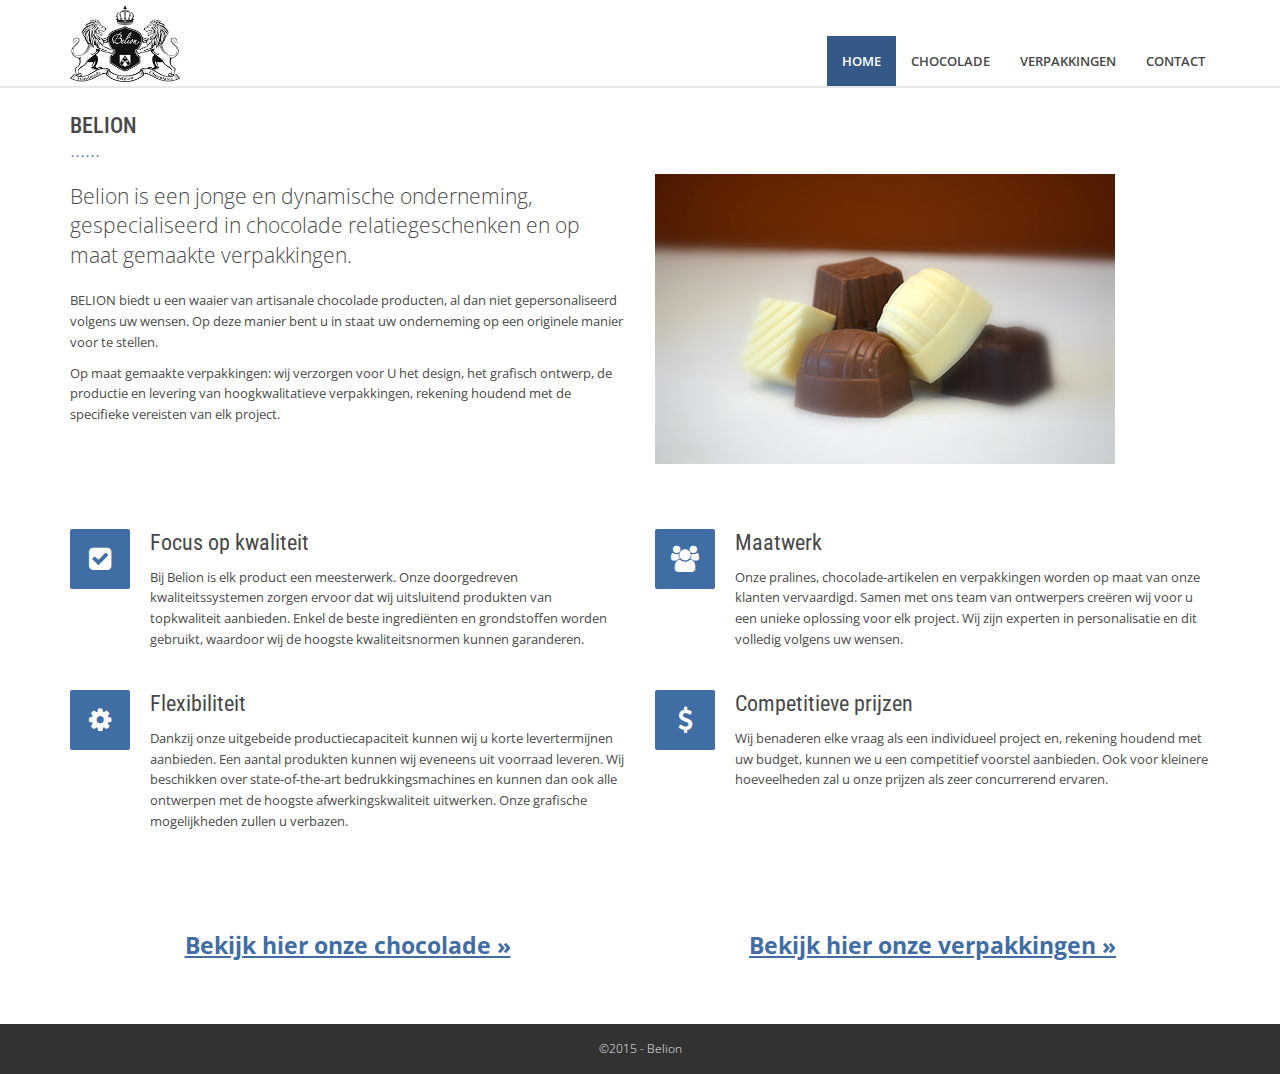
<file: index.html>
<!DOCTYPE html>

<head>
	<title>Belion | Gepersonaliseerde chocolade en op maat gemaakte verpakkingen</title>
	<meta charset="utf-8">
	<meta name="viewport" content="width=device-width, initial-scale=1.0">
	<meta name="description" content="Belion is een jonge en dynamische onderneming, gespecialiseerd in chocolade relatiegeschenken en op maat gemaakte verpakkingen.">
	<meta name="author" content="Belion">
	
	<!-- CSS -->
	<link href="assets/css/bootstrap.css" rel="stylesheet" type="text/css">
	<link href="assets/css/font-awesome.min.css" rel="stylesheet" type="text/css">
	<link href="assets/css/main.css" rel="stylesheet" type="text/css">
	<!-- <link href="assets/css/skins/slategray.css" rel="stylesheet" type="text/css"> -->
	<link href="assets/css/custom.css" rel="stylesheet" type="text/css">
	
	<!-- IE 9 Fallback-->
	<!--[if IE 9]>
		<link href="assets/css/ie.css" rel="stylesheet">
	<![endif]-->
	
	<!-- GOOGLE FONTS -->
	<link href='//fonts.googleapis.com/css?family=Open+Sans:300,400italic,400,600,700' rel='stylesheet' type='text/css'>
	<link href='//fonts.googleapis.com/css?family=Roboto+Condensed:300,300italic,400italic,700,400,300' rel='stylesheet' type='text/css'>
	
	<!-- FAVICONS -->
	<link rel="apple-touch-icon-precomposed" sizes="144x144" href="assets/ico/belion144x144.png">
	<link rel="apple-touch-icon-precomposed" sizes="114x114" href="assets/ico/belion114x114.png">
	<link rel="apple-touch-icon-precomposed" sizes="72x72" href="assets/ico/belion72x72.png">
	<link rel="apple-touch-icon-precomposed" href="assets/ico/belion57x57.png">
	<link rel="shortcut icon" href="assets/ico/favicon.png">


	<script type="text/javascript" src="assets/js/home.js"></script>
</head>

<body class="belion">
	<!-- WRAPPER -->
	<div class="wrapper"><div class="my-container">
		<!-- NAVBAR -->
		<nav class="navbar navbar-default " role="navigation">
			<div class="container">
				<!-- TOPBAR -->
				<div class="topbar">
					<ul class="list-inline top-nav">
					</ul>
					<div class="searchbox">
						<div class="input-group input-group-sm">
						</div>
					</div>
				</div>
				<!-- END TOPBAR -->
				<div class="navbar-header">
					<button type="button" class="navbar-toggle collapsed" data-toggle="collapse" data-target="#main-nav">
						<span class="sr-only">Toggle Navigation</span>
						<i class="fa fa-bars"></i>
					</button>
					<a href="#" class="navbar-brand navbar-logo navbar-logo-bigger">
						<img src="assets/img/logo/belion-logo.png" alt="Belion Chocolates">
					</a>
				</div>
				<!-- MAIN NAVIGATION -->
				<div id="main-nav" class="navbar-collapse collapse navbar-mega-menu">
					<ul class="nav navbar-nav navbar-right">
						<li class="active">
							<a href="/">HOME</a>
						</li>
						<li>
							<a href="/chocolates.html">CHOCOLADE</a>
						</li>
						<li>
							<a href="/packaging.html">VERPAKKINGEN</a>
						</li>
						<li><a href="contact.html">CONTACT</a></li>
					</ul>
				</div>
				<!-- END MAIN NAVIGATION -->
			</div>
		</nav>
		<!-- END NAVBAR -->
		<!-- INTRO -->
		<section>
			<div class="container">
				<br>
				<div class="row">
					<div class="col-md-6">
						<h2 class="section-heading">BELION</h2>
						<p class="lead">Belion is een jonge en dynamische onderneming, gespecialiseerd in chocolade relatiegeschenken en op maat gemaakte verpakkingen.</p>
						<p>BELION biedt u een waaier van artisanale chocolade producten, al dan niet gepersonaliseerd volgens uw wensen. Op deze manier bent u in staat uw onderneming op een originele manier voor te stellen.</p>
						<p>Op maat gemaakte verpakkingen: wij verzorgen voor U het design, het grafisch ontwerp,  de productie en levering van hoogkwalitatieve verpakkingen, rekening houdend met de specifieke vereisten van elk project.</p>
					</div>
					<div class="col-md-6">
						<img src="assets/img/products/pralines_460px.png" alt-src="assets/img/products/white_packaging_460px.png" class="img-responsive" alt="Belion chocolates and packaging" id="top_image">
					</div>
				</div>
			</div>
		</section>
		<!-- END INTRO -->
		<!-- BOXED CONTENT -->
		<section>
			<div class="container">
				<div class="row">
					<div class="col-md-6">
						<div class="boxed-content left-aligned left-boxed-icon">
							<i class="fa fa-check-square"></i>
							<h2 class="boxed-content-title">Focus op kwaliteit</h2>
							<p>Bij Belion is elk product een meesterwerk. Onze doorgedreven kwaliteitssystemen zorgen ervoor dat wij uitsluitend produkten van topkwaliteit aanbieden. Enkel de beste ingrediënten en grondstoffen worden gebruikt, waardoor wij de hoogste kwaliteitsnormen kunnen garanderen.</p>
						</div>
					</div>
					<div class="col-md-6">
						<div class="boxed-content left-aligned left-boxed-icon">
							<i class="fa fa-users"></i>
							<h2 class="boxed-content-title">Maatwerk</h2>
							<p>Onze pralines, chocolade-artikelen en verpakkingen worden op maat van onze klanten vervaardigd. Samen met ons team van ontwerpers creëren wij voor u een unieke oplossing voor elk project. Wij zijn experten in personalisatie en dit volledig volgens uw wensen.</p>
						</div>
					</div>
					<div class="col-md-6">
						<div class="boxed-content left-aligned left-boxed-icon">
							<i class="fa fa-cog"></i>
							<h2 class="boxed-content-title">Flexibiliteit</h2>
							<p>Dankzij onze uitgebeide productiecapaciteit kunnen wij u korte levertermijnen aanbieden. Een aantal produkten kunnen wij eveneens uit voorraad leveren. Wij beschikken over state-of-the-art bedrukkingsmachines en kunnen dan ook alle ontwerpen met de hoogste afwerkingskwaliteit uitwerken. Onze grafische mogelijkheden zullen u verbazen.</p>
						</div>
					</div>
					<div class="col-md-6">
						<div class="boxed-content left-aligned left-boxed-icon">
							<i class="fa fa-dollar"></i>
							<h2 class="boxed-content-title">Competitieve prijzen</h2>
							<p>Wij benaderen elke vraag als een individueel project en, rekening houdend met uw budget, kunnen we u een competitief voorstel aanbieden. Ook voor kleinere hoeveelheden zal u onze prijzen als zeer concurrerend ervaren.</p>
						</div>
					</div>
				</div>
			</div>
		</section>

		<section>
			<div class="container">
				<div class="row">
					<div class="col-md-6">
						<div class="text-center"><a href="/chocolates.html" class="underline big-link">Bekijk hier onze chocolade &raquo;</a></div>
					</div>
					<div class="col-md-6">
						<div class="text-center"><a href="/chocolates.html" class="underline big-link">Bekijk hier onze verpakkingen &raquo;</a></div>
					</div>
				</div>
			</div>
			
		</section>
		<!-- END BOXED CONTENT -->

		<!-- FOOTER -->
		</div><footer>
			
			<!-- COPYRIGHT -->
			<div class="text-center copyright">
				&copy;2015 - Belion
			</div>
			<!-- END COPYRIGHT -->
		</footer>
		<!-- END FOOTER -->
	</div>
	<!-- END WRAPPER -->
	
	<!-- JAVASCRIPTS -->
	<script src="assets/js/jquery-2.1.1.min.js"></script>
	<script src="assets/js/bootstrap.min.js"></script>
	
	
</body>

</html>
</file>
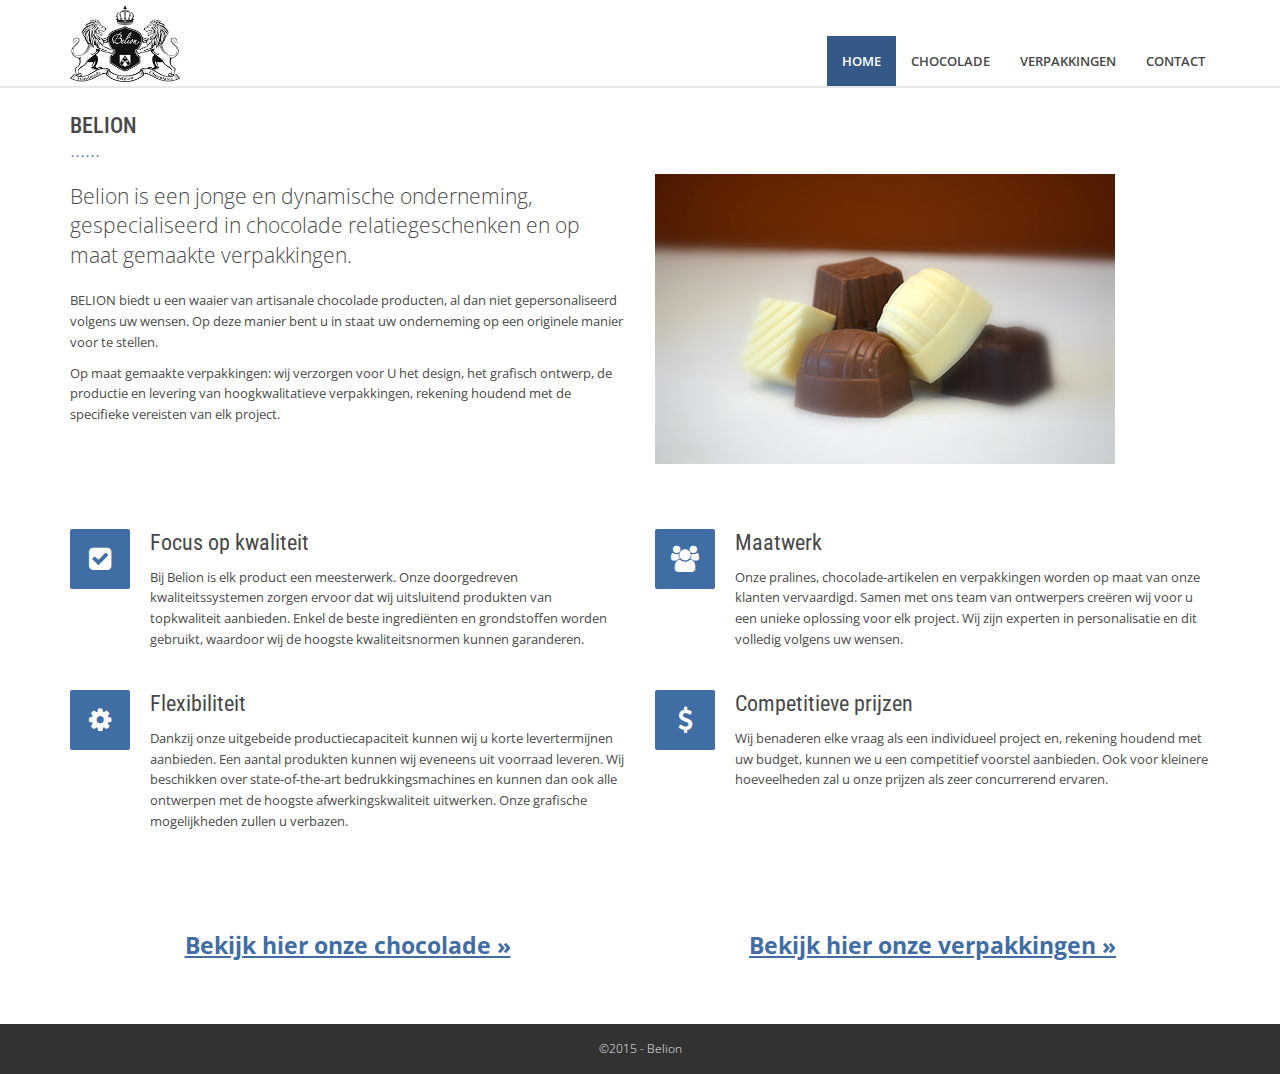
<file: fr/index.html>
<!DOCTYPE html>

<head>
	<title>Belion | Gepersonaliseerde chocolade en op maat gemaakte verpakkingen</title>
	<meta charset="utf-8">
	<meta name="viewport" content="width=device-width, initial-scale=1.0">
	<meta name="description" content="Belion is een jonge en dynamische onderneming, gespecialiseerd in chocolade relatiegeschenken en op maat gemaakte verpakkingen.">
	<meta name="author" content="Belion">
	
	<!-- CSS -->
	<link href="/assets/css/bootstrap.css" rel="stylesheet" type="text/css">
	<link href="/assets/css/font-awesome.min.css" rel="stylesheet" type="text/css">
	<link href="/assets/css/main.css" rel="stylesheet" type="text/css">
	<!-- <link href="/assets/css/skins/slategray.css" rel="stylesheet" type="text/css"> -->
	<link href="/assets/css/custom.css" rel="stylesheet" type="text/css">
	
	<!-- IE 9 Fallback-->
	<!--[if IE 9]>
		<link href="/assets/css/ie.css" rel="stylesheet">
	<![endif]-->
	
	<!-- GOOGLE FONTS -->
	<link href='//fonts.googleapis.com/css?family=Open+Sans:300,400italic,400,600,700' rel='stylesheet' type='text/css'>
	<link href='//fonts.googleapis.com/css?family=Roboto+Condensed:300,300italic,400italic,700,400,300' rel='stylesheet' type='text/css'>
	
	<!-- FAVICONS -->
	<link rel="apple-touch-icon-precomposed" sizes="144x144" href="/assets/ico/belion144x144.png">
	<link rel="apple-touch-icon-precomposed" sizes="114x114" href="/assets/ico/belion114x114.png">
	<link rel="apple-touch-icon-precomposed" sizes="72x72" href="/assets/ico/belion72x72.png">
	<link rel="apple-touch-icon-precomposed" href="/assets/ico/belion57x57.png">
	<link rel="shortcut icon" href="/assets/ico/favicon.png">


	<script type="text/javascript" src="/assets/js/home.js"></script>
</head>

<body class="belion">
	<!-- WRAPPER -->
	<div class="wrapper"><div class="my-container">
		<!-- NAVBAR -->
		<nav class="navbar navbar-default " role="navigation">
			<div class="container">
				<!-- TOPBAR -->
				<div class="topbar">
					<div class="flow-right">
						<a href="/">NL</a> | <span class="bold">FR</span>
					</div>
				</div>
				<!-- END TOPBAR -->
				<div class="navbar-header">
					<button type="button" class="navbar-toggle collapsed" data-toggle="collapse" data-target="#main-nav">
						<span class="sr-only">Toggle Navigation</span>
						<i class="fa fa-bars"></i>
					</button>
					<a href="#" class="navbar-brand navbar-logo navbar-logo-bigger">
						<img src="/assets/img/logo/belion-logo.png" alt="Belion Chocolates">
					</a>
				</div>
				<!-- MAIN NAVIGATION -->
				<div id="main-nav" class="navbar-collapse collapse navbar-mega-menu">
					<ul class="nav navbar-nav navbar-right">
						<li class="active">
							<a href="/fr/">ACCUEIL</a>
						</li>
						<li>
							<a href="/fr/chocolates.html">CHOCOLAT</a>
						</li>
						<li>
							<a href="/fr/packaging.html">EMBALLAGE</a>
						</li>
						<li><a href="/fr/contact.html">CONTACT</a></li>
					</ul>
				</div>
				<!-- END MAIN NAVIGATION -->
			</div>
		</nav>
		<!-- END NAVBAR -->
		<!-- INTRO -->
		<section>
			<div class="container">
				<br>
				<div class="row">
					<div class="col-md-6">
						<h2 class="section-heading">BELION</h2>
						<p class="lead">Nous sommes une jeune et dynamique entreprise spécialisée dans les cadeaux d’entreprise (au chocolat) et dans la conception d’emballage sur mesure.</p>
						<p>Nos points de force:</p>
						<ol>
							<li>Assortiment luxe de produits en chocolat artisanale et cadeaux d‘entreprise</li>
							<li>Conception et réalisation de boîtes sur mesure avec possibilités d’impression de haute qualité</li>
							<li>Méthodes de production flexibles</li>
							<li>Solutions personnalisées</li>
							<li>Prix très concurrentiels (aussi pour des petites quantités)</li>
							<li>Approche personnel en portant l’attention requise aux besoins des clients</li>
						</ol>
					</div>
					<div class="col-md-6">
						<img src="/assets/img/products/pralines_460px.png" alt-src="/assets/img/products/white_packaging_460px.png" class="img-responsive" alt="Belion chocolates and packaging" id="top_image">
					</div>
				</div>
			</div>
		</section>
		<!-- END INTRO -->
		<!-- BOXED CONTENT -->
		<section>
			<div class="container">
				<div class="row">
					<div class="col-md-6">
						<div class="boxed-content left-aligned left-boxed-icon">
							<i class="fa fa-check-square"></i>
							<h2 class="boxed-content-title">L'accent sur la qualité</h2>
							<p>Chez Belion, chaque produit est un chef-d'œuvre. Seulement les ingrédients et matières premières de la plus haute qualité sont utilisés dans la fabrication artisanale. Notre savoir-faire ainsi que nos systèmes de contrôle permettent de proposer aujourd'hui une large gamme de produits de qualité supérieure.</p>
						</div>
					</div>
					<div class="col-md-6">
						<div class="boxed-content left-aligned left-boxed-icon">
							<i class="fa fa-users"></i>
							<h2 class="boxed-content-title">Sur mesure</h2>
							<p>Nos produits en chocolat ainsi que nos emballages sont produits sur-mesure conformes aux exigences et besoins de nos clients. Avec notre équipe de créateurs, nous réalisons une solution unique pour chaque demande/projet. Nous sommes le spécialiste dans le domaine de la personnalisation.</p>
						</div>
					</div>
				</div>
				<div class="row">
					<div class="col-md-6">
						<div class="boxed-content left-aligned left-boxed-icon">
							<i class="fa fa-cog"></i>
							<h2 class="boxed-content-title">Flexibilité</h2>
							<p>Notre capacité de production importante, nous permet de vous offrir des courts délais. Un stock de produits adaptés à la présentation des chocolats est à votre disposition. Nous utilisons des machines à imprimer ultra-modernes, qui peuvent imprimer les écrins extrêmement détaillés. Vous serez étonnée de nos possibilités graphiques.</p>
						</div>
					</div>
					<div class="col-md-6">
						<div class="boxed-content left-aligned left-boxed-icon">
							<i class="fa fa-dollar"></i>
							<h2 class="boxed-content-title">Prix concurrentiels</h2>
							<p>Nous considérons chaque demande individuellement, et nous pouvons vous offrir, compte tenu de votre budget, une offre très compétitive. Aussi pour les petites quantités vous trouverez nos prix très intéressant.</p>
						</div>
					</div>
				</div>
			</div>
		</section>

		<section>
			<div class="container">
				<div class="row">
					<div class="col-md-6">
						<div class="text-center"><a href="/fr/chocolates.html" class="underline big-link">Decouvrez notre chocolat &raquo;</a></div>
					</div>
					<div class="col-md-6">
						<div class="text-center"><a href="/fr/packaging.html" class="underline big-link">Decouvrez notre emballage &raquo;</a></div>
					</div>
				</div>
			</div>
			
		</section>
		<!-- END BOXED CONTENT -->

		<!-- FOOTER -->
		</div><footer>
			
			<!-- COPYRIGHT -->
			<div class="text-center copyright">
				&copy;2015 - Belion
			</div>
			<!-- END COPYRIGHT -->
		</footer>
		<!-- END FOOTER -->
	</div>
	<!-- END WRAPPER -->
	
	<!-- JAVASCRIPTS -->
	<script src="/assets/js/jquery-2.1.1.min.js"></script>
	<script src="/assets/js/bootstrap.min.js"></script>
	<script src="/assets/js/lang.js"></script>
	
</body>

</html>
</file>
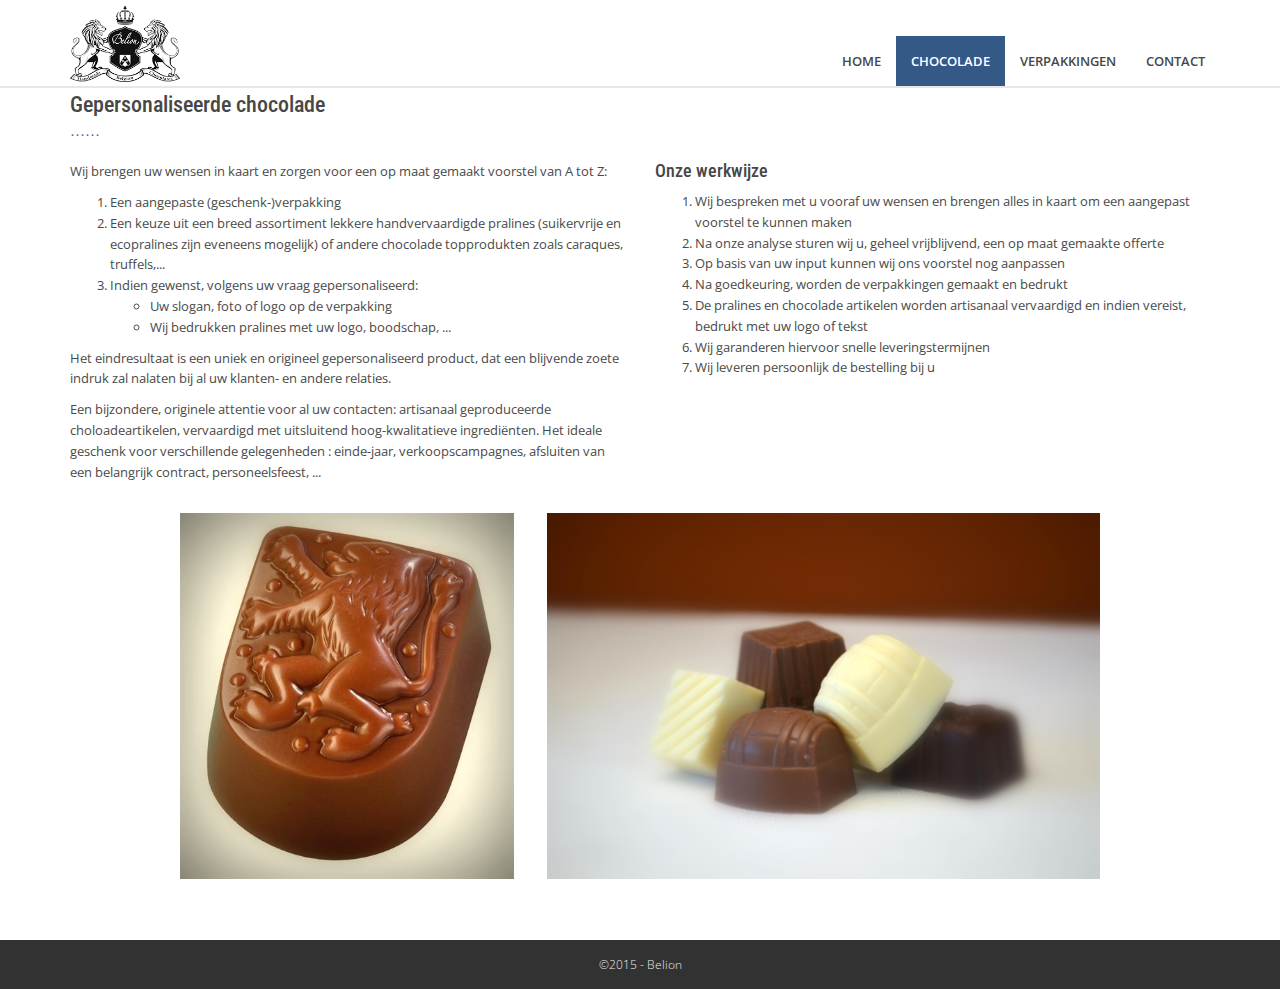
<file: chocolates.html>
<!DOCTYPE html>

<head>
	<title>Belion | Gepersonaliseerde chocolade en op maat gemaakte verpakkingen</title>
	<meta charset="utf-8">
	<meta name="viewport" content="width=device-width, initial-scale=1.0">
	<meta name="description" content="Belion biedt u een waaier van artisanale chocolade producten, al dan niet gepersonaliseerd volgens uw wensen.">
	<meta name="author" content="Belion">
	
	<!-- CSS -->
	<link href="assets/css/bootstrap.css" rel="stylesheet" type="text/css">
	<link href="assets/css/font-awesome.min.css" rel="stylesheet" type="text/css">
	<link href="assets/css/main.css" rel="stylesheet" type="text/css">
	<!-- <link href="assets/css/skins/slategray.css" rel="stylesheet" type="text/css"> -->
	<link href="assets/css/custom.css" rel="stylesheet" type="text/css">
	
	<!-- IE 9 Fallback-->
	<!--[if IE 9]>
		<link href="assets/css/ie.css" rel="stylesheet">
	<![endif]-->
	
	<!-- GOOGLE FONTS -->
	<link href='//fonts.googleapis.com/css?family=Open+Sans:300,400italic,400,600,700' rel='stylesheet' type='text/css'>
	<link href='//fonts.googleapis.com/css?family=Roboto+Condensed:300,300italic,400italic,700,400,300' rel='stylesheet' type='text/css'>
	
	<!-- FAVICONS -->
	<link rel="apple-touch-icon-precomposed" sizes="144x144" href="assets/ico/belion144x144.png">
	<link rel="apple-touch-icon-precomposed" sizes="114x114" href="assets/ico/belion114x114.png">
	<link rel="apple-touch-icon-precomposed" sizes="72x72" href="assets/ico/belion72x72.png">
	<link rel="apple-touch-icon-precomposed" href="assets/ico/belion57x57.png">
	<link rel="shortcut icon" href="assets/ico/favicon.png">
</head>

<body class="belion">
	<!-- WRAPPER -->
	<div class="wrapper"><div class="my-container">
		<!-- NAVBAR -->
		<nav class="navbar navbar-default " role="navigation">
			<div class="container">
				<!-- TOPBAR -->
				<div class="topbar">
					<ul class="list-inline top-nav">
					</ul>
					<div class="searchbox">
						<div class="input-group input-group-sm">
						</div>
					</div>
				</div>
				<!-- END TOPBAR -->
				<div class="navbar-header">
					<button type="button" class="navbar-toggle collapsed" data-toggle="collapse" data-target="#main-nav">
						<span class="sr-only">Toggle Navigation</span>
						<i class="fa fa-bars"></i>
					</button>
					<a href="#" class="navbar-brand navbar-logo navbar-logo-bigger">
						<img src="assets/img/logo/belion-logo.png" alt="Belion Chocolates">
					</a>
				</div>
				<!-- MAIN NAVIGATION -->
				<div id="main-nav" class="navbar-collapse collapse navbar-mega-menu">
					<ul class="nav navbar-nav navbar-right">
						<li>
							<a href="/">HOME</a>
						</li>
						<li class="active">
							<a href="/chocolates.html">CHOCOLADE</a>
						</li>
						<li>
							<a href="/packaging.html">VERPAKKINGEN</a>
						</li>
						<li><a href="contact.html">CONTACT</a></li>
					</ul>
				</div>
				<!-- END MAIN NAVIGATION -->
			</div>
		</nav>
		<!-- END NAVBAR -->
		<section class="recent-works slick-carousel">
			<div class="container">
				<div class="row">
					<div class="col-md-12">
						<h2 class="section-heading">Gepersonaliseerde chocolade</h2>
					</div>
					<div class="col-md-6">
						<p>Wij brengen uw wensen in kaart en zorgen voor een op maat gemaakt voorstel van A tot Z:
							<ol>
								<li>Een aangepaste (geschenk-)verpakking</li>
								<li>Een keuze uit een breed assortiment lekkere handvervaardigde pralines (suikervrije en ecopralines zijn eveneens mogelijk) of andere chocolade topprodukten zoals caraques, truffels,...</li>
								<li>Indien gewenst, volgens uw vraag gepersonaliseerd:
									<ul>
										<li>Uw slogan, foto of logo op de verpakking</li>
										<li>Wij bedrukken pralines met uw logo, boodschap, ...</li>
									</ul>
								</li>
							</ol>
						</p>
						<p>Het eindresultaat is een uniek en origineel gepersonaliseerd product, dat een blijvende zoete indruk zal nalaten bij al uw klanten- en andere relaties. </p>
						<p>Een bijzondere, originele attentie voor al uw contacten: artisanaal geproduceerde choloadeartikelen, vervaardigd met uitsluitend hoog-kwalitatieve ingrediënten. Het ideale geschenk voor verschillende gelegenheden : einde-jaar, verkoopscampagnes, afsluiten van een belangrijk contract, personeelsfeest, ...</p>
						<br>
					</div>
					<div class="col-md-6">
						<h4>Onze werkwijze</h4>
						<ol>
							<li>Wij bespreken met u vooraf uw wensen en brengen alles in kaart om een aangepast voorstel te kunnen maken</li>
							<li>Na onze analyse sturen wij u, geheel vrijblijvend, een op maat gemaakte offerte</li>
							<li>Op basis van uw input kunnen wij ons voorstel nog aanpassen</li>
							<li>Na goedkeuring, worden de verpakkingen gemaakt en bedrukt</li>
							<li>De pralines en chocolade artikelen worden artisanaal vervaardigd en indien vereist, bedrukt met uw logo of tekst</li>
							<li>Wij garanderen hiervoor snelle leveringstermijnen</li>
							<li>Wij leveren persoonlijk de bestelling bij u</li>
						</ol>
					</div>
				</div>

				<div class="row">
					<div class="col-md-12">
						<center>
							<img src="assets/img/products/vlaamse-leeuwtjes.jpg" alt="Vlaamse Leeuwtjes" style="height: 366px; margin-right: 30px;" />
							<img src="assets/img/products/pralines.jpg" style="height: 366px;">
						</center>
					</div>
				</div>
			</div>
		</section>

		<!-- FOOTER -->
		</div><footer>
			
			<!-- COPYRIGHT -->
			<div class="text-center copyright">
				&copy;2015 - Belion
			</div>
			<!-- END COPYRIGHT -->
		</footer>
		<!-- END FOOTER -->
	</div>
	<!-- END WRAPPER -->
	
	<!-- JAVASCRIPTS -->
	<script src="assets/js/jquery-2.1.1.min.js"></script>
	<script src="assets/js/bootstrap.min.js"></script>
	<script src="assets/js/plugins/slick/slick.min.js"></script>
	<script src="assets/js/plugins/autohidingnavbar/jquery.bootstrap-autohidingnavbar.min.js"></script>
	<script src="assets/js/repute-scripts.js"></script>
	
	
</body>

</html>
</file>
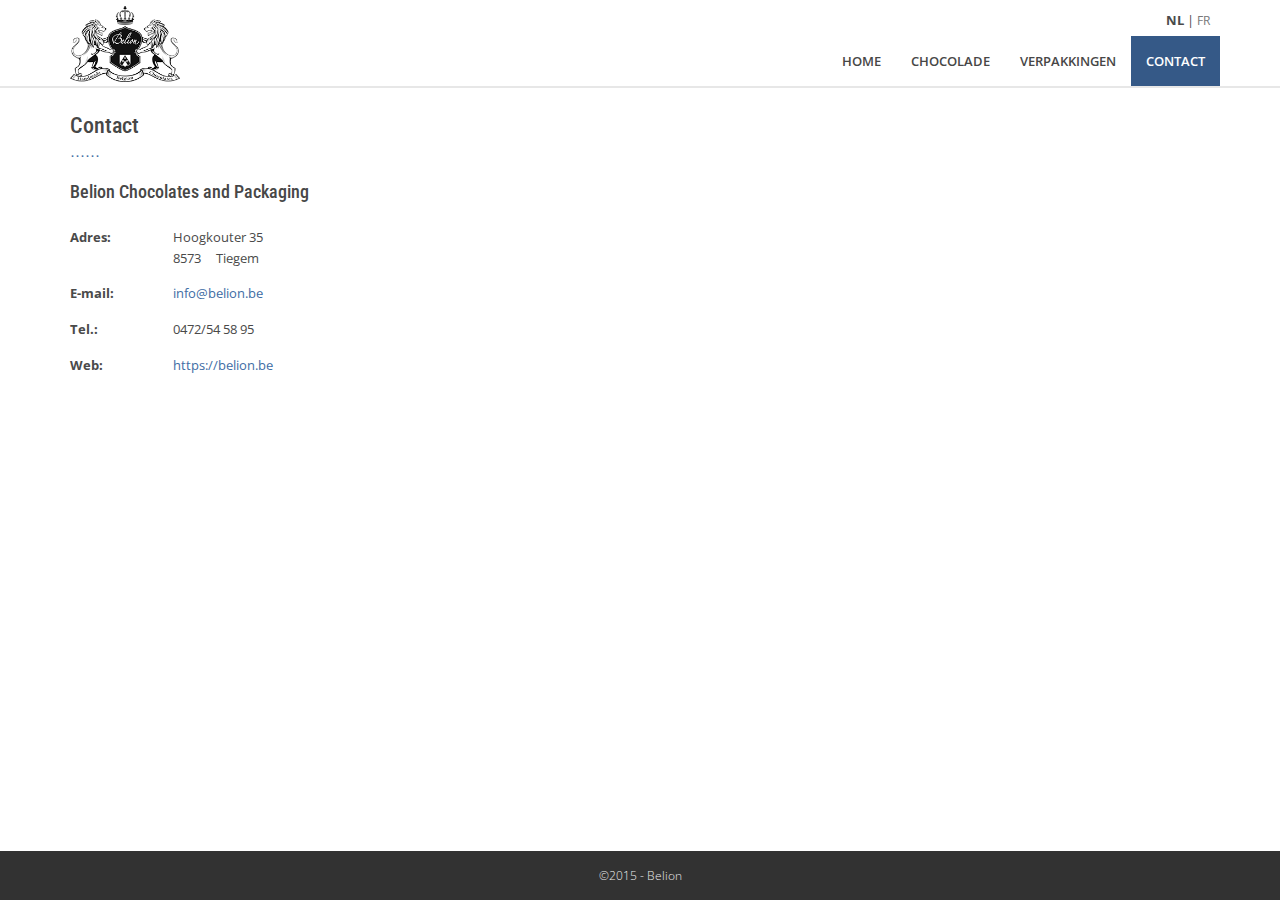
<file: contact.html>
<!DOCTYPE html>

<head>
	<title>Belion | Gepersonaliseerde chocolade en op maat gemaakte verpakkingen</title>
	<meta charset="utf-8">
	<meta name="viewport" content="width=device-width, initial-scale=1.0">
	<meta name="description" content="Belion Chocolates and Packaging - Contacteer ons">
	<meta name="author" content="Belion">
	
	<!-- CSS -->
	<link href="/assets/css/bootstrap.css" rel="stylesheet" type="text/css">
	<link href="/assets/css/font-awesome.min.css" rel="stylesheet" type="text/css">
	<link href="/assets/css/main.css" rel="stylesheet" type="text/css">
	<!-- <link href="/assets/css/skins/slategray.css" rel="stylesheet" type="text/css"> -->
	<link href="/assets/css/custom.css" rel="stylesheet" type="text/css">
	
	<!-- IE 9 Fallback-->
	<!--[if IE 9]>
		<link href="/assets/css/ie.css" rel="stylesheet">
	<![endif]-->
	
	<!-- GOOGLE FONTS -->
	<link href='//fonts.googleapis.com/css?family=Open+Sans:300,400italic,400,600,700' rel='stylesheet' type='text/css'>
	<link href='//fonts.googleapis.com/css?family=Roboto+Condensed:300,300italic,400italic,700,400,300' rel='stylesheet' type='text/css'>
	
	<!-- FAVICONS -->
	<link rel="apple-touch-icon-precomposed" sizes="144x144" href="/assets/ico/belion144x144.png">
	<link rel="apple-touch-icon-precomposed" sizes="114x114" href="/assets/ico/belion114x114.png">
	<link rel="apple-touch-icon-precomposed" sizes="72x72" href="/assets/ico/belion72x72.png">
	<link rel="apple-touch-icon-precomposed" href="/assets/ico/belion57x57.png">
	<link rel="shortcut icon" href="/assets/ico/favicon.png">
</head>

<body class="belion">
	<!-- WRAPPER -->
	<div class="wrapper"><div class="my-container">
		<!-- NAVBAR -->
		<nav class="navbar navbar-default " role="navigation">
			<div class="container">
				<!-- TOPBAR -->
				<div class="topbar">
					<div class="flow-right">
						<span class="bold">NL</span> | <a href="/fr/contact.html">FR</a>
					</div>
				</div>
				<!-- END TOPBAR -->
				<div class="navbar-header">
					<button type="button" class="navbar-toggle collapsed" data-toggle="collapse" data-target="#main-nav">
						<span class="sr-only">Toggle Navigation</span>
						<i class="fa fa-bars"></i>
					</button>
					<a href="#" class="navbar-brand navbar-logo navbar-logo-bigger">
						<img src="/assets/img/logo/belion-logo.png" alt="Belion Chocolates">
					</a>
				</div>
				<!-- MAIN NAVIGATION -->
				<div id="main-nav" class="navbar-collapse collapse navbar-mega-menu">
					<ul class="nav navbar-nav navbar-right">
						<li>
							<a href="/">HOME</a>
						</li>
						<li>
							<a href="/chocolates.html">CHOCOLADE</a>
						</li>
						<li>
							<a href="/packaging.html">VERPAKKINGEN</a>
						</li>
						<li class="active"><a href="/contact.html">CONTACT</a></li>
					</ul>
				</div>
				<!-- END MAIN NAVIGATION -->
			</div>
		</nav>
		<!-- END NAVBAR -->
		<!-- INTRO -->
		<section>
			<div class="container">
				<br>
				<div class="row">
					<div class="col-md-6">
						<h2 class="section-heading">Contact</h2>
						<p>
							<h4>Belion Chocolates and Packaging</h4>
							<div class="address-entry">
								<div class="address-label">Adres:</div>
								<div class="address-value">Hoogkouter 35<br>8573&nbsp;&nbsp;&nbsp;&nbsp;&nbsp;Tiegem</div>
							</div>
							<div class="address-entry">
								<div class="address-label">E-mail:</div>
								<div class="address-value"><a href="mailto:info@belion.be">info@belion.be</a></div>
							</div>
							<div class="address-entry">
								<div class="address-label">Tel.:</div>
								<div class="address-value">0472/54 58 95</div>
							</div>

							<div class="address-entry">
								<div class="address-label">Web:</div>
								<div class="address-value"><a href="https://belion.be">https://belion.be</a></div>
							</div>
						</p>
					</div>
					<div class="col-md-6">
					</div>
				</div>
			</div>
		</section>
		<!-- END INTRO -->
		<!-- BOXED CONTENT -->
		
		<!-- FOOTER -->
		</div><footer>
			
			<!-- COPYRIGHT -->
			<div class="text-center copyright">
				&copy;2015 - Belion
			</div>
			<!-- END COPYRIGHT -->
		</footer>
		<!-- END FOOTER -->
	</div>
	<!-- END WRAPPER -->
	
	<!-- JAVASCRIPTS -->
	<script src="/assets/js/jquery-2.1.1.min.js"></script>
	<script src="/assets/js/bootstrap.min.js"></script>
	<script src="/assets/js/lang.js"></script>
	
	
</body>

</html>
</file>
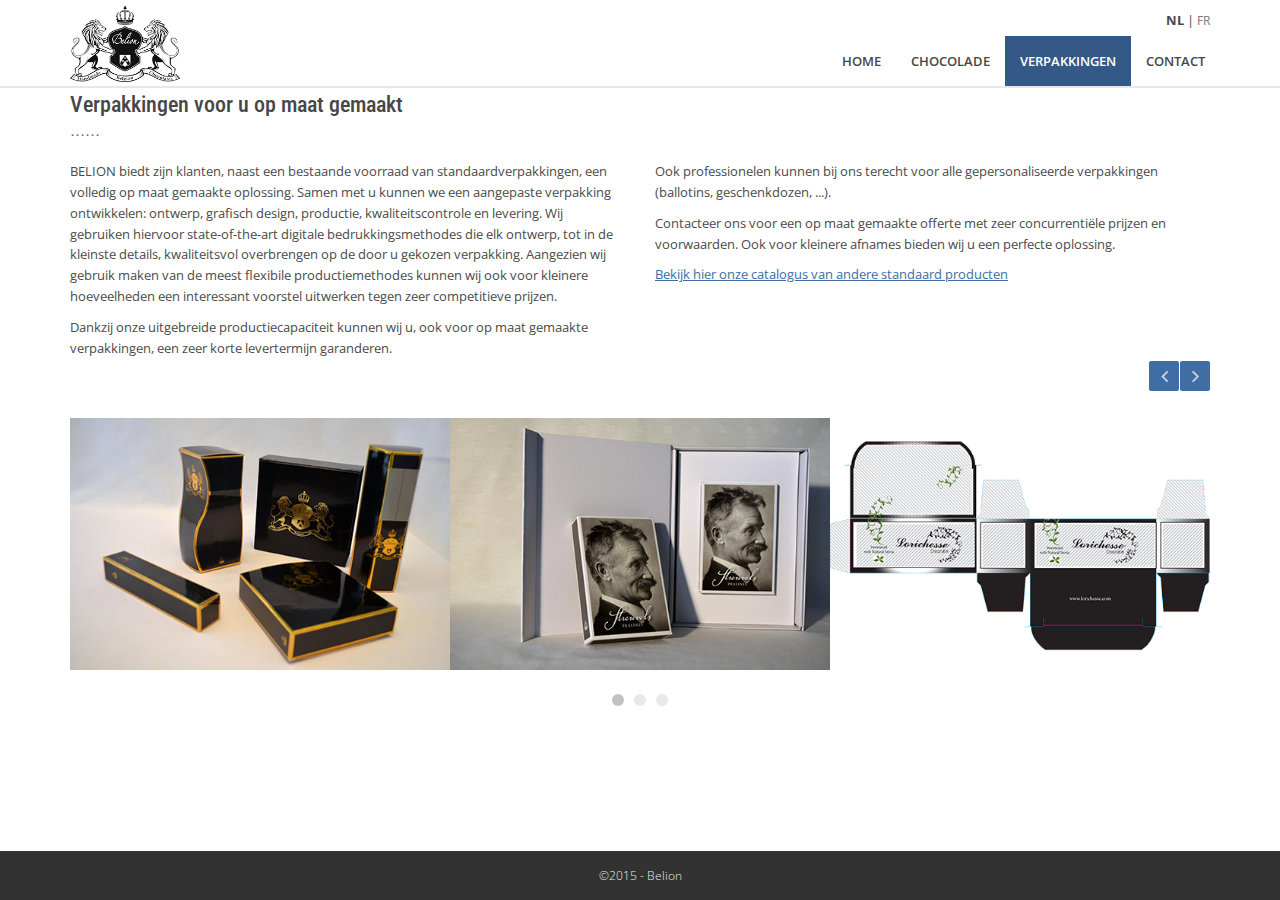
<file: packaging.html>
<!DOCTYPE html>

<head>
	<title>Belion | Gepersonaliseerde chocolade en op maat gemaakte verpakkingen</title>
	<meta charset="utf-8">
	<meta name="viewport" content="width=device-width, initial-scale=1.0">
	<meta name="description" content="Belion biedt zijn klanten, naast een bestaande voorraad van standaard verpakkingen, een volledig op maat gemaakte oplossing. Samen met u kunnen we een aangepaste verpakking ontwikkelen!">
	<meta name="author" content="Belion">
	
	<!-- CSS -->
	<link href="/assets/css/bootstrap.css" rel="stylesheet" type="text/css">
	<link href="/assets/css/font-awesome.min.css" rel="stylesheet" type="text/css">
	<link href="/assets/css/main.css" rel="stylesheet" type="text/css">
	<!-- <link href="/assets/css/skins/slategray.css" rel="stylesheet" type="text/css"> -->
	<link href="/assets/css/custom.css" rel="stylesheet" type="text/css">
	
	<!-- IE 9 Fallback-->
	<!--[if IE 9]>
		<link href="/assets/css/ie.css" rel="stylesheet">
	<![endif]-->
	
	<!-- GOOGLE FONTS -->
	<link href='//fonts.googleapis.com/css?family=Open+Sans:300,400italic,400,600,700' rel='stylesheet' type='text/css'>
	<link href='//fonts.googleapis.com/css?family=Roboto+Condensed:300,300italic,400italic,700,400,300' rel='stylesheet' type='text/css'>
	
	<!-- FAVICONS -->
	<link rel="apple-touch-icon-precomposed" sizes="144x144" href="/assets/ico/belion144x144.png">
	<link rel="apple-touch-icon-precomposed" sizes="114x114" href="/assets/ico/belion114x114.png">
	<link rel="apple-touch-icon-precomposed" sizes="72x72" href="/assets/ico/belion72x72.png">
	<link rel="apple-touch-icon-precomposed" href="/assets/ico/belion57x57.png">
	<link rel="shortcut icon" href="/assets/ico/favicon.png">
</head>

<body class="belion">
	<!-- WRAPPER -->
	<div class="wrapper"><div class="my-container">
		<!-- NAVBAR -->
		<nav class="navbar navbar-default " role="navigation">
			<div class="container">
				<!-- TOPBAR -->
				<div class="topbar">
					<div class="flow-right">
						<span class="bold">NL</span> | <a href="/fr/packaging.html">FR</a>
					</div>
				</div>
				<!-- END TOPBAR -->
				<div class="navbar-header">
					<button type="button" class="navbar-toggle collapsed" data-toggle="collapse" data-target="#main-nav">
						<span class="sr-only">Toggle Navigation</span>
						<i class="fa fa-bars"></i>
					</button>
					<a href="#" class="navbar-brand navbar-logo navbar-logo-bigger">
						<img src="/assets/img/logo/belion-logo.png" alt="Belion Chocolates">
					</a>
				</div>
				<!-- MAIN NAVIGATION -->
				<div id="main-nav" class="navbar-collapse collapse navbar-mega-menu">
					<ul class="nav navbar-nav navbar-right">
						<li>
							<a href="/">HOME</a>
						</li>
						<li>
							<a href="/chocolates.html">CHOCOLADE</a>
						</li>
						<li class="active">
							<a href="/packaging.html">VERPAKKINGEN</a>
						</li>
						<li><a href="/contact.html">CONTACT</a></li>
					</ul>
				</div>
				<!-- END MAIN NAVIGATION -->
			</div>
		</nav>
		<!-- END NAVBAR -->

		<section class="recent-works slick-carousel">
			<div class="container">
				<div class="row">
					<div class="col-md-12">
						<h2 class="section-heading">Verpakkingen voor u op maat gemaakt</h2>
					</div>
					<div class="col-md-6">
						<p>
							BELION biedt zijn klanten, naast een bestaande voorraad van standaardverpakkingen, een volledig op maat gemaakte oplossing. Samen met u kunnen we een aangepaste verpakking ontwikkelen: ontwerp, grafisch design, productie, kwaliteitscontrole en levering. Wij gebruiken hiervoor state-of-the-art digitale bedrukkingsmethodes die elk ontwerp, tot in de kleinste details, kwaliteitsvol overbrengen op de door u gekozen verpakking. Aangezien wij gebruik maken van de meest flexibile productiemethodes kunnen wij ook voor kleinere hoeveelheden een interessant voorstel uitwerken tegen zeer competitieve prijzen.
						</p>
						<p>
							Dankzij onze uitgebreide productiecapaciteit kunnen wij u, ook voor op maat gemaakte verpakkingen, een zeer korte levertermijn garanderen.
						</p>
					</div>
					<div class="col-md-6">
						<p>Ook professionelen kunnen bij ons terecht voor alle gepersonaliseerde verpakkingen (ballotins, geschenkdozen, ...).</p>
						<p>Contacteer ons voor een op maat gemaakte offerte met zeer concurrentiële prijzen en voorwaarden. Ook voor kleinere afnames bieden wij u een perfecte oplossing.</p>
						<p><a class="underline" href="/assets/belion-catalogus.pdf">Bekijk hier onze catalogus van andere standaard producten</a></p>
					</div>
				</div>
				<div class="row">
					<div class="col-md-12">
						<div class="portfolio-container">
							<div class="portfolio-item">
								<div class="overlay"></div>
								<div class="info">
									<h4 class="title">Assortiment</h4>
								</div>
								<div class="media-wrapper">
									<img src="/assets/img/products/black.jpg" alt="Item Thumbnail" />
								</div>
							</div>
							<div class="portfolio-item">
								<div class="overlay"></div>
								<div class="info">
									<h4 class="title">Stijn Streuvels project</h4>
								</div>
								<div class="media-wrapper">
									<img src="/assets/img/products/Streuvels.jpg" alt="Item Thumbnail" />
								</div>
							</div>
							<div class="portfolio-item">
								<div class="overlay"></div>
								<div class="info">
									<h4 class="title">Grafisch ontwerp</h4>
								</div>
								<div class="media-wrapper">
									<img src="/assets/img/products/LORICHESSE.png" alt="Item Thumbnail" />
								</div>
							</div>
							<div class="portfolio-item">
								<div class="media-wrapper">
									<img src="/assets/img/products/black2.jpg" alt="Item Thumbnail" />
								</div>
							</div>
							<div class="portfolio-item">
								<div class="media-wrapper">
									<img src="/assets/img/products/white_packaging.jpg" alt="Item Thumbnail" />
								</div>
							</div>
						</div>
					</div>
				</div>
			</div>
		</section>

		<!-- FOOTER -->
		</div><footer>
			
			<!-- COPYRIGHT -->
			<div class="text-center copyright">
				&copy;2015 - Belion
			</div>
			<!-- END COPYRIGHT -->
		</footer>
		<!-- END FOOTER -->
	</div>
	<!-- END WRAPPER -->
	
	<!-- JAVASCRIPTS -->
	<script src="/assets/js/jquery-2.1.1.min.js"></script>
	<script src="/assets/js/bootstrap.min.js"></script>
	<script src="/assets/js/plugins/slick/slick.min.js"></script>
	<script src="/assets/js/plugins/autohidingnavbar/jquery.bootstrap-autohidingnavbar.min.js"></script>
	<script src="/assets/js/repute-scripts.js"></script>
	<script src="/assets/js/lang.js"></script>
	
	
</body>

</html>
</file>
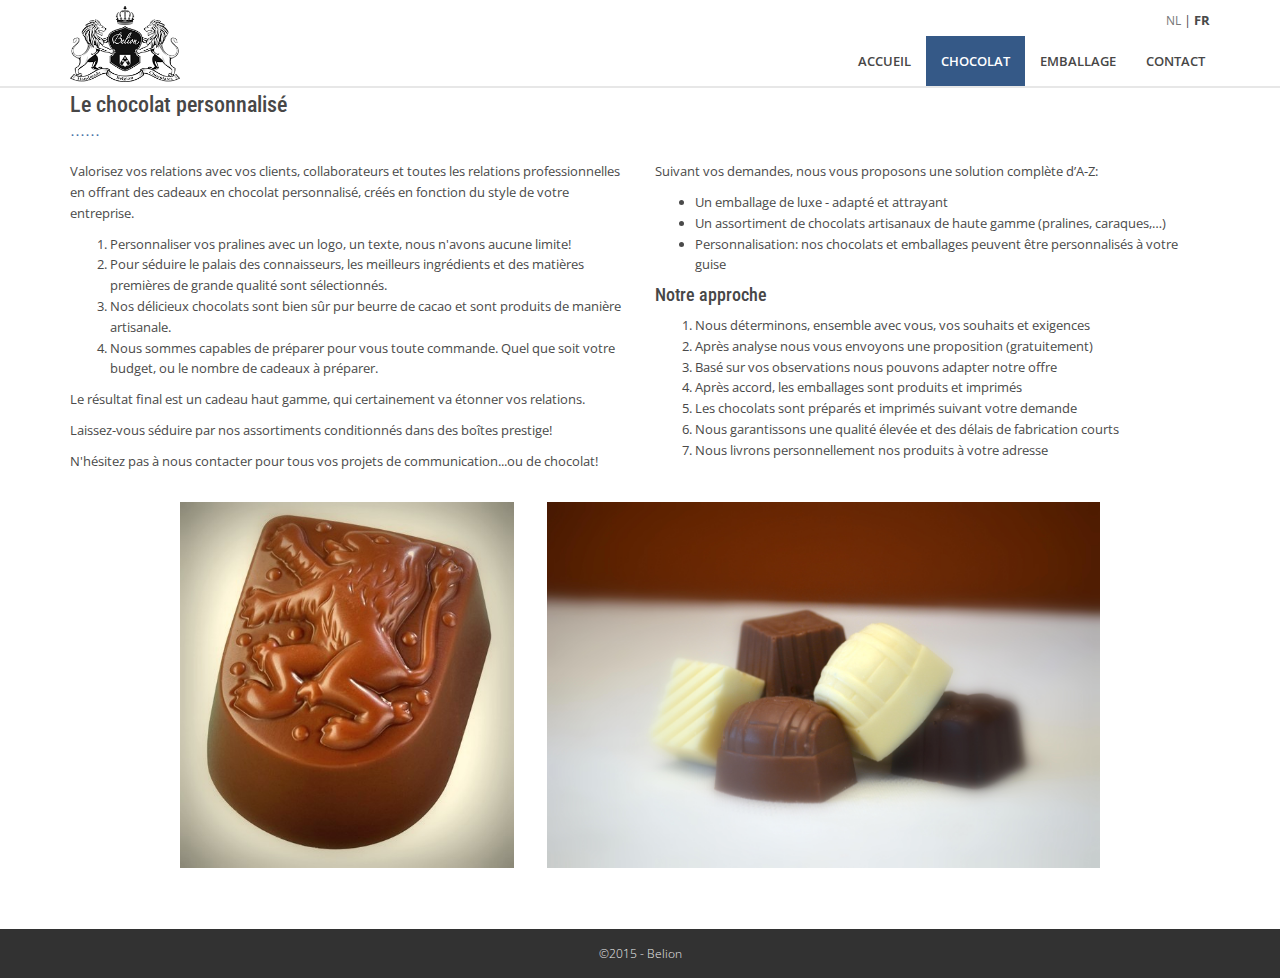
<file: fr/chocolates.html>
<!DOCTYPE html>

<head>
	<title>Belion | Gepersonaliseerde chocolade en op maat gemaakte verpakkingen</title>
	<meta charset="utf-8">
	<meta name="viewport" content="width=device-width, initial-scale=1.0">
	<meta name="description" content="Belion biedt u een waaier van artisanale chocolade producten, al dan niet gepersonaliseerd volgens uw wensen.">
	<meta name="author" content="Belion">
	
	<!-- CSS -->
	<link href="/assets/css/bootstrap.css" rel="stylesheet" type="text/css">
	<link href="/assets/css/font-awesome.min.css" rel="stylesheet" type="text/css">
	<link href="/assets/css/main.css" rel="stylesheet" type="text/css">
	<link href="/assets/css/custom.css" rel="stylesheet" type="text/css">
	
	<!-- IE 9 Fallback-->
	<!--[if IE 9]>
		<link href="/assets/css/ie.css" rel="stylesheet">
	<![endif]-->
	
	<!-- GOOGLE FONTS -->
	<link href='//fonts.googleapis.com/css?family=Open+Sans:300,400italic,400,600,700' rel='stylesheet' type='text/css'>
	<link href='//fonts.googleapis.com/css?family=Roboto+Condensed:300,300italic,400italic,700,400,300' rel='stylesheet' type='text/css'>
	
	<!-- FAVICONS -->
	<link rel="apple-touch-icon-precomposed" sizes="144x144" href="/assets/ico/belion144x144.png">
	<link rel="apple-touch-icon-precomposed" sizes="114x114" href="/assets/ico/belion114x114.png">
	<link rel="apple-touch-icon-precomposed" sizes="72x72" href="/assets/ico/belion72x72.png">
	<link rel="apple-touch-icon-precomposed" href="/assets/ico/belion57x57.png">
	<link rel="shortcut icon" href="/assets/ico/favicon.png">
</head>

<body class="belion">
	<!-- WRAPPER -->
	<div class="wrapper"><div class="my-container">
		<!-- NAVBAR -->
		<nav class="navbar navbar-default " role="navigation">
			<div class="container">
				<!-- TOPBAR -->
				<div class="topbar">
					<div class="flow-right">
						<a href="/chocolates.html">NL</a> | <span class="bold">FR</span>
					</div>
				</div>
				<!-- END TOPBAR -->
				<div class="navbar-header">
					<button type="button" class="navbar-toggle collapsed" data-toggle="collapse" data-target="#main-nav">
						<span class="sr-only">Toggle Navigation</span>
						<i class="fa fa-bars"></i>
					</button>
					<a href="#" class="navbar-brand navbar-logo navbar-logo-bigger">
						<img src="/assets/img/logo/belion-logo.png" alt="Belion Chocolates">
					</a>
				</div>
				<!-- MAIN NAVIGATION -->
				<div id="main-nav" class="navbar-collapse collapse navbar-mega-menu">
					<ul class="nav navbar-nav navbar-right">
						<li>
							<a href="/fr/">ACCUEIL</a>
						</li>
						<li class="active">
							<a href="/fr/chocolates.html">CHOCOLAT</a>
						</li>
						<li>
							<a href="/fr/packaging.html">EMBALLAGE</a>
						</li>
						<li><a href="/fr/contact.html">CONTACT</a></li>
					</ul>
				</div>
				<!-- END MAIN NAVIGATION -->
			</div>
		</nav>
		<!-- END NAVBAR -->
		<section class="recent-works slick-carousel">
			<div class="container">
				<div class="row">
					<div class="col-md-12">
						<h2 class="section-heading">Le chocolat personnalisé</h2>
					</div>
					<div class="col-md-6">
						<p>Valorisez vos relations avec vos clients, collaborateurs et toutes les relations professionnelles en offrant des cadeaux en chocolat personnalisé, créés en fonction du style de votre entreprise.
							<ol>
								<li>Personnaliser vos pralines avec un logo, un texte, nous n'avons aucune limite!</li>
								<li>Pour séduire le palais des connaisseurs, les meilleurs ingrédients et des matières premières de grande qualité sont sélectionnés.</li>
								<li>Nos délicieux chocolats sont bien sûr pur beurre de cacao et sont produits de manière artisanale.</li>
								<li>Nous sommes capables de préparer pour vous toute commande. Quel que soit votre budget, ou le nombre de cadeaux à préparer.</li>
							</ol>
						</p>
						<p>Le résultat final est un cadeau haut gamme, qui certainement va étonner vos relations.</p>
						<p>Laissez-vous séduire par nos assortiments conditionnés dans des boîtes prestige!</p>
						<p>N'hésitez pas à nous contacter pour tous vos projets de communication...ou de chocolat!</p>
						<br>
					</div>
					<div class="col-md-6">
						<p>Suivant vos demandes, nous vous proposons une solution complète d’A-Z:</p>
						<ul>
							<li>Un emballage de luxe - adapté et attrayant</li>
							<li>Un assortiment de chocolats artisanaux de haute gamme (pralines, caraques,…)</li>
							<li>Personnalisation: nos chocolats et emballages peuvent être personnalisés à votre guise</li>
						</ul>

						<h4>Notre approche</h4>

						<ol>
							<li>Nous déterminons, ensemble avec vous, vos souhaits et exigences</li>
							<li>Après analyse nous vous envoyons une proposition (gratuitement)</li>
							<li>Basé sur vos observations nous pouvons adapter notre offre</li>
							<li>Après accord, les emballages sont produits et imprimés</li>
							<li>Les chocolats sont préparés et imprimés suivant votre demande</li>
							<li>Nous garantissons une qualité élevée et des délais de fabrication courts</li>
							<li>Nous livrons personnellement nos produits à votre adresse</li>
						</ol>
					</div>
				</div>

				<div class="row">
					<div class="col-md-12">
						<center>
							<img src="/assets/img/products/vlaamse-leeuwtjes.jpg" alt="Vlaamse Leeuwtjes" style="height: 366px; margin-right: 30px;" />
							<img src="/assets/img/products/pralines.jpg" style="height: 366px;">
						</center>
					</div>
				</div>
			</div>
		</section>

		<!-- FOOTER -->
		</div><footer>
			
			<!-- COPYRIGHT -->
			<div class="text-center copyright">
				&copy;2015 - Belion
			</div>
			<!-- END COPYRIGHT -->
		</footer>
		<!-- END FOOTER -->
	</div>
	<!-- END WRAPPER -->
	
	<!-- JAVASCRIPTS -->
	<script src="/assets/js/jquery-2.1.1.min.js"></script>
	<script src="/assets/js/bootstrap.min.js"></script>
	<script src="/assets/js/plugins/slick/slick.min.js"></script>
	<script src="/assets/js/plugins/autohidingnavbar/jquery.bootstrap-autohidingnavbar.min.js"></script>
	<script src="/assets/js/repute-scripts.js"></script>
	<script src="/assets/js/lang.js"></script>
	
	
</body>

</html>
</file>
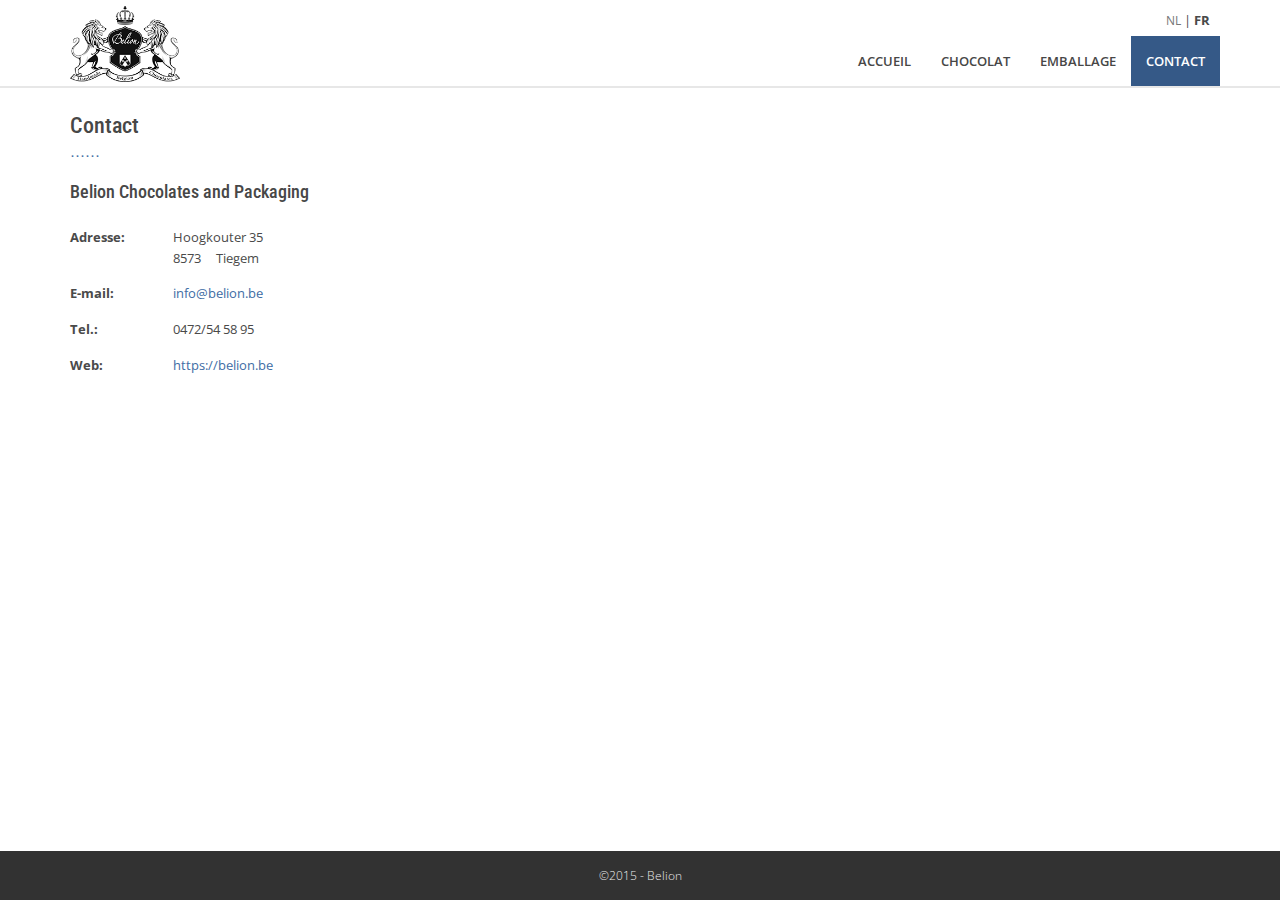
<file: fr/contact.html>
<!DOCTYPE html>

<head>
	<title>Belion | Gepersonaliseerde chocolade en op maat gemaakte verpakkingen</title>
	<meta charset="utf-8">
	<meta name="viewport" content="width=device-width, initial-scale=1.0">
	<meta name="description" content="Belion Chocolates and Packaging - Contacteer ons">
	<meta name="author" content="Belion">
	
	<!-- CSS -->
	<link href="/assets/css/bootstrap.css" rel="stylesheet" type="text/css">
	<link href="/assets/css/font-awesome.min.css" rel="stylesheet" type="text/css">
	<link href="/assets/css/main.css" rel="stylesheet" type="text/css">
	<!-- <link href="/assets/css/skins/slategray.css" rel="stylesheet" type="text/css"> -->
	<link href="/assets/css/custom.css" rel="stylesheet" type="text/css">
	
	<!-- IE 9 Fallback-->
	<!--[if IE 9]>
		<link href="/assets/css/ie.css" rel="stylesheet">
	<![endif]-->
	
	<!-- GOOGLE FONTS -->
	<link href='//fonts.googleapis.com/css?family=Open+Sans:300,400italic,400,600,700' rel='stylesheet' type='text/css'>
	<link href='//fonts.googleapis.com/css?family=Roboto+Condensed:300,300italic,400italic,700,400,300' rel='stylesheet' type='text/css'>
	
	<!-- FAVICONS -->
	<link rel="apple-touch-icon-precomposed" sizes="144x144" href="/assets/ico/belion144x144.png">
	<link rel="apple-touch-icon-precomposed" sizes="114x114" href="/assets/ico/belion114x114.png">
	<link rel="apple-touch-icon-precomposed" sizes="72x72" href="/assets/ico/belion72x72.png">
	<link rel="apple-touch-icon-precomposed" href="/assets/ico/belion57x57.png">
	<link rel="shortcut icon" href="/assets/ico/favicon.png">
</head>

<body class="belion">
	<!-- WRAPPER -->
	<div class="wrapper"><div class="my-container">
		<!-- NAVBAR -->
		<nav class="navbar navbar-default " role="navigation">
			<div class="container">
				<!-- TOPBAR -->
				<div class="topbar">
					<div class="flow-right">
						<a href="/contact.html">NL</a> | <span class="bold">FR</span>
					</div>
				</div>
				<!-- END TOPBAR -->
				<div class="navbar-header">
					<button type="button" class="navbar-toggle collapsed" data-toggle="collapse" data-target="#main-nav">
						<span class="sr-only">Toggle Navigation</span>
						<i class="fa fa-bars"></i>
					</button>
					<a href="#" class="navbar-brand navbar-logo navbar-logo-bigger">
						<img src="/assets/img/logo/belion-logo.png" alt="Belion Chocolates">
					</a>
				</div>
				<!-- MAIN NAVIGATION -->
				<div id="main-nav" class="navbar-collapse collapse navbar-mega-menu">
					<ul class="nav navbar-nav navbar-right">
						<li>
							<a href="/fr/">ACCUEIL</a>
						</li>
						<li>
							<a href="/fr/chocolates.html">CHOCOLAT</a>
						</li>
						<li>
							<a href="/fr/packaging.html">EMBALLAGE</a>
						</li>
						<li class="active"><a href="/fr/contact.html">CONTACT</a></li>
					</ul>
				</div>
				<!-- END MAIN NAVIGATION -->
			</div>
		</nav>
		<!-- END NAVBAR -->
		<!-- INTRO -->
		<section>
			<div class="container">
				<br>
				<div class="row">
					<div class="col-md-6">
						<h2 class="section-heading">Contact</h2>
						<p>
							<h4>Belion Chocolates and Packaging</h4>
							<div class="address-entry">
								<div class="address-label">Adresse:</div>
								<div class="address-value">Hoogkouter 35<br>8573&nbsp;&nbsp;&nbsp;&nbsp;&nbsp;Tiegem</div>
							</div>
							<div class="address-entry">
								<div class="address-label">E-mail:</div>
								<div class="address-value"><a href="mailto:info@belion.be">info@belion.be</a></div>
							</div>
							<div class="address-entry">
								<div class="address-label">Tel.:</div>
								<div class="address-value">0472/54 58 95</div>
							</div>

							<div class="address-entry">
								<div class="address-label">Web:</div>
								<div class="address-value"><a href="https://belion.be">https://belion.be</a></div>
							</div>
						</p>
					</div>
					<div class="col-md-6">
					</div>
				</div>
			</div>
		</section>
		<!-- END INTRO -->
		<!-- BOXED CONTENT -->
		
		<!-- FOOTER -->
		</div><footer>
			
			<!-- COPYRIGHT -->
			<div class="text-center copyright">
				&copy;2015 - Belion
			</div>
			<!-- END COPYRIGHT -->
		</footer>
		<!-- END FOOTER -->
	</div>
	<!-- END WRAPPER -->
	
	<!-- JAVASCRIPTS -->
	<script src="/assets/js/jquery-2.1.1.min.js"></script>
	<script src="/assets/js/bootstrap.min.js"></script>
	<script src="/assets/js/lang.js"></script>
	
</body>

</html>
</file>
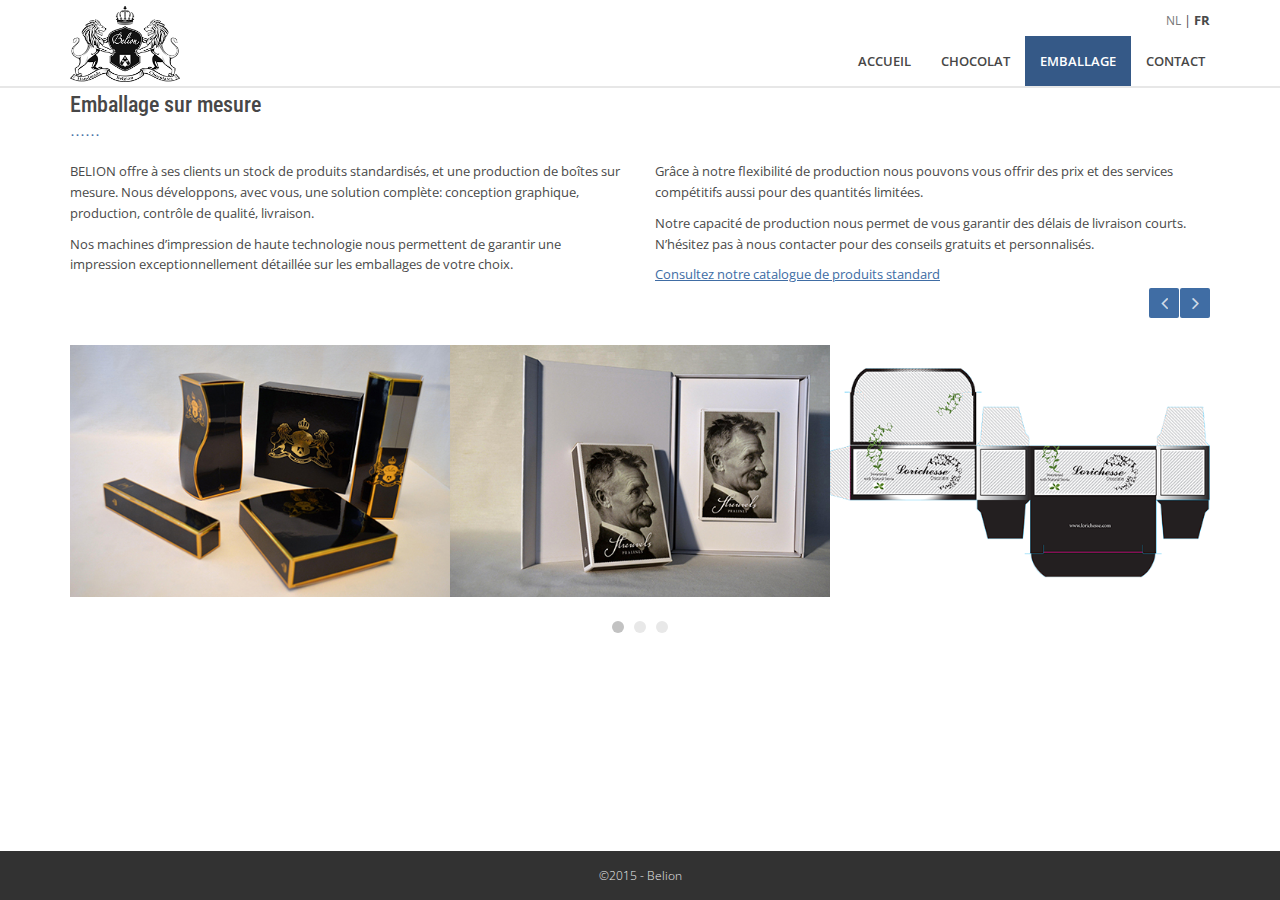
<file: fr/packaging.html>
<!DOCTYPE html>

<head>
	<title>Belion | Gepersonaliseerde chocolade en op maat gemaakte verpakkingen</title>
	<meta charset="utf-8">
	<meta name="viewport" content="width=device-width, initial-scale=1.0">
	<meta name="description" content="Belion biedt zijn klanten, naast een bestaande voorraad van standaard verpakkingen, een volledig op maat gemaakte oplossing. Samen met u kunnen we een aangepaste verpakking ontwikkelen!">
	<meta name="author" content="Belion">
	
	<!-- CSS -->
	<link href="/assets/css/bootstrap.css" rel="stylesheet" type="text/css">
	<link href="/assets/css/font-awesome.min.css" rel="stylesheet" type="text/css">
	<link href="/assets/css/main.css" rel="stylesheet" type="text/css">
	<!-- <link href="/assets/css/skins/slategray.css" rel="stylesheet" type="text/css"> -->
	<link href="/assets/css/custom.css" rel="stylesheet" type="text/css">
	
	<!-- IE 9 Fallback-->
	<!--[if IE 9]>
		<link href="/assets/css/ie.css" rel="stylesheet">
	<![endif]-->
	
	<!-- GOOGLE FONTS -->
	<link href='//fonts.googleapis.com/css?family=Open+Sans:300,400italic,400,600,700' rel='stylesheet' type='text/css'>
	<link href='//fonts.googleapis.com/css?family=Roboto+Condensed:300,300italic,400italic,700,400,300' rel='stylesheet' type='text/css'>
	
	<!-- FAVICONS -->
	<link rel="apple-touch-icon-precomposed" sizes="144x144" href="/assets/ico/belion144x144.png">
	<link rel="apple-touch-icon-precomposed" sizes="114x114" href="/assets/ico/belion114x114.png">
	<link rel="apple-touch-icon-precomposed" sizes="72x72" href="/assets/ico/belion72x72.png">
	<link rel="apple-touch-icon-precomposed" href="/assets/ico/belion57x57.png">
	<link rel="shortcut icon" href="/assets/ico/favicon.png">
</head>

<body class="belion">
	<!-- WRAPPER -->
	<div class="wrapper"><div class="my-container">
		<!-- NAVBAR -->
		<nav class="navbar navbar-default " role="navigation">
			<div class="container">
				<!-- TOPBAR -->
				<div class="topbar">
					<div class="flow-right">
						<a href="/packaging.html">NL</a> | <span class="bold">FR</span>
					</div>
				</div>
				<!-- END TOPBAR -->
				<div class="navbar-header">
					<button type="button" class="navbar-toggle collapsed" data-toggle="collapse" data-target="#main-nav">
						<span class="sr-only">Toggle Navigation</span>
						<i class="fa fa-bars"></i>
					</button>
					<a href="#" class="navbar-brand navbar-logo navbar-logo-bigger">
						<img src="/assets/img/logo/belion-logo.png" alt="Belion Chocolates">
					</a>
				</div>
				<!-- MAIN NAVIGATION -->
				<div id="main-nav" class="navbar-collapse collapse navbar-mega-menu">
					<ul class="nav navbar-nav navbar-right">
						<li>
							<a href="/fr/">ACCUEIL</a>
						</li>
						<li>
							<a href="/fr/chocolates.html">CHOCOLAT</a>
						</li>
						<li class="active">
							<a href="/fr/packaging.html">EMBALLAGE</a>
						</li>
						<li><a href="/fr/contact.html">CONTACT</a></li>
					</ul>
				</div>
				<!-- END MAIN NAVIGATION -->
			</div>
		</nav>
		<!-- END NAVBAR -->

		<section class="recent-works slick-carousel">
			<div class="container">
				<div class="row">
					<div class="col-md-12">
						<h2 class="section-heading">Emballage sur mesure</h2>
					</div>
					<div class="col-md-6">
						<p>
							BELION offre à ses clients un stock de produits standardisés, et une production de boîtes sur mesure. Nous développons, avec vous, une solution complète: conception graphique, production, contrôle de qualité, livraison.
						</p>
						<p>
							Nos machines d’impression de haute technologie nous permettent de garantir une impression exceptionnellement détaillée sur les emballages de votre choix.
						</p>
					</div>
					<div class="col-md-6">
						<p>Grâce à notre flexibilité de production nous pouvons vous offrir des prix et des services compétitifs aussi pour des quantités limitées.</p>
						<p>Notre capacité de production nous permet de vous garantir des délais de livraison courts. N’hésitez pas à nous contacter pour des conseils gratuits et personnalisés.</p>
						<p><a class="underline" href="/assets/belion-catalogus.pdf">Consultez notre catalogue de produits standard</a></p>
					</div>
				</div>
				<div class="row">
					<div class="col-md-12">
						<div class="portfolio-container">
							<div class="portfolio-item">
								<div class="overlay"></div>
								<div class="info">
									<h4 class="title">Assortiment</h4>
								</div>
								<div class="media-wrapper">
									<img src="/assets/img/products/black.jpg" alt="Item Thumbnail" />
								</div>
							</div>
							<div class="portfolio-item">
								<div class="overlay"></div>
								<div class="info">
									<h4 class="title">Projet Stijn Streuvels</h4>
								</div>
								<div class="media-wrapper">
									<img src="/assets/img/products/Streuvels.jpg" alt="Item Thumbnail" />
								</div>
							</div>
							<div class="portfolio-item">
								<div class="overlay"></div>
								<div class="info">
									<h4 class="title">Conception graphique</h4>
								</div>
								<div class="media-wrapper">
									<img src="/assets/img/products/LORICHESSE.png" alt="Item Thumbnail" />
								</div>
							</div>
							<div class="portfolio-item">
								<div class="media-wrapper">
									<img src="/assets/img/products/black2.jpg" alt="Item Thumbnail" />
								</div>
							</div>
							<div class="portfolio-item">
								<div class="media-wrapper">
									<img src="/assets/img/products/white_packaging.jpg" alt="Item Thumbnail" />
								</div>
							</div>
						</div>
					</div>
				</div>
			</div>
		</section>

		<!-- FOOTER -->
		</div><footer>
			
			<!-- COPYRIGHT -->
			<div class="text-center copyright">
				&copy;2015 - Belion
			</div>
			<!-- END COPYRIGHT -->
		</footer>
		<!-- END FOOTER -->
	</div>
	<!-- END WRAPPER -->
	
	<!-- JAVASCRIPTS -->
	<script src="/assets/js/jquery-2.1.1.min.js"></script>
	<script src="/assets/js/bootstrap.min.js"></script>
	<script src="/assets/js/plugins/slick/slick.min.js"></script>
	<script src="/assets/js/plugins/autohidingnavbar/jquery.bootstrap-autohidingnavbar.min.js"></script>
	<script src="/assets/js/repute-scripts.js"></script>
	<script src="/assets/js/lang.js"></script>
	
</body>

</html>
</file>
<file: assets/css/skins/slategray.css>
/* Skin: Slate Gray */
/* line 6, ../../../sass/skins/_skin-styles.scss */
a {
  color: #708090;
}
/* line 9, ../../../sass/skins/_skin-styles.scss */
a:hover, a:focus {
  color: #5e6c79;
}

/* line 14, ../../../sass/skins/_skin-styles.scss */
.btn-primary {
  background-color: #708090;
  border-color: #697888;
}
/* line 18, ../../../sass/skins/_skin-styles.scss */
.btn-primary:hover, .btn-primary:focus, .btn-primary.focus, .btn-primary:active, .btn-primary.active,
.btn-primary .open > .dropdown-toggle.btn-primary {
  background-color: #697888;
  border-color: #5e6c79;
}

/* line 25, ../../../sass/skins/_skin-styles.scss */
.navbar-toggle {
  background-color: #708090;
}

/* line 30, ../../../sass/skins/_skin-styles.scss */
.navbar-default .navbar-toggle:hover, .navbar-default .navbar-toggle:focus {
  background-color: #5e6c79;
}

/* line 35, ../../../sass/skins/_skin-styles.scss */
.navbar-nav .dropdown-menu {
  border-top: 2px solid #5a6673;
}

/* line 41, ../../../sass/skins/_skin-styles.scss */
.navbar-default .navbar-nav > li > a:hover, .navbar-default .navbar-nav > li > a:focus {
  color: #5e6c79;
}
/* line 46, ../../../sass/skins/_skin-styles.scss */
.navbar-default .navbar-nav > .active > a,
.navbar-default .navbar-nav > .active > a:hover,
.navbar-default .navbar-nav > .active > a:focus {
  color: #5e6c79;
}
/* line 52, ../../../sass/skins/_skin-styles.scss */
.navbar-default .navbar-nav > .open > a,
.navbar-default .navbar-nav > .open > a:hover,
.navbar-default .navbar-nav > .open > a:focus {
  color: #5e6c79;
}

@media screen and (max-width: 992px) {
  /* line 61, ../../../sass/skins/_skin-styles.scss */
  .navbar-default .navbar-nav > .active > a, .navbar-default .navbar-nav > .active > a:hover, .navbar-default .navbar-nav > .active > a:focus,
  .navbar-default .navbar-nav > .active.open > a, .navbar-default .navbar-nav > .active.open > a:hover, .navbar-default .navbar-nav > .active.open > a:focus {
    background-color: #708090;
    color: #fff;
  }
}
/* line 69, ../../../sass/skins/_skin-styles.scss */
.hero-unit-animated .hero-button {
  background-color: #708090;
}
/* line 72, ../../../sass/skins/_skin-styles.scss */
.hero-unit-animated .hero-button:hover, .hero-unit-animated .hero-button:focus {
  background-color: #697888;
}

/* line 78, ../../../sass/skins/_skin-styles.scss */
.hero-unit-slider .hero-button:hover, .hero-unit-slider .hero-button:focus {
  background: #708090;
  color: #fff;
}

/* line 85, ../../../sass/skins/_skin-styles.scss */
.boxed-content > i {
  color: #708090;
}
/* line 89, ../../../sass/skins/_skin-styles.scss */
.boxed-content.left-boxed-icon i {
  background: #708090;
}

/* line 94, ../../../sass/skins/_skin-styles.scss */
.section-heading:after {
  color: #708090;
}

/* line 98, ../../../sass/skins/_skin-styles.scss */
.full-width-section {
  background-color: #708090;
}

/* latest news */
/* line 104, ../../../sass/skins/_skin-styles.scss */
.news-item a:hover, .news-item a:focus {
  color: #708090;
}

/* blog list */
/* line 112, ../../../sass/skins/_skin-styles.scss */
.blog .entry-title a:hover, .blog .entry-title a:focus {
  color: #708090;
}
/* line 118, ../../../sass/skins/_skin-styles.scss */
.blog .meta-line a:hover, .blog .meta-line a:focus {
  color: #708090;
}

/* line 124, ../../../sass/skins/_skin-styles.scss */
.tag-list li a {
  background-color: #708090;
}

/* line 129, ../../../sass/skins/_skin-styles.scss */
.category-list li a:hover, .category-list li a:focus {
  color: #708090;
}

/* line 134, ../../../sass/skins/_skin-styles.scss */
.panel-group-faq.top-faq .panel-heading .number {
  background-color: #708090;
}

/* line 138, ../../../sass/skins/_skin-styles.scss */
.team-member .team-name {
  background-color: #708090;
}

/* line 143, ../../../sass/skins/_skin-styles.scss */
.portfolio-item .overlay {
  background-color: rgba(112, 128, 144, 0.9);
}
/* line 147, ../../../sass/skins/_skin-styles.scss */
.portfolio-item .btn {
  background-color: #798897;
  border: 1px solid #657382;
}
/* line 151, ../../../sass/skins/_skin-styles.scss */
.portfolio-item .btn:hover, .portfolio-item .btn:focus {
  background-color: #708090;
}

/* line 158, ../../../sass/skins/_skin-styles.scss */
.portfolio-item-filters li a:hover, .portfolio-item-filters li a:focus {
  color: #708090;
}
/* line 162, ../../../sass/skins/_skin-styles.scss */
.portfolio-item-filters li a.active {
  background-color: #708090;
}

/* tabs */
@media screen and (max-width: 480px) {
  /* line 171, ../../../sass/skins/_skin-styles.scss */
  .nav-tabs > li.active > a, .nav-tabs > li.active > a:hover, .nav-tabs > li.active > a:focus {
    background-color: #708090;
  }
}

/* line 180, ../../../sass/skins/_skin-styles.scss */
.nav-pills > li.active > a, .nav-pills > li.active > a:hover, .nav-pills > li.active > a:focus {
  background-color: #708090;
}

/* line 187, ../../../sass/skins/_skin-styles.scss */
.custom-tabs-line.tabs-line-top .active a {
  border-top-color: #708090;
}
/* line 191, ../../../sass/skins/_skin-styles.scss */
.custom-tabs-line.tabs-line-bottom .active a {
  border-bottom: 1px solid #708090;
}

/* line 197, ../../../sass/skins/_skin-styles.scss */
.pagination > li > a,
.pagination > li > span {
  color: #708090;
}
/* line 284, ../../../sass/modules/_mixins.scss */
.pagination > li > a:hover, .pagination > li > span:hover,
.pagination > li > a:focus, .pagination > li > span:focus {
  background-color: #8794a2;
  border-color: #708090;
  color: #fff;
}
/* line 207, ../../../sass/skins/_skin-styles.scss */
.pagination > .active > a, .pagination > .active > span {
  background-color: #708090;
  border-color: #657382;
}

/* line 217, ../../../sass/skins/_skin-styles.scss */
.pagination.borderless > li.active > a,
.pagination.borderless > li.active > span {
  background-color: #708090;
}
/* line 221, ../../../sass/skins/_skin-styles.scss */
.pagination.borderless > li.active > a:hover, .pagination.borderless > li.active > a:focus,
.pagination.borderless > li.active > span:hover,
.pagination.borderless > li.active > span:focus {
  background-color: #708090;
}

/* line 231, ../../../sass/skins/_skin-styles.scss */
.pager li > a:hover, .pager li > a:focus {
  background-color: #708090;
  border-color: #697888;
}

/* line 238, ../../../sass/skins/_skin-styles.scss */
.slick-next,
.slick-prev {
  background-color: #708090;
}
/* line 242, ../../../sass/skins/_skin-styles.scss */
.slick-next:hover, .slick-next:focus,
.slick-prev:hover,
.slick-prev:focus {
  background-color: #657382;
}

/* line 249, ../../../sass/skins/_skin-styles.scss */
.newsletter-form .input-group-lg > .input-group-btn > .btn {
  background-color: #708090;
}
/* line 252, ../../../sass/skins/_skin-styles.scss */
.newsletter-form .input-group-lg > .input-group-btn > .btn:hover, .newsletter-form .input-group-lg > .input-group-btn > .btn:focus {
  background-color: #657382;
}

/* line 262, ../../../sass/skins/_skin-styles.scss */
ul.sidebar-nav li a:hover {
  color: #708090;
}
/* line 266, ../../../sass/skins/_skin-styles.scss */
ul.sidebar-nav li a.current a {
  color: #708090;
}
/* line 271, ../../../sass/skins/_skin-styles.scss */
ul.sidebar-nav li.current a {
  color: #708090;
}
/* line 278, ../../../sass/skins/_skin-styles.scss */
ul.sidebar-nav li.has-submenu.active > a,
ul.sidebar-nav li.has-submenu.active li.active > a {
  color: #708090;
}

/* line 288, ../../../sass/skins/_skin-styles.scss */
.breadcrumb > li.active {
  color: #708090;
}
/* line 294, ../../../sass/skins/_skin-styles.scss */
.breadcrumb a:hover, .breadcrumb a:focus {
  color: #708090;
}
/* line 300, ../../../sass/skins/_skin-styles.scss */
.breadcrumb.link-accent a {
  color: #708090;
}
/* line 303, ../../../sass/skins/_skin-styles.scss */
.breadcrumb.link-accent a:hover, .breadcrumb.link-accent a:focus {
  color: #5e6c79;
}

/* line 312, ../../../sass/skins/_skin-styles.scss */
.fancy-checkbox input[type="checkbox"]:checked + span:before {
  background: #708090;
  border: 1px solid #708090;
}

/* line 321, ../../../sass/skins/_skin-styles.scss */
.fancy-radio input[type="radio"]:checked + span i:after {
  background-color: #708090;
}

/* switch checkbox and radio */
/* line 330, ../../../sass/skins/_skin-styles.scss */
.switch-input input:checked + i {
  border-color: #708090;
}
/* line 336, ../../../sass/skins/_skin-styles.scss */
.switch-input i:before {
  background-color: #708090;
}

/* line 342, ../../../sass/skins/_skin-styles.scss */
.single-pricing-table .btn span {
  color: #a9b3bd;
}

/* line 346, ../../../sass/skins/_skin-styles.scss */
.text-accent-color {
  color: #708090;
}

/* date picker */
/* line 353, ../../../sass/skins/_skin-styles.scss */
.datepicker td.active:active, .datepicker td.active.active {
  background-color: #708090;
  border-color: #5a6673;
}
/* line 359, ../../../sass/skins/_skin-styles.scss */
.datepicker td.active:hover:active, .datepicker td.active:hover.active {
  background-color: #708090;
  border-color: #5a6673;
}
/* line 367, ../../../sass/skins/_skin-styles.scss */
.datepicker table tr td.active:hover, .datepicker table tr td.active:hover:hover, .datepicker table tr td.active.disabled:hover, .datepicker table tr td.active.disabled:hover:hover, .datepicker table tr td.active:active, .datepicker table tr td.active:hover:active, .datepicker table tr td.active.disabled:active, .datepicker table tr td.active.disabled:hover:active, .datepicker table tr td.active.active, .datepicker table tr td.active:hover.active, .datepicker table tr td.active.disabled.active, .datepicker table tr td.active.disabled:hover.active, .datepicker table tr td.active.disabled, .datepicker table tr td.active:hover.disabled, .datepicker table tr td.active.disabled.disabled, .datepicker table tr td.active.disabled:hover.disabled,
.datepicker table tr td.active [disabled], .datepicker table tr td.active:hover[disabled], .datepicker table tr td.active.disabled[disabled], .datepicker table tr td.active.disabled:hover[disabled] {
  background-color: #708090;
  border-color: #5a6673;
}

/* date range picker */
/* line 380, ../../../sass/skins/_skin-styles.scss */
.daterangepicker td.active, .daterangepicker td.active:hover {
  background-color: #708090;
  border-color: #5a6673;
}
/* line 385, ../../../sass/skins/_skin-styles.scss */
.daterangepicker td.in-range {
  background: #dde1e5;
}

/* line 391, ../../../sass/skins/_skin-styles.scss */
.dropcap {
  background-color: #708090;
}

/* line 396, ../../../sass/skins/_skin-styles.scss */
.testimonial-fancy i {
  color: #708090;
}

/* ----------------------------------------------------- */
/* SHOP TEMPLATES
/* style affecting shop templates
/* ----------------------------------------------------- */
/* line 409, ../../../sass/skins/_skin-styles.scss */
.shop-header .service-item i {
  border-color: #708090;
  color: #708090;
}

/* line 417, ../../../sass/skins/_skin-styles.scss */
.slick-text-pagination .slick-dots li.slick-active button {
  border-color: #708090;
}

/* line 422, ../../../sass/skins/_skin-styles.scss */
.shop-main .custom-tabs-line ul > li.active a {
  color: #708090;
}

/* line 426, ../../../sass/skins/_skin-styles.scss */
.fuelux .checkout-wizard ul.steps > li.active .step-number {
  background: #708090;
}
</file>
<file: assets/css/custom.css>
/* your custom styles here */
.belion .navbar-brand.navbar-logo-bigger > img {
	top: -30px;
}

/*.belion .col-md-6 {
	padding-left: 10px;
}*/

.fa-stack .numbers {
	color: white;
}

.fa-stack {
	margin-right: 3px;
}

html, body, .container {
	height: 100%;
}

.belion footer {
	position: absolute;
    bottom: 0;
    left: 0;
    width: 100%;
}

.belion .my-container {
	padding-bottom: 50px;
}

.belion .wrapper {
	min-height: 100%;
    position: relative;
}

#top_image {
	margin-top: 65px;
}

.underline {
	text-decoration: underline;
}

a.big-link {
	font-size: 23px;
	font-weight: bold;
}

h4 {
	margin-top: 0;
}

.portfolio-container {
	margin-top: 50px;
}

.address-label {
	width: 100px;
	display: inline-block;
	vertical-align: top;
	font-weight: bold;
}

.address-value {
	display: inline-block;
	vertical-align: top;
}

.address-entry {
	margin-top: 15px;
	float: left;
	clear: left;
}

.navbar #main-nav li.active, .navbar #main-nav li:hover {
	background-color: #355987;
}

.navbar #main-nav li.active a, .navbar #main-nav li:hover a {
	color: #fff;
}

.bold {
	font-weight: bold;
}
</file>
<file: assets/css/ie.css>
/* IE Fallback */

.media-left, .media > .pull-left {
	padding-right: 0;
}
</file>
<file: assets/css/main.css>
@charset "UTF-8";
/*
*	############################################################################
*	
*	Repute - Responsive Multipurpose Bootstrap Theme
*	---------------------------------------------------------------------
*
*	Version		1.1
*	Author		The Develovers
*	Copyright	Copyright 2015 The Develovers
*
*	############################################################################
*/
/* line 3, ../../sass/partials/_general.scss */
body {
  font-family: "Open Sans", sans-serif;
  font-size: 13px;
  color: #4a4a4a;
  line-height: 1.6;
}
/* line 9, ../../sass/partials/_general.scss */
body.layout-boxed {
  background-image: url('../img/gray_jean.png?1353438653');
  background-repeat: repeat;
  background-color: #ccc;
}

/* line 16, ../../sass/partials/_general.scss */
h1, h2, h3, h4, h5, h6 {
  margin-top: 5px;
  font-family: "Roboto Condensed", sans-serif;
  color: #474747;
}

/* line 22, ../../sass/partials/_general.scss */
section {
  margin-bottom: 60px;
}

/* line 26, ../../sass/partials/_general.scss */
a {
  color: #406da4;
}
/* line 29, ../../sass/partials/_general.scss */
a:hover, a:focus {
  color: #355987;
  text-decoration: none;
}

/* line 35, ../../sass/partials/_general.scss */
a,
a:focus,
a:hover,
a:active,
button,
button:hover {
  outline: 0 !important;
}

/* line 44, ../../sass/partials/_general.scss */
hr {
  border-color: #eaeaea;
}

/* wrapper */
/* line 49, ../../sass/partials/_general.scss */
.wrapper {
  background: #fff;
}

/* line 53, ../../sass/partials/_general.scss */
.full-width-section {
  padding: 100px 0;
  background-color: #406da4;
}

/* line 58, ../../sass/partials/_general.scss */
.layout-boxed .wrapper {
  max-width: 1200px;
  margin: 0 auto;
  box-shadow: 0 0 5px #ccc;
}

/* line 64, ../../sass/partials/_general.scss */
.widget-title {
  font-size: 18px;
}

/* line 68, ../../sass/partials/_general.scss */
.section-heading {
  margin-bottom: 20px;
  font-size: 22px;
}
/* line 72, ../../sass/partials/_general.scss */
.section-heading:after {
  display: block;
  content: '......';
  color: #406da4;
  font-weight: 300;
}
/* line 79, ../../sass/partials/_general.scss */
.section-heading.panel-title:after {
  display: none;
}

/* social background color */
/* line 85, ../../sass/partials/_general.scss */
.facebook-bg {
  background-color: #3b59ab;
}

/* line 89, ../../sass/partials/_general.scss */
.twitter-bg {
  background-color: #2b97f0;
}

/* line 93, ../../sass/partials/_general.scss */
.googleplus-bg {
  background-color: #dd4b39;
}

/* line 97, ../../sass/partials/_general.scss */
.rss-bg {
  background-color: #ff6600;
}

/* page header */
/* line 102, ../../sass/partials/_general.scss */
.page-header {
  padding: 5px 0;
  margin: 0;
  border-bottom: 1px solid #eaeaea;
}
/* line 107, ../../sass/partials/_general.scss */
.page-header .container {
  position: relative;
}
/* line 111, ../../sass/partials/_general.scss */
.page-header .breadcrumb {
  position: absolute;
  top: 50%;
  right: 15px;
  margin-top: -18px;
}
/* line 118, ../../sass/partials/_general.scss */
.page-header .page-title {
  margin: 20px 0;
  font-size: 24px;
}
@media screen and (max-width: 768px) {
  /* line 124, ../../sass/partials/_general.scss */
  .page-header .breadcrumb,
  .page-header .page-title {
    float: none !important;
    text-align: center;
  }
  /* line 130, ../../sass/partials/_general.scss */
  .page-header .breadcrumb {
    position: inherit;
    top: inherit;
    right: inherit;
  }
}

/* line 138, ../../sass/partials/_general.scss */
.page-content {
  margin: 40px 0;
}

/* line 143, ../../sass/partials/_general.scss */
.animation-delay-1 {
  -moz-animation-delay: 0.1s !important;
  -webkit-animation-delay: 0.1s !important;
  animation-delay: 0.1s !important;
}

/* line 147, ../../sass/partials/_general.scss */
.animation-delay-2 {
  -moz-animation-delay: 0.2s !important;
  -webkit-animation-delay: 0.2s !important;
  animation-delay: 0.2s !important;
}

/* line 151, ../../sass/partials/_general.scss */
.animation-delay-3 {
  -moz-animation-delay: 0.3s !important;
  -webkit-animation-delay: 0.3s !important;
  animation-delay: 0.3s !important;
}

/* line 155, ../../sass/partials/_general.scss */
.animation-delay-4 {
  -moz-animation-delay: 0.4s !important;
  -webkit-animation-delay: 0.4s !important;
  animation-delay: 0.4s !important;
}

/* line 159, ../../sass/partials/_general.scss */
.animation-delay-5 {
  -moz-animation-delay: 0.5s !important;
  -webkit-animation-delay: 0.5s !important;
  animation-delay: 0.5s !important;
}

/* line 163, ../../sass/partials/_general.scss */
.animation-delay-6 {
  -moz-animation-delay: 0.6s !important;
  -webkit-animation-delay: 0.6s !important;
  animation-delay: 0.6s !important;
}

/* line 167, ../../sass/partials/_general.scss */
.animation-delay-7 {
  -moz-animation-delay: 0.7s !important;
  -webkit-animation-delay: 0.7s !important;
  animation-delay: 0.7s !important;
}

/* line 171, ../../sass/partials/_general.scss */
.animation-delay-8 {
  -moz-animation-delay: 0.8s !important;
  -webkit-animation-delay: 0.8s !important;
  animation-delay: 0.8s !important;
}

/* line 175, ../../sass/partials/_general.scss */
.animation-delay-9 {
  -moz-animation-delay: 0.9s !important;
  -webkit-animation-delay: 0.9s !important;
  animation-delay: 0.9s !important;
}

/* line 179, ../../sass/partials/_general.scss */
.animation-delay-10 {
  -moz-animation-delay: 1s !important;
  -webkit-animation-delay: 1s !important;
  animation-delay: 1s !important;
}

/* line 183, ../../sass/partials/_general.scss */
.animation-delay-11 {
  -moz-animation-delay: 1.1s !important;
  -webkit-animation-delay: 1.1s !important;
  animation-delay: 1.1s !important;
}

/* line 187, ../../sass/partials/_general.scss */
.animation-delay-12 {
  -moz-animation-delay: 1.2s !important;
  -webkit-animation-delay: 1.2s !important;
  animation-delay: 1.2s !important;
}

/* line 191, ../../sass/partials/_general.scss */
.animation-delay-13 {
  -moz-animation-delay: 1.3s !important;
  -webkit-animation-delay: 1.3s !important;
  animation-delay: 1.3s !important;
}

/* line 195, ../../sass/partials/_general.scss */
.animation-delay-14 {
  -moz-animation-delay: 1.4s !important;
  -webkit-animation-delay: 1.4s !important;
  animation-delay: 1.4s !important;
}

/* line 199, ../../sass/partials/_general.scss */
.animation-delay-15 {
  -moz-animation-delay: 1.5s !important;
  -webkit-animation-delay: 1.5s !important;
  animation-delay: 1.5s !important;
}

/* footer */
/* line 204, ../../sass/partials/_general.scss */
footer {
  background-color: #49494b;
  font-weight: 300;
  color: #eaeaea;
}
/* line 209, ../../sass/partials/_general.scss */
footer a {
  color: #fff;
}
/* line 212, ../../sass/partials/_general.scss */
footer a:hover, footer a:focus {
  color: #fff;
  text-decoration: underline;
}
/* line 218, ../../sass/partials/_general.scss */
footer .container {
  padding-top: 30px;
  padding-bottom: 30px;
}
/* line 223, ../../sass/partials/_general.scss */
footer .logo {
  width: 100px;
  margin-bottom: 15px;
}
@media screen and (max-width: 768px) {
  /* line 229, ../../sass/partials/_general.scss */
  footer .container {
    padding: 30px 15px;
  }
}

/* line 235, ../../sass/partials/_general.scss */
.footer-heading {
  margin: 0 0 13px 0;
  font-size: 16px;
  line-height: 2;
  color: #fff;
}

/* line 242, ../../sass/partials/_general.scss */
.footer-nav > li {
  margin-bottom: 10px;
}

/* line 246, ../../sass/partials/_general.scss */
.copyright {
  padding: 15px 0;
  background-color: #323232;
  font-size: 12px;
}

/* light footer theme */
/* line 255, ../../sass/partials/_general.scss */
.footer-light {
  background-color: #f2f2f2;
  font-weight: normal;
  color: #5e5e5e;
  border-top: 1px solid #dedede;
}
/* line 261, ../../sass/partials/_general.scss */
.footer-light a {
  color: #5e5e5e;
}
/* line 264, ../../sass/partials/_general.scss */
.footer-light a:hover, .footer-light a:focus {
  color: #5e5e5e;
  text-decoration: underline;
}
/* line 270, ../../sass/partials/_general.scss */
.footer-light .footer-heading {
  color: #5e5e5e;
}
/* line 274, ../../sass/partials/_general.scss */
.footer-light .newsletter-form .input-group-lg > .form-control {
  background: #f7f7f7;
}
/* line 278, ../../sass/partials/_general.scss */
.footer-light .copyright {
  background-color: #f2f2f2;
  border-top: 1px solid #dedede;
}

/* Slider */
/* line 3, ../../sass/vendors/_slick.scss */
.slick-slider {
  position: relative;
  display: block;
  box-sizing: border-box;
  -moz-box-sizing: border-box;
  -webkit-touch-callout: none;
  -webkit-user-select: none;
  -khtml-user-select: none;
  -moz-user-select: none;
  -ms-user-select: none;
  user-select: none;
  -ms-touch-action: pan-y;
  touch-action: pan-y;
  -webkit-tap-highlight-color: transparent;
}

/* line 18, ../../sass/vendors/_slick.scss */
.slick-list {
  position: relative;
  overflow: hidden;
  display: block;
  margin: 0;
  padding: 0;
}
/* line 25, ../../sass/vendors/_slick.scss */
.slick-list:focus {
  outline: none;
}
/* line 29, ../../sass/vendors/_slick.scss */
.slick-list.dragging {
  cursor: pointer;
  cursor: hand;
}

/* line 34, ../../sass/vendors/_slick.scss */
.slick-slider .slick-track,
.slick-slider .slick-list {
  -webkit-transform: translate3d(0, 0, 0);
  -moz-transform: translate3d(0, 0, 0);
  -ms-transform: translate3d(0, 0, 0);
  -o-transform: translate3d(0, 0, 0);
  transform: translate3d(0, 0, 0);
}

/* line 43, ../../sass/vendors/_slick.scss */
.slick-track {
  position: relative;
  left: 0;
  top: 0;
  display: block;
}
/* line 49, ../../sass/vendors/_slick.scss */
.slick-track:before, .slick-track:after {
  content: "";
  display: table;
}
/* line 55, ../../sass/vendors/_slick.scss */
.slick-track:after {
  clear: both;
}
/* line 59, ../../sass/vendors/_slick.scss */
.slick-loading .slick-track {
  visibility: hidden;
}

/* line 63, ../../sass/vendors/_slick.scss */
.slick-slide {
  float: left;
  height: 100%;
  min-height: 1px;
  display: none;
}
/* line 67, ../../sass/vendors/_slick.scss */
[dir="rtl"] .slick-slide {
  float: right;
}
/* line 70, ../../sass/vendors/_slick.scss */
.slick-slide img {
  display: block;
}
/* line 73, ../../sass/vendors/_slick.scss */
.slick-slide.slick-loading img {
  display: none;
}
/* line 79, ../../sass/vendors/_slick.scss */
.slick-slide.dragging img {
  pointer-events: none;
}
/* line 83, ../../sass/vendors/_slick.scss */
.slick-initialized .slick-slide {
  display: block;
}
/* line 87, ../../sass/vendors/_slick.scss */
.slick-loading .slick-slide {
  visibility: hidden;
}
/* line 91, ../../sass/vendors/_slick.scss */
.slick-vertical .slick-slide {
  display: block;
  height: auto;
  border: 1px solid transparent;
}

/* line 97, ../../sass/vendors/_slick.scss */
.slick-arrow.slick-hidden {
  display: none;
}

/* Slider */
/* line 40, ../../sass/vendors/_slick-theme-repute.scss */
.slick-loading .slick-list {
  background: #fff url('../img/bx_loader.gif?1377966586') center center no-repeat;
}

/* Icons */
/* Arrows */
/* line 58, ../../sass/vendors/_slick-theme-repute.scss */
.slick-prev,
.slick-next {
  position: absolute;
  display: block;
  height: 20px;
  width: 20px;
  line-height: 0px;
  font-size: 0px;
  cursor: pointer;
  background: transparent;
  color: transparent;
  top: 50%;
  margin-top: -10px;
  padding: 0;
  border: none;
  outline: none;
}
/* line 74, ../../sass/vendors/_slick-theme-repute.scss */
.slick-prev:hover, .slick-prev:focus,
.slick-next:hover,
.slick-next:focus {
  outline: none;
  background: transparent;
  color: transparent;
}
/* line 78, ../../sass/vendors/_slick-theme-repute.scss */
.slick-prev:hover:before, .slick-prev:focus:before,
.slick-next:hover:before,
.slick-next:focus:before {
  opacity: 1;
}
/* line 82, ../../sass/vendors/_slick-theme-repute.scss */
.slick-prev.slick-disabled:before,
.slick-next.slick-disabled:before {
  opacity: 0.25;
}

/* line 87, ../../sass/vendors/_slick-theme-repute.scss */
.slick-prev:before, .slick-next:before {
  font-family: "fontawesome";
  font-size: 20px;
  line-height: 1;
  color: white;
  opacity: 0.75;
  -webkit-font-smoothing: antialiased;
  -moz-osx-font-smoothing: grayscale;
}

/* line 97, ../../sass/vendors/_slick-theme-repute.scss */
.slick-prev {
  left: -25px;
}
/* line 99, ../../sass/vendors/_slick-theme-repute.scss */
[dir="rtl"] .slick-prev {
  left: auto;
  right: -25px;
}
/* line 103, ../../sass/vendors/_slick-theme-repute.scss */
.slick-prev:before {
  content: "←";
}
/* line 105, ../../sass/vendors/_slick-theme-repute.scss */
[dir="rtl"] .slick-prev:before {
  content: "→";
}

/* line 111, ../../sass/vendors/_slick-theme-repute.scss */
.slick-next {
  right: -25px;
}
/* line 113, ../../sass/vendors/_slick-theme-repute.scss */
[dir="rtl"] .slick-next {
  left: -25px;
  right: auto;
}
/* line 117, ../../sass/vendors/_slick-theme-repute.scss */
.slick-next:before {
  content: "→";
}
/* line 119, ../../sass/vendors/_slick-theme-repute.scss */
[dir="rtl"] .slick-next:before {
  content: "←";
}

/* Dots */
/* line 127, ../../sass/vendors/_slick-theme-repute.scss */
.slick-slider {
  margin-bottom: 30px;
}

/* line 131, ../../sass/vendors/_slick-theme-repute.scss */
.slick-dots {
  position: absolute;
  bottom: -45px;
  list-style: none;
  display: block;
  text-align: center;
  padding: 0;
  width: 100%;
}
/* line 139, ../../sass/vendors/_slick-theme-repute.scss */
.slick-dots li {
  position: relative;
  display: inline-block;
  height: 20px;
  width: 20px;
  margin: 0 5px;
  padding: 0;
  cursor: pointer;
}
/* line 147, ../../sass/vendors/_slick-theme-repute.scss */
.slick-dots li button {
  border: 0;
  background: transparent;
  display: block;
  height: 20px;
  width: 20px;
  outline: none;
  line-height: 0px;
  font-size: 0px;
  color: transparent;
  padding: 5px;
  cursor: pointer;
}
/* line 159, ../../sass/vendors/_slick-theme-repute.scss */
.slick-dots li button:hover, .slick-dots li button:focus {
  outline: none;
}
/* line 161, ../../sass/vendors/_slick-theme-repute.scss */
.slick-dots li button:hover:before, .slick-dots li button:focus:before {
  opacity: 1;
}
/* line 165, ../../sass/vendors/_slick-theme-repute.scss */
.slick-dots li button:before {
  position: absolute;
  top: 0;
  left: 0;
  content: "•";
  width: 20px;
  height: 20px;
  font-family: "fontawesome";
  font-size: 6px;
  line-height: 20px;
  text-align: center;
  color: black;
  opacity: 0.25;
  -webkit-font-smoothing: antialiased;
  -moz-osx-font-smoothing: grayscale;
}
/* line 182, ../../sass/vendors/_slick-theme-repute.scss */
.slick-dots li.slick-active button:before {
  color: black;
  opacity: 0.75;
}

/*!
Animate.css - http://daneden.me/animate
Licensed under the MIT license

Copyright (c) 2013 Daniel Eden

Permission is hereby granted, free of charge, to any person obtaining a copy of this software and associated documentation files (the "Software"), to deal in the Software without restriction, including without limitation the rights to use, copy, modify, merge, publish, distribute, sublicense, and/or sell copies of the Software, and to permit persons to whom the Software is furnished to do so, subject to the following conditions:

The above copyright notice and this permission notice shall be included in all copies or substantial portions of the Software.

THE SOFTWARE IS PROVIDED "AS IS", WITHOUT WARRANTY OF ANY KIND, EXPRESS OR IMPLIED, INCLUDING BUT NOT LIMITED TO THE WARRANTIES OF MERCHANTABILITY, FITNESS FOR A PARTICULAR PURPOSE AND NONINFRINGEMENT. IN NO EVENT SHALL THE AUTHORS OR COPYRIGHT HOLDERS BE LIABLE FOR ANY CLAIM, DAMAGES OR OTHER LIABILITY, WHETHER IN AN ACTION OF CONTRACT, TORT OR OTHERWISE, ARISING FROM, OUT OF OR IN CONNECTION WITH THE SOFTWARE OR THE USE OR OTHER DEALINGS IN THE SOFTWARE.
*/
/* line 17, ../../sass/vendors/_animate.scss */
.animated {
  -webkit-animation-duration: 1s;
  animation-duration: 1s;
  -webkit-animation-fill-mode: both;
  animation-fill-mode: both;
}

/* line 24, ../../sass/vendors/_animate.scss */
.animated.hinge {
  -webkit-animation-duration: 2s;
  animation-duration: 2s;
}

@-webkit-keyframes bounce {
  0%, 20%, 50%, 80%, 100% {
    -webkit-transform: translateY(0);
    transform: translateY(0);
  }
  40% {
    -webkit-transform: translateY(-30px);
    transform: translateY(-30px);
  }
  60% {
    -webkit-transform: translateY(-15px);
    transform: translateY(-15px);
  }
}
@keyframes bounce {
  0%, 20%, 50%, 80%, 100% {
    -webkit-transform: translateY(0);
    -ms-transform: translateY(0);
    transform: translateY(0);
  }
  40% {
    -webkit-transform: translateY(-30px);
    -ms-transform: translateY(-30px);
    transform: translateY(-30px);
  }
  60% {
    -webkit-transform: translateY(-15px);
    -ms-transform: translateY(-15px);
    transform: translateY(-15px);
  }
}
/* line 66, ../../sass/vendors/_animate.scss */
.bounce {
  -webkit-animation-name: bounce;
  animation-name: bounce;
}

@-webkit-keyframes flash {
  0%, 50%, 100% {
    opacity: 1;
  }
  25%, 75% {
    opacity: 0;
  }
}
@keyframes flash {
  0%, 50%, 100% {
    opacity: 1;
  }
  25%, 75% {
    opacity: 0;
  }
}
/* line 91, ../../sass/vendors/_animate.scss */
.flash {
  -webkit-animation-name: flash;
  animation-name: flash;
}

/* originally authored by Nick Pettit - https://github.com/nickpettit/glide */
@-webkit-keyframes pulse {
  0% {
    -webkit-transform: scale(1);
    transform: scale(1);
  }
  50% {
    -webkit-transform: scale(1.1);
    transform: scale(1.1);
  }
  100% {
    -webkit-transform: scale(1);
    transform: scale(1);
  }
}
@keyframes pulse {
  0% {
    -webkit-transform: scale(1);
    -ms-transform: scale(1);
    transform: scale(1);
  }
  50% {
    -webkit-transform: scale(1.1);
    -ms-transform: scale(1.1);
    transform: scale(1.1);
  }
  100% {
    -webkit-transform: scale(1);
    -ms-transform: scale(1);
    transform: scale(1);
  }
}
/* line 135, ../../sass/vendors/_animate.scss */
.pulse {
  -webkit-animation-name: pulse;
  animation-name: pulse;
}

@-webkit-keyframes shake {
  0%, 100% {
    -webkit-transform: translateX(0);
    transform: translateX(0);
  }
  10%, 30%, 50%, 70%, 90% {
    -webkit-transform: translateX(-10px);
    transform: translateX(-10px);
  }
  20%, 40%, 60%, 80% {
    -webkit-transform: translateX(10px);
    transform: translateX(10px);
  }
}
@keyframes shake {
  0%, 100% {
    -webkit-transform: translateX(0);
    -ms-transform: translateX(0);
    transform: translateX(0);
  }
  10%, 30%, 50%, 70%, 90% {
    -webkit-transform: translateX(-10px);
    -ms-transform: translateX(-10px);
    transform: translateX(-10px);
  }
  20%, 40%, 60%, 80% {
    -webkit-transform: translateX(10px);
    -ms-transform: translateX(10px);
    transform: translateX(10px);
  }
}
/* line 177, ../../sass/vendors/_animate.scss */
.shake {
  -webkit-animation-name: shake;
  animation-name: shake;
}

@-webkit-keyframes swing {
  20% {
    -webkit-transform: rotate(15deg);
    transform: rotate(15deg);
  }
  40% {
    -webkit-transform: rotate(-10deg);
    transform: rotate(-10deg);
  }
  60% {
    -webkit-transform: rotate(5deg);
    transform: rotate(5deg);
  }
  80% {
    -webkit-transform: rotate(-5deg);
    transform: rotate(-5deg);
  }
  100% {
    -webkit-transform: rotate(0deg);
    transform: rotate(0deg);
  }
}
@keyframes swing {
  20% {
    -webkit-transform: rotate(15deg);
    -ms-transform: rotate(15deg);
    transform: rotate(15deg);
  }
  40% {
    -webkit-transform: rotate(-10deg);
    -ms-transform: rotate(-10deg);
    transform: rotate(-10deg);
  }
  60% {
    -webkit-transform: rotate(5deg);
    -ms-transform: rotate(5deg);
    transform: rotate(5deg);
  }
  80% {
    -webkit-transform: rotate(-5deg);
    -ms-transform: rotate(-5deg);
    transform: rotate(-5deg);
  }
  100% {
    -webkit-transform: rotate(0deg);
    -ms-transform: rotate(0deg);
    transform: rotate(0deg);
  }
}
/* line 241, ../../sass/vendors/_animate.scss */
.swing {
  -webkit-transform-origin: top center;
  -ms-transform-origin: top center;
  transform-origin: top center;
  -webkit-animation-name: swing;
  animation-name: swing;
}

@-webkit-keyframes tada {
  0% {
    -webkit-transform: scale(1);
    transform: scale(1);
  }
  10%, 20% {
    -webkit-transform: scale(0.9) rotate(-3deg);
    transform: scale(0.9) rotate(-3deg);
  }
  30%, 50%, 70%, 90% {
    -webkit-transform: scale(1.1) rotate(3deg);
    transform: scale(1.1) rotate(3deg);
  }
  40%, 60%, 80% {
    -webkit-transform: scale(1.1) rotate(-3deg);
    transform: scale(1.1) rotate(-3deg);
  }
  100% {
    -webkit-transform: scale(1) rotate(0);
    transform: scale(1) rotate(0);
  }
}
@keyframes tada {
  0% {
    -webkit-transform: scale(1);
    -ms-transform: scale(1);
    transform: scale(1);
  }
  10%, 20% {
    -webkit-transform: scale(0.9) rotate(-3deg);
    -ms-transform: scale(0.9) rotate(-3deg);
    transform: scale(0.9) rotate(-3deg);
  }
  30%, 50%, 70%, 90% {
    -webkit-transform: scale(1.1) rotate(3deg);
    -ms-transform: scale(1.1) rotate(3deg);
    transform: scale(1.1) rotate(3deg);
  }
  40%, 60%, 80% {
    -webkit-transform: scale(1.1) rotate(-3deg);
    -ms-transform: scale(1.1) rotate(-3deg);
    transform: scale(1.1) rotate(-3deg);
  }
  100% {
    -webkit-transform: scale(1) rotate(0);
    -ms-transform: scale(1) rotate(0);
    transform: scale(1) rotate(0);
  }
}
/* line 308, ../../sass/vendors/_animate.scss */
.tada {
  -webkit-animation-name: tada;
  animation-name: tada;
}

/* originally authored by Nick Pettit - https://github.com/nickpettit/glide */
@-webkit-keyframes wobble {
  0% {
    -webkit-transform: translateX(0%);
    transform: translateX(0%);
  }
  15% {
    -webkit-transform: translateX(-25%) rotate(-5deg);
    transform: translateX(-25%) rotate(-5deg);
  }
  30% {
    -webkit-transform: translateX(20%) rotate(3deg);
    transform: translateX(20%) rotate(3deg);
  }
  45% {
    -webkit-transform: translateX(-15%) rotate(-3deg);
    transform: translateX(-15%) rotate(-3deg);
  }
  60% {
    -webkit-transform: translateX(10%) rotate(2deg);
    transform: translateX(10%) rotate(2deg);
  }
  75% {
    -webkit-transform: translateX(-5%) rotate(-1deg);
    transform: translateX(-5%) rotate(-1deg);
  }
  100% {
    -webkit-transform: translateX(0%);
    transform: translateX(0%);
  }
}
@keyframes wobble {
  0% {
    -webkit-transform: translateX(0%);
    -ms-transform: translateX(0%);
    transform: translateX(0%);
  }
  15% {
    -webkit-transform: translateX(-25%) rotate(-5deg);
    -ms-transform: translateX(-25%) rotate(-5deg);
    transform: translateX(-25%) rotate(-5deg);
  }
  30% {
    -webkit-transform: translateX(20%) rotate(3deg);
    -ms-transform: translateX(20%) rotate(3deg);
    transform: translateX(20%) rotate(3deg);
  }
  45% {
    -webkit-transform: translateX(-15%) rotate(-3deg);
    -ms-transform: translateX(-15%) rotate(-3deg);
    transform: translateX(-15%) rotate(-3deg);
  }
  60% {
    -webkit-transform: translateX(10%) rotate(2deg);
    -ms-transform: translateX(10%) rotate(2deg);
    transform: translateX(10%) rotate(2deg);
  }
  75% {
    -webkit-transform: translateX(-5%) rotate(-1deg);
    -ms-transform: translateX(-5%) rotate(-1deg);
    transform: translateX(-5%) rotate(-1deg);
  }
  100% {
    -webkit-transform: translateX(0%);
    -ms-transform: translateX(0%);
    transform: translateX(0%);
  }
}
/* line 396, ../../sass/vendors/_animate.scss */
.wobble {
  -webkit-animation-name: wobble;
  animation-name: wobble;
}

@-webkit-keyframes bounceIn {
  0% {
    opacity: 0;
    -webkit-transform: scale(0.3);
    transform: scale(0.3);
  }
  50% {
    opacity: 1;
    -webkit-transform: scale(1.05);
    transform: scale(1.05);
  }
  70% {
    -webkit-transform: scale(0.9);
    transform: scale(0.9);
  }
  100% {
    -webkit-transform: scale(1);
    transform: scale(1);
  }
}
@keyframes bounceIn {
  0% {
    opacity: 0;
    -webkit-transform: scale(0.3);
    -ms-transform: scale(0.3);
    transform: scale(0.3);
  }
  50% {
    opacity: 1;
    -webkit-transform: scale(1.05);
    -ms-transform: scale(1.05);
    transform: scale(1.05);
  }
  70% {
    -webkit-transform: scale(0.9);
    -ms-transform: scale(0.9);
    transform: scale(0.9);
  }
  100% {
    -webkit-transform: scale(1);
    -ms-transform: scale(1);
    transform: scale(1);
  }
}
/* line 453, ../../sass/vendors/_animate.scss */
.bounceIn {
  -webkit-animation-name: bounceIn;
  animation-name: bounceIn;
}

@-webkit-keyframes bounceInDown {
  0% {
    opacity: 0;
    -webkit-transform: translateY(-2000px);
    transform: translateY(-2000px);
  }
  60% {
    opacity: 1;
    -webkit-transform: translateY(30px);
    transform: translateY(30px);
  }
  80% {
    -webkit-transform: translateY(-10px);
    transform: translateY(-10px);
  }
  100% {
    -webkit-transform: translateY(0);
    transform: translateY(0);
  }
}
@keyframes bounceInDown {
  0% {
    opacity: 0;
    -webkit-transform: translateY(-2000px);
    -ms-transform: translateY(-2000px);
    transform: translateY(-2000px);
  }
  60% {
    opacity: 1;
    -webkit-transform: translateY(30px);
    -ms-transform: translateY(30px);
    transform: translateY(30px);
  }
  80% {
    -webkit-transform: translateY(-10px);
    -ms-transform: translateY(-10px);
    transform: translateY(-10px);
  }
  100% {
    -webkit-transform: translateY(0);
    -ms-transform: translateY(0);
    transform: translateY(0);
  }
}
/* line 510, ../../sass/vendors/_animate.scss */
.bounceInDown {
  -webkit-animation-name: bounceInDown;
  animation-name: bounceInDown;
}

@-webkit-keyframes bounceInLeft {
  0% {
    opacity: 0;
    -webkit-transform: translateX(-2000px);
    transform: translateX(-2000px);
  }
  60% {
    opacity: 1;
    -webkit-transform: translateX(30px);
    transform: translateX(30px);
  }
  80% {
    -webkit-transform: translateX(-10px);
    transform: translateX(-10px);
  }
  100% {
    -webkit-transform: translateX(0);
    transform: translateX(0);
  }
}
@keyframes bounceInLeft {
  0% {
    opacity: 0;
    -webkit-transform: translateX(-2000px);
    -ms-transform: translateX(-2000px);
    transform: translateX(-2000px);
  }
  60% {
    opacity: 1;
    -webkit-transform: translateX(30px);
    -ms-transform: translateX(30px);
    transform: translateX(30px);
  }
  80% {
    -webkit-transform: translateX(-10px);
    -ms-transform: translateX(-10px);
    transform: translateX(-10px);
  }
  100% {
    -webkit-transform: translateX(0);
    -ms-transform: translateX(0);
    transform: translateX(0);
  }
}
/* line 567, ../../sass/vendors/_animate.scss */
.bounceInLeft {
  -webkit-animation-name: bounceInLeft;
  animation-name: bounceInLeft;
}

@-webkit-keyframes bounceInRight {
  0% {
    opacity: 0;
    -webkit-transform: translateX(2000px);
    transform: translateX(2000px);
  }
  60% {
    opacity: 1;
    -webkit-transform: translateX(-30px);
    transform: translateX(-30px);
  }
  80% {
    -webkit-transform: translateX(10px);
    transform: translateX(10px);
  }
  100% {
    -webkit-transform: translateX(0);
    transform: translateX(0);
  }
}
@keyframes bounceInRight {
  0% {
    opacity: 0;
    -webkit-transform: translateX(2000px);
    -ms-transform: translateX(2000px);
    transform: translateX(2000px);
  }
  60% {
    opacity: 1;
    -webkit-transform: translateX(-30px);
    -ms-transform: translateX(-30px);
    transform: translateX(-30px);
  }
  80% {
    -webkit-transform: translateX(10px);
    -ms-transform: translateX(10px);
    transform: translateX(10px);
  }
  100% {
    -webkit-transform: translateX(0);
    -ms-transform: translateX(0);
    transform: translateX(0);
  }
}
/* line 624, ../../sass/vendors/_animate.scss */
.bounceInRight {
  -webkit-animation-name: bounceInRight;
  animation-name: bounceInRight;
}

@-webkit-keyframes bounceInUp {
  0% {
    opacity: 0;
    -webkit-transform: translateY(2000px);
    transform: translateY(2000px);
  }
  60% {
    opacity: 1;
    -webkit-transform: translateY(-30px);
    transform: translateY(-30px);
  }
  80% {
    -webkit-transform: translateY(10px);
    transform: translateY(10px);
  }
  100% {
    -webkit-transform: translateY(0);
    transform: translateY(0);
  }
}
@keyframes bounceInUp {
  0% {
    opacity: 0;
    -webkit-transform: translateY(2000px);
    -ms-transform: translateY(2000px);
    transform: translateY(2000px);
  }
  60% {
    opacity: 1;
    -webkit-transform: translateY(-30px);
    -ms-transform: translateY(-30px);
    transform: translateY(-30px);
  }
  80% {
    -webkit-transform: translateY(10px);
    -ms-transform: translateY(10px);
    transform: translateY(10px);
  }
  100% {
    -webkit-transform: translateY(0);
    -ms-transform: translateY(0);
    transform: translateY(0);
  }
}
/* line 681, ../../sass/vendors/_animate.scss */
.bounceInUp {
  -webkit-animation-name: bounceInUp;
  animation-name: bounceInUp;
}

@-webkit-keyframes bounceOut {
  0% {
    -webkit-transform: scale(1);
    transform: scale(1);
  }
  25% {
    -webkit-transform: scale(0.95);
    transform: scale(0.95);
  }
  50% {
    opacity: 1;
    -webkit-transform: scale(1.1);
    transform: scale(1.1);
  }
  100% {
    opacity: 0;
    -webkit-transform: scale(0.3);
    transform: scale(0.3);
  }
}
@keyframes bounceOut {
  0% {
    -webkit-transform: scale(1);
    -ms-transform: scale(1);
    transform: scale(1);
  }
  25% {
    -webkit-transform: scale(0.95);
    -ms-transform: scale(0.95);
    transform: scale(0.95);
  }
  50% {
    opacity: 1;
    -webkit-transform: scale(1.1);
    -ms-transform: scale(1.1);
    transform: scale(1.1);
  }
  100% {
    opacity: 0;
    -webkit-transform: scale(0.3);
    -ms-transform: scale(0.3);
    transform: scale(0.3);
  }
}
/* line 738, ../../sass/vendors/_animate.scss */
.bounceOut {
  -webkit-animation-name: bounceOut;
  animation-name: bounceOut;
}

@-webkit-keyframes bounceOutDown {
  0% {
    -webkit-transform: translateY(0);
    transform: translateY(0);
  }
  20% {
    opacity: 1;
    -webkit-transform: translateY(-20px);
    transform: translateY(-20px);
  }
  100% {
    opacity: 0;
    -webkit-transform: translateY(2000px);
    transform: translateY(2000px);
  }
}
@keyframes bounceOutDown {
  0% {
    -webkit-transform: translateY(0);
    -ms-transform: translateY(0);
    transform: translateY(0);
  }
  20% {
    opacity: 1;
    -webkit-transform: translateY(-20px);
    -ms-transform: translateY(-20px);
    transform: translateY(-20px);
  }
  100% {
    opacity: 0;
    -webkit-transform: translateY(2000px);
    -ms-transform: translateY(2000px);
    transform: translateY(2000px);
  }
}
/* line 784, ../../sass/vendors/_animate.scss */
.bounceOutDown {
  -webkit-animation-name: bounceOutDown;
  animation-name: bounceOutDown;
}

@-webkit-keyframes bounceOutLeft {
  0% {
    -webkit-transform: translateX(0);
    transform: translateX(0);
  }
  20% {
    opacity: 1;
    -webkit-transform: translateX(20px);
    transform: translateX(20px);
  }
  100% {
    opacity: 0;
    -webkit-transform: translateX(-2000px);
    transform: translateX(-2000px);
  }
}
@keyframes bounceOutLeft {
  0% {
    -webkit-transform: translateX(0);
    -ms-transform: translateX(0);
    transform: translateX(0);
  }
  20% {
    opacity: 1;
    -webkit-transform: translateX(20px);
    -ms-transform: translateX(20px);
    transform: translateX(20px);
  }
  100% {
    opacity: 0;
    -webkit-transform: translateX(-2000px);
    -ms-transform: translateX(-2000px);
    transform: translateX(-2000px);
  }
}
/* line 830, ../../sass/vendors/_animate.scss */
.bounceOutLeft {
  -webkit-animation-name: bounceOutLeft;
  animation-name: bounceOutLeft;
}

@-webkit-keyframes bounceOutRight {
  0% {
    -webkit-transform: translateX(0);
    transform: translateX(0);
  }
  20% {
    opacity: 1;
    -webkit-transform: translateX(-20px);
    transform: translateX(-20px);
  }
  100% {
    opacity: 0;
    -webkit-transform: translateX(2000px);
    transform: translateX(2000px);
  }
}
@keyframes bounceOutRight {
  0% {
    -webkit-transform: translateX(0);
    -ms-transform: translateX(0);
    transform: translateX(0);
  }
  20% {
    opacity: 1;
    -webkit-transform: translateX(-20px);
    -ms-transform: translateX(-20px);
    transform: translateX(-20px);
  }
  100% {
    opacity: 0;
    -webkit-transform: translateX(2000px);
    -ms-transform: translateX(2000px);
    transform: translateX(2000px);
  }
}
/* line 876, ../../sass/vendors/_animate.scss */
.bounceOutRight {
  -webkit-animation-name: bounceOutRight;
  animation-name: bounceOutRight;
}

@-webkit-keyframes bounceOutUp {
  0% {
    -webkit-transform: translateY(0);
    transform: translateY(0);
  }
  20% {
    opacity: 1;
    -webkit-transform: translateY(20px);
    transform: translateY(20px);
  }
  100% {
    opacity: 0;
    -webkit-transform: translateY(-2000px);
    transform: translateY(-2000px);
  }
}
@keyframes bounceOutUp {
  0% {
    -webkit-transform: translateY(0);
    -ms-transform: translateY(0);
    transform: translateY(0);
  }
  20% {
    opacity: 1;
    -webkit-transform: translateY(20px);
    -ms-transform: translateY(20px);
    transform: translateY(20px);
  }
  100% {
    opacity: 0;
    -webkit-transform: translateY(-2000px);
    -ms-transform: translateY(-2000px);
    transform: translateY(-2000px);
  }
}
/* line 922, ../../sass/vendors/_animate.scss */
.bounceOutUp {
  -webkit-animation-name: bounceOutUp;
  animation-name: bounceOutUp;
}

@-webkit-keyframes fadeIn {
  0% {
    opacity: 0;
  }
  100% {
    opacity: 1;
  }
}
@keyframes fadeIn {
  0% {
    opacity: 0;
  }
  100% {
    opacity: 1;
  }
}
/* line 947, ../../sass/vendors/_animate.scss */
.fadeIn {
  -webkit-animation-name: fadeIn;
  animation-name: fadeIn;
}

@-webkit-keyframes fadeInDown {
  0% {
    opacity: 0;
    -webkit-transform: translateY(-20px);
    transform: translateY(-20px);
  }
  100% {
    opacity: 1;
    -webkit-transform: translateY(0);
    transform: translateY(0);
  }
}
@keyframes fadeInDown {
  0% {
    opacity: 0;
    -webkit-transform: translateY(-20px);
    -ms-transform: translateY(-20px);
    transform: translateY(-20px);
  }
  100% {
    opacity: 1;
    -webkit-transform: translateY(0);
    -ms-transform: translateY(0);
    transform: translateY(0);
  }
}
/* line 982, ../../sass/vendors/_animate.scss */
.fadeInDown {
  -webkit-animation-name: fadeInDown;
  animation-name: fadeInDown;
}

@-webkit-keyframes fadeInDownBig {
  0% {
    opacity: 0;
    -webkit-transform: translateY(-2000px);
    transform: translateY(-2000px);
  }
  100% {
    opacity: 1;
    -webkit-transform: translateY(0);
    transform: translateY(0);
  }
}
@keyframes fadeInDownBig {
  0% {
    opacity: 0;
    -webkit-transform: translateY(-2000px);
    -ms-transform: translateY(-2000px);
    transform: translateY(-2000px);
  }
  100% {
    opacity: 1;
    -webkit-transform: translateY(0);
    -ms-transform: translateY(0);
    transform: translateY(0);
  }
}
/* line 1017, ../../sass/vendors/_animate.scss */
.fadeInDownBig {
  -webkit-animation-name: fadeInDownBig;
  animation-name: fadeInDownBig;
}

@-webkit-keyframes fadeInLeft {
  0% {
    opacity: 0;
    -webkit-transform: translateX(-20px);
    transform: translateX(-20px);
  }
  100% {
    opacity: 1;
    -webkit-transform: translateX(0);
    transform: translateX(0);
  }
}
@keyframes fadeInLeft {
  0% {
    opacity: 0;
    -webkit-transform: translateX(-20px);
    -ms-transform: translateX(-20px);
    transform: translateX(-20px);
  }
  100% {
    opacity: 1;
    -webkit-transform: translateX(0);
    -ms-transform: translateX(0);
    transform: translateX(0);
  }
}
/* line 1052, ../../sass/vendors/_animate.scss */
.fadeInLeft {
  -webkit-animation-name: fadeInLeft;
  animation-name: fadeInLeft;
}

@-webkit-keyframes fadeInLeftBig {
  0% {
    opacity: 0;
    -webkit-transform: translateX(-2000px);
    transform: translateX(-2000px);
  }
  100% {
    opacity: 1;
    -webkit-transform: translateX(0);
    transform: translateX(0);
  }
}
@keyframes fadeInLeftBig {
  0% {
    opacity: 0;
    -webkit-transform: translateX(-2000px);
    -ms-transform: translateX(-2000px);
    transform: translateX(-2000px);
  }
  100% {
    opacity: 1;
    -webkit-transform: translateX(0);
    -ms-transform: translateX(0);
    transform: translateX(0);
  }
}
/* line 1087, ../../sass/vendors/_animate.scss */
.fadeInLeftBig {
  -webkit-animation-name: fadeInLeftBig;
  animation-name: fadeInLeftBig;
}

@-webkit-keyframes fadeInRight {
  0% {
    opacity: 0;
    -webkit-transform: translateX(20px);
    transform: translateX(20px);
  }
  100% {
    opacity: 1;
    -webkit-transform: translateX(0);
    transform: translateX(0);
  }
}
@keyframes fadeInRight {
  0% {
    opacity: 0;
    -webkit-transform: translateX(20px);
    -ms-transform: translateX(20px);
    transform: translateX(20px);
  }
  100% {
    opacity: 1;
    -webkit-transform: translateX(0);
    -ms-transform: translateX(0);
    transform: translateX(0);
  }
}
/* line 1122, ../../sass/vendors/_animate.scss */
.fadeInRight {
  -webkit-animation-name: fadeInRight;
  animation-name: fadeInRight;
}

@-webkit-keyframes fadeInRightBig {
  0% {
    opacity: 0;
    -webkit-transform: translateX(2000px);
    transform: translateX(2000px);
  }
  100% {
    opacity: 1;
    -webkit-transform: translateX(0);
    transform: translateX(0);
  }
}
@keyframes fadeInRightBig {
  0% {
    opacity: 0;
    -webkit-transform: translateX(2000px);
    -ms-transform: translateX(2000px);
    transform: translateX(2000px);
  }
  100% {
    opacity: 1;
    -webkit-transform: translateX(0);
    -ms-transform: translateX(0);
    transform: translateX(0);
  }
}
/* line 1157, ../../sass/vendors/_animate.scss */
.fadeInRightBig {
  -webkit-animation-name: fadeInRightBig;
  animation-name: fadeInRightBig;
}

@-webkit-keyframes fadeInUp {
  0% {
    opacity: 0;
    -webkit-transform: translateY(20px);
    transform: translateY(20px);
  }
  100% {
    opacity: 1;
    -webkit-transform: translateY(0);
    transform: translateY(0);
  }
}
@keyframes fadeInUp {
  0% {
    opacity: 0;
    -webkit-transform: translateY(20px);
    -ms-transform: translateY(20px);
    transform: translateY(20px);
  }
  100% {
    opacity: 1;
    -webkit-transform: translateY(0);
    -ms-transform: translateY(0);
    transform: translateY(0);
  }
}
/* line 1192, ../../sass/vendors/_animate.scss */
.fadeInUp {
  -webkit-animation-name: fadeInUp;
  animation-name: fadeInUp;
}

@-webkit-keyframes fadeInUpBig {
  0% {
    opacity: 0;
    -webkit-transform: translateY(2000px);
    transform: translateY(2000px);
  }
  100% {
    opacity: 1;
    -webkit-transform: translateY(0);
    transform: translateY(0);
  }
}
@keyframes fadeInUpBig {
  0% {
    opacity: 0;
    -webkit-transform: translateY(2000px);
    -ms-transform: translateY(2000px);
    transform: translateY(2000px);
  }
  100% {
    opacity: 1;
    -webkit-transform: translateY(0);
    -ms-transform: translateY(0);
    transform: translateY(0);
  }
}
/* line 1227, ../../sass/vendors/_animate.scss */
.fadeInUpBig {
  -webkit-animation-name: fadeInUpBig;
  animation-name: fadeInUpBig;
}

@-webkit-keyframes fadeOut {
  0% {
    opacity: 1;
  }
  100% {
    opacity: 0;
  }
}
@keyframes fadeOut {
  0% {
    opacity: 1;
  }
  100% {
    opacity: 0;
  }
}
/* line 1252, ../../sass/vendors/_animate.scss */
.fadeOut {
  -webkit-animation-name: fadeOut;
  animation-name: fadeOut;
}

@-webkit-keyframes fadeOutDown {
  0% {
    opacity: 1;
    -webkit-transform: translateY(0);
    transform: translateY(0);
  }
  100% {
    opacity: 0;
    -webkit-transform: translateY(20px);
    transform: translateY(20px);
  }
}
@keyframes fadeOutDown {
  0% {
    opacity: 1;
    -webkit-transform: translateY(0);
    -ms-transform: translateY(0);
    transform: translateY(0);
  }
  100% {
    opacity: 0;
    -webkit-transform: translateY(20px);
    -ms-transform: translateY(20px);
    transform: translateY(20px);
  }
}
/* line 1287, ../../sass/vendors/_animate.scss */
.fadeOutDown {
  -webkit-animation-name: fadeOutDown;
  animation-name: fadeOutDown;
}

@-webkit-keyframes fadeOutDownBig {
  0% {
    opacity: 1;
    -webkit-transform: translateY(0);
    transform: translateY(0);
  }
  100% {
    opacity: 0;
    -webkit-transform: translateY(2000px);
    transform: translateY(2000px);
  }
}
@keyframes fadeOutDownBig {
  0% {
    opacity: 1;
    -webkit-transform: translateY(0);
    -ms-transform: translateY(0);
    transform: translateY(0);
  }
  100% {
    opacity: 0;
    -webkit-transform: translateY(2000px);
    -ms-transform: translateY(2000px);
    transform: translateY(2000px);
  }
}
/* line 1322, ../../sass/vendors/_animate.scss */
.fadeOutDownBig {
  -webkit-animation-name: fadeOutDownBig;
  animation-name: fadeOutDownBig;
}

@-webkit-keyframes fadeOutLeft {
  0% {
    opacity: 1;
    -webkit-transform: translateX(0);
    transform: translateX(0);
  }
  100% {
    opacity: 0;
    -webkit-transform: translateX(-20px);
    transform: translateX(-20px);
  }
}
@keyframes fadeOutLeft {
  0% {
    opacity: 1;
    -webkit-transform: translateX(0);
    -ms-transform: translateX(0);
    transform: translateX(0);
  }
  100% {
    opacity: 0;
    -webkit-transform: translateX(-20px);
    -ms-transform: translateX(-20px);
    transform: translateX(-20px);
  }
}
/* line 1357, ../../sass/vendors/_animate.scss */
.fadeOutLeft {
  -webkit-animation-name: fadeOutLeft;
  animation-name: fadeOutLeft;
}

@-webkit-keyframes fadeOutLeftBig {
  0% {
    opacity: 1;
    -webkit-transform: translateX(0);
    transform: translateX(0);
  }
  100% {
    opacity: 0;
    -webkit-transform: translateX(-2000px);
    transform: translateX(-2000px);
  }
}
@keyframes fadeOutLeftBig {
  0% {
    opacity: 1;
    -webkit-transform: translateX(0);
    -ms-transform: translateX(0);
    transform: translateX(0);
  }
  100% {
    opacity: 0;
    -webkit-transform: translateX(-2000px);
    -ms-transform: translateX(-2000px);
    transform: translateX(-2000px);
  }
}
/* line 1392, ../../sass/vendors/_animate.scss */
.fadeOutLeftBig {
  -webkit-animation-name: fadeOutLeftBig;
  animation-name: fadeOutLeftBig;
}

@-webkit-keyframes fadeOutRight {
  0% {
    opacity: 1;
    -webkit-transform: translateX(0);
    transform: translateX(0);
  }
  100% {
    opacity: 0;
    -webkit-transform: translateX(20px);
    transform: translateX(20px);
  }
}
@keyframes fadeOutRight {
  0% {
    opacity: 1;
    -webkit-transform: translateX(0);
    -ms-transform: translateX(0);
    transform: translateX(0);
  }
  100% {
    opacity: 0;
    -webkit-transform: translateX(20px);
    -ms-transform: translateX(20px);
    transform: translateX(20px);
  }
}
/* line 1427, ../../sass/vendors/_animate.scss */
.fadeOutRight {
  -webkit-animation-name: fadeOutRight;
  animation-name: fadeOutRight;
}

@-webkit-keyframes fadeOutRightBig {
  0% {
    opacity: 1;
    -webkit-transform: translateX(0);
    transform: translateX(0);
  }
  100% {
    opacity: 0;
    -webkit-transform: translateX(2000px);
    transform: translateX(2000px);
  }
}
@keyframes fadeOutRightBig {
  0% {
    opacity: 1;
    -webkit-transform: translateX(0);
    -ms-transform: translateX(0);
    transform: translateX(0);
  }
  100% {
    opacity: 0;
    -webkit-transform: translateX(2000px);
    -ms-transform: translateX(2000px);
    transform: translateX(2000px);
  }
}
/* line 1462, ../../sass/vendors/_animate.scss */
.fadeOutRightBig {
  -webkit-animation-name: fadeOutRightBig;
  animation-name: fadeOutRightBig;
}

@-webkit-keyframes fadeOutUp {
  0% {
    opacity: 1;
    -webkit-transform: translateY(0);
    transform: translateY(0);
  }
  100% {
    opacity: 0;
    -webkit-transform: translateY(-20px);
    transform: translateY(-20px);
  }
}
@keyframes fadeOutUp {
  0% {
    opacity: 1;
    -webkit-transform: translateY(0);
    -ms-transform: translateY(0);
    transform: translateY(0);
  }
  100% {
    opacity: 0;
    -webkit-transform: translateY(-20px);
    -ms-transform: translateY(-20px);
    transform: translateY(-20px);
  }
}
/* line 1497, ../../sass/vendors/_animate.scss */
.fadeOutUp {
  -webkit-animation-name: fadeOutUp;
  animation-name: fadeOutUp;
}

@-webkit-keyframes fadeOutUpBig {
  0% {
    opacity: 1;
    -webkit-transform: translateY(0);
    transform: translateY(0);
  }
  100% {
    opacity: 0;
    -webkit-transform: translateY(-2000px);
    transform: translateY(-2000px);
  }
}
@keyframes fadeOutUpBig {
  0% {
    opacity: 1;
    -webkit-transform: translateY(0);
    -ms-transform: translateY(0);
    transform: translateY(0);
  }
  100% {
    opacity: 0;
    -webkit-transform: translateY(-2000px);
    -ms-transform: translateY(-2000px);
    transform: translateY(-2000px);
  }
}
/* line 1532, ../../sass/vendors/_animate.scss */
.fadeOutUpBig {
  -webkit-animation-name: fadeOutUpBig;
  animation-name: fadeOutUpBig;
}

@-webkit-keyframes flip {
  0% {
    -webkit-transform: perspective(400px) translateZ(0) rotateY(0) scale(1);
    transform: perspective(400px) translateZ(0) rotateY(0) scale(1);
    -webkit-animation-timing-function: ease-out;
    animation-timing-function: ease-out;
  }
  40% {
    -webkit-transform: perspective(400px) translateZ(150px) rotateY(170deg) scale(1);
    transform: perspective(400px) translateZ(150px) rotateY(170deg) scale(1);
    -webkit-animation-timing-function: ease-out;
    animation-timing-function: ease-out;
  }
  50% {
    -webkit-transform: perspective(400px) translateZ(150px) rotateY(190deg) scale(1);
    transform: perspective(400px) translateZ(150px) rotateY(190deg) scale(1);
    -webkit-animation-timing-function: ease-in;
    animation-timing-function: ease-in;
  }
  80% {
    -webkit-transform: perspective(400px) translateZ(0) rotateY(360deg) scale(0.95);
    transform: perspective(400px) translateZ(0) rotateY(360deg) scale(0.95);
    -webkit-animation-timing-function: ease-in;
    animation-timing-function: ease-in;
  }
  100% {
    -webkit-transform: perspective(400px) translateZ(0) rotateY(360deg) scale(1);
    transform: perspective(400px) translateZ(0) rotateY(360deg) scale(1);
    -webkit-animation-timing-function: ease-in;
    animation-timing-function: ease-in;
  }
}
@keyframes flip {
  0% {
    -webkit-transform: perspective(400px) translateZ(0) rotateY(0) scale(1);
    -ms-transform: perspective(400px) translateZ(0) rotateY(0) scale(1);
    transform: perspective(400px) translateZ(0) rotateY(0) scale(1);
    -webkit-animation-timing-function: ease-out;
    animation-timing-function: ease-out;
  }
  40% {
    -webkit-transform: perspective(400px) translateZ(150px) rotateY(170deg) scale(1);
    -ms-transform: perspective(400px) translateZ(150px) rotateY(170deg) scale(1);
    transform: perspective(400px) translateZ(150px) rotateY(170deg) scale(1);
    -webkit-animation-timing-function: ease-out;
    animation-timing-function: ease-out;
  }
  50% {
    -webkit-transform: perspective(400px) translateZ(150px) rotateY(190deg) scale(1);
    -ms-transform: perspective(400px) translateZ(150px) rotateY(190deg) scale(1);
    transform: perspective(400px) translateZ(150px) rotateY(190deg) scale(1);
    -webkit-animation-timing-function: ease-in;
    animation-timing-function: ease-in;
  }
  80% {
    -webkit-transform: perspective(400px) translateZ(0) rotateY(360deg) scale(0.95);
    -ms-transform: perspective(400px) translateZ(0) rotateY(360deg) scale(0.95);
    transform: perspective(400px) translateZ(0) rotateY(360deg) scale(0.95);
    -webkit-animation-timing-function: ease-in;
    animation-timing-function: ease-in;
  }
  100% {
    -webkit-transform: perspective(400px) translateZ(0) rotateY(360deg) scale(1);
    -ms-transform: perspective(400px) translateZ(0) rotateY(360deg) scale(1);
    transform: perspective(400px) translateZ(0) rotateY(360deg) scale(1);
    -webkit-animation-timing-function: ease-in;
    animation-timing-function: ease-in;
  }
}
/* line 1616, ../../sass/vendors/_animate.scss */
.animated.flip {
  -webkit-backface-visibility: visible;
  -ms-backface-visibility: visible;
  backface-visibility: visible;
  -webkit-animation-name: flip;
  animation-name: flip;
}

@-webkit-keyframes flipInX {
  0% {
    -webkit-transform: perspective(400px) rotateX(90deg);
    transform: perspective(400px) rotateX(90deg);
    opacity: 0;
  }
  40% {
    -webkit-transform: perspective(400px) rotateX(-10deg);
    transform: perspective(400px) rotateX(-10deg);
  }
  70% {
    -webkit-transform: perspective(400px) rotateX(10deg);
    transform: perspective(400px) rotateX(10deg);
  }
  100% {
    -webkit-transform: perspective(400px) rotateX(0deg);
    transform: perspective(400px) rotateX(0deg);
    opacity: 1;
  }
}
@keyframes flipInX {
  0% {
    -webkit-transform: perspective(400px) rotateX(90deg);
    -ms-transform: perspective(400px) rotateX(90deg);
    transform: perspective(400px) rotateX(90deg);
    opacity: 0;
  }
  40% {
    -webkit-transform: perspective(400px) rotateX(-10deg);
    -ms-transform: perspective(400px) rotateX(-10deg);
    transform: perspective(400px) rotateX(-10deg);
  }
  70% {
    -webkit-transform: perspective(400px) rotateX(10deg);
    -ms-transform: perspective(400px) rotateX(10deg);
    transform: perspective(400px) rotateX(10deg);
  }
  100% {
    -webkit-transform: perspective(400px) rotateX(0deg);
    -ms-transform: perspective(400px) rotateX(0deg);
    transform: perspective(400px) rotateX(0deg);
    opacity: 1;
  }
}
/* line 1676, ../../sass/vendors/_animate.scss */
.flipInX {
  -webkit-backface-visibility: visible !important;
  -ms-backface-visibility: visible !important;
  backface-visibility: visible !important;
  -webkit-animation-name: flipInX;
  animation-name: flipInX;
}

@-webkit-keyframes flipInY {
  0% {
    -webkit-transform: perspective(400px) rotateY(90deg);
    transform: perspective(400px) rotateY(90deg);
    opacity: 0;
  }
  40% {
    -webkit-transform: perspective(400px) rotateY(-10deg);
    transform: perspective(400px) rotateY(-10deg);
  }
  70% {
    -webkit-transform: perspective(400px) rotateY(10deg);
    transform: perspective(400px) rotateY(10deg);
  }
  100% {
    -webkit-transform: perspective(400px) rotateY(0deg);
    transform: perspective(400px) rotateY(0deg);
    opacity: 1;
  }
}
@keyframes flipInY {
  0% {
    -webkit-transform: perspective(400px) rotateY(90deg);
    -ms-transform: perspective(400px) rotateY(90deg);
    transform: perspective(400px) rotateY(90deg);
    opacity: 0;
  }
  40% {
    -webkit-transform: perspective(400px) rotateY(-10deg);
    -ms-transform: perspective(400px) rotateY(-10deg);
    transform: perspective(400px) rotateY(-10deg);
  }
  70% {
    -webkit-transform: perspective(400px) rotateY(10deg);
    -ms-transform: perspective(400px) rotateY(10deg);
    transform: perspective(400px) rotateY(10deg);
  }
  100% {
    -webkit-transform: perspective(400px) rotateY(0deg);
    -ms-transform: perspective(400px) rotateY(0deg);
    transform: perspective(400px) rotateY(0deg);
    opacity: 1;
  }
}
/* line 1736, ../../sass/vendors/_animate.scss */
.flipInY {
  -webkit-backface-visibility: visible !important;
  -ms-backface-visibility: visible !important;
  backface-visibility: visible !important;
  -webkit-animation-name: flipInY;
  animation-name: flipInY;
}

@-webkit-keyframes flipOutX {
  0% {
    -webkit-transform: perspective(400px) rotateX(0deg);
    transform: perspective(400px) rotateX(0deg);
    opacity: 1;
  }
  100% {
    -webkit-transform: perspective(400px) rotateX(90deg);
    transform: perspective(400px) rotateX(90deg);
    opacity: 0;
  }
}
@keyframes flipOutX {
  0% {
    -webkit-transform: perspective(400px) rotateX(0deg);
    -ms-transform: perspective(400px) rotateX(0deg);
    transform: perspective(400px) rotateX(0deg);
    opacity: 1;
  }
  100% {
    -webkit-transform: perspective(400px) rotateX(90deg);
    -ms-transform: perspective(400px) rotateX(90deg);
    transform: perspective(400px) rotateX(90deg);
    opacity: 0;
  }
}
/* line 1774, ../../sass/vendors/_animate.scss */
.flipOutX {
  -webkit-animation-name: flipOutX;
  animation-name: flipOutX;
  -webkit-backface-visibility: visible !important;
  -ms-backface-visibility: visible !important;
  backface-visibility: visible !important;
}

@-webkit-keyframes flipOutY {
  0% {
    -webkit-transform: perspective(400px) rotateY(0deg);
    transform: perspective(400px) rotateY(0deg);
    opacity: 1;
  }
  100% {
    -webkit-transform: perspective(400px) rotateY(90deg);
    transform: perspective(400px) rotateY(90deg);
    opacity: 0;
  }
}
@keyframes flipOutY {
  0% {
    -webkit-transform: perspective(400px) rotateY(0deg);
    -ms-transform: perspective(400px) rotateY(0deg);
    transform: perspective(400px) rotateY(0deg);
    opacity: 1;
  }
  100% {
    -webkit-transform: perspective(400px) rotateY(90deg);
    -ms-transform: perspective(400px) rotateY(90deg);
    transform: perspective(400px) rotateY(90deg);
    opacity: 0;
  }
}
/* line 1812, ../../sass/vendors/_animate.scss */
.flipOutY {
  -webkit-backface-visibility: visible !important;
  -ms-backface-visibility: visible !important;
  backface-visibility: visible !important;
  -webkit-animation-name: flipOutY;
  animation-name: flipOutY;
}

@-webkit-keyframes lightSpeedIn {
  0% {
    -webkit-transform: translateX(100%) skewX(-30deg);
    transform: translateX(100%) skewX(-30deg);
    opacity: 0;
  }
  60% {
    -webkit-transform: translateX(-20%) skewX(30deg);
    transform: translateX(-20%) skewX(30deg);
    opacity: 1;
  }
  80% {
    -webkit-transform: translateX(0%) skewX(-15deg);
    transform: translateX(0%) skewX(-15deg);
    opacity: 1;
  }
  100% {
    -webkit-transform: translateX(0%) skewX(0deg);
    transform: translateX(0%) skewX(0deg);
    opacity: 1;
  }
}
@keyframes lightSpeedIn {
  0% {
    -webkit-transform: translateX(100%) skewX(-30deg);
    -ms-transform: translateX(100%) skewX(-30deg);
    transform: translateX(100%) skewX(-30deg);
    opacity: 0;
  }
  60% {
    -webkit-transform: translateX(-20%) skewX(30deg);
    -ms-transform: translateX(-20%) skewX(30deg);
    transform: translateX(-20%) skewX(30deg);
    opacity: 1;
  }
  80% {
    -webkit-transform: translateX(0%) skewX(-15deg);
    -ms-transform: translateX(0%) skewX(-15deg);
    transform: translateX(0%) skewX(-15deg);
    opacity: 1;
  }
  100% {
    -webkit-transform: translateX(0%) skewX(0deg);
    -ms-transform: translateX(0%) skewX(0deg);
    transform: translateX(0%) skewX(0deg);
    opacity: 1;
  }
}
/* line 1876, ../../sass/vendors/_animate.scss */
.lightSpeedIn {
  -webkit-animation-name: lightSpeedIn;
  animation-name: lightSpeedIn;
  -webkit-animation-timing-function: ease-out;
  animation-timing-function: ease-out;
}

@-webkit-keyframes lightSpeedOut {
  0% {
    -webkit-transform: translateX(0%) skewX(0deg);
    transform: translateX(0%) skewX(0deg);
    opacity: 1;
  }
  100% {
    -webkit-transform: translateX(100%) skewX(-30deg);
    transform: translateX(100%) skewX(-30deg);
    opacity: 0;
  }
}
@keyframes lightSpeedOut {
  0% {
    -webkit-transform: translateX(0%) skewX(0deg);
    -ms-transform: translateX(0%) skewX(0deg);
    transform: translateX(0%) skewX(0deg);
    opacity: 1;
  }
  100% {
    -webkit-transform: translateX(100%) skewX(-30deg);
    -ms-transform: translateX(100%) skewX(-30deg);
    transform: translateX(100%) skewX(-30deg);
    opacity: 0;
  }
}
/* line 1913, ../../sass/vendors/_animate.scss */
.lightSpeedOut {
  -webkit-animation-name: lightSpeedOut;
  animation-name: lightSpeedOut;
  -webkit-animation-timing-function: ease-in;
  animation-timing-function: ease-in;
}

@-webkit-keyframes rotateIn {
  0% {
    -webkit-transform-origin: center center;
    transform-origin: center center;
    -webkit-transform: rotate(-200deg);
    transform: rotate(-200deg);
    opacity: 0;
  }
  100% {
    -webkit-transform-origin: center center;
    transform-origin: center center;
    -webkit-transform: rotate(0);
    transform: rotate(0);
    opacity: 1;
  }
}
@keyframes rotateIn {
  0% {
    -webkit-transform-origin: center center;
    -ms-transform-origin: center center;
    transform-origin: center center;
    -webkit-transform: rotate(-200deg);
    -ms-transform: rotate(-200deg);
    transform: rotate(-200deg);
    opacity: 0;
  }
  100% {
    -webkit-transform-origin: center center;
    -ms-transform-origin: center center;
    transform-origin: center center;
    -webkit-transform: rotate(0);
    -ms-transform: rotate(0);
    transform: rotate(0);
    opacity: 1;
  }
}
/* line 1960, ../../sass/vendors/_animate.scss */
.rotateIn {
  -webkit-animation-name: rotateIn;
  animation-name: rotateIn;
}

@-webkit-keyframes rotateInDownLeft {
  0% {
    -webkit-transform-origin: left bottom;
    transform-origin: left bottom;
    -webkit-transform: rotate(-90deg);
    transform: rotate(-90deg);
    opacity: 0;
  }
  100% {
    -webkit-transform-origin: left bottom;
    transform-origin: left bottom;
    -webkit-transform: rotate(0);
    transform: rotate(0);
    opacity: 1;
  }
}
@keyframes rotateInDownLeft {
  0% {
    -webkit-transform-origin: left bottom;
    -ms-transform-origin: left bottom;
    transform-origin: left bottom;
    -webkit-transform: rotate(-90deg);
    -ms-transform: rotate(-90deg);
    transform: rotate(-90deg);
    opacity: 0;
  }
  100% {
    -webkit-transform-origin: left bottom;
    -ms-transform-origin: left bottom;
    transform-origin: left bottom;
    -webkit-transform: rotate(0);
    -ms-transform: rotate(0);
    transform: rotate(0);
    opacity: 1;
  }
}
/* line 2005, ../../sass/vendors/_animate.scss */
.rotateInDownLeft {
  -webkit-animation-name: rotateInDownLeft;
  animation-name: rotateInDownLeft;
}

@-webkit-keyframes rotateInDownRight {
  0% {
    -webkit-transform-origin: right bottom;
    transform-origin: right bottom;
    -webkit-transform: rotate(90deg);
    transform: rotate(90deg);
    opacity: 0;
  }
  100% {
    -webkit-transform-origin: right bottom;
    transform-origin: right bottom;
    -webkit-transform: rotate(0);
    transform: rotate(0);
    opacity: 1;
  }
}
@keyframes rotateInDownRight {
  0% {
    -webkit-transform-origin: right bottom;
    -ms-transform-origin: right bottom;
    transform-origin: right bottom;
    -webkit-transform: rotate(90deg);
    -ms-transform: rotate(90deg);
    transform: rotate(90deg);
    opacity: 0;
  }
  100% {
    -webkit-transform-origin: right bottom;
    -ms-transform-origin: right bottom;
    transform-origin: right bottom;
    -webkit-transform: rotate(0);
    -ms-transform: rotate(0);
    transform: rotate(0);
    opacity: 1;
  }
}
/* line 2050, ../../sass/vendors/_animate.scss */
.rotateInDownRight {
  -webkit-animation-name: rotateInDownRight;
  animation-name: rotateInDownRight;
}

@-webkit-keyframes rotateInUpLeft {
  0% {
    -webkit-transform-origin: left bottom;
    transform-origin: left bottom;
    -webkit-transform: rotate(90deg);
    transform: rotate(90deg);
    opacity: 0;
  }
  100% {
    -webkit-transform-origin: left bottom;
    transform-origin: left bottom;
    -webkit-transform: rotate(0);
    transform: rotate(0);
    opacity: 1;
  }
}
@keyframes rotateInUpLeft {
  0% {
    -webkit-transform-origin: left bottom;
    -ms-transform-origin: left bottom;
    transform-origin: left bottom;
    -webkit-transform: rotate(90deg);
    -ms-transform: rotate(90deg);
    transform: rotate(90deg);
    opacity: 0;
  }
  100% {
    -webkit-transform-origin: left bottom;
    -ms-transform-origin: left bottom;
    transform-origin: left bottom;
    -webkit-transform: rotate(0);
    -ms-transform: rotate(0);
    transform: rotate(0);
    opacity: 1;
  }
}
/* line 2095, ../../sass/vendors/_animate.scss */
.rotateInUpLeft {
  -webkit-animation-name: rotateInUpLeft;
  animation-name: rotateInUpLeft;
}

@-webkit-keyframes rotateInUpRight {
  0% {
    -webkit-transform-origin: right bottom;
    transform-origin: right bottom;
    -webkit-transform: rotate(-90deg);
    transform: rotate(-90deg);
    opacity: 0;
  }
  100% {
    -webkit-transform-origin: right bottom;
    transform-origin: right bottom;
    -webkit-transform: rotate(0);
    transform: rotate(0);
    opacity: 1;
  }
}
@keyframes rotateInUpRight {
  0% {
    -webkit-transform-origin: right bottom;
    -ms-transform-origin: right bottom;
    transform-origin: right bottom;
    -webkit-transform: rotate(-90deg);
    -ms-transform: rotate(-90deg);
    transform: rotate(-90deg);
    opacity: 0;
  }
  100% {
    -webkit-transform-origin: right bottom;
    -ms-transform-origin: right bottom;
    transform-origin: right bottom;
    -webkit-transform: rotate(0);
    -ms-transform: rotate(0);
    transform: rotate(0);
    opacity: 1;
  }
}
/* line 2140, ../../sass/vendors/_animate.scss */
.rotateInUpRight {
  -webkit-animation-name: rotateInUpRight;
  animation-name: rotateInUpRight;
}

@-webkit-keyframes rotateOut {
  0% {
    -webkit-transform-origin: center center;
    transform-origin: center center;
    -webkit-transform: rotate(0);
    transform: rotate(0);
    opacity: 1;
  }
  100% {
    -webkit-transform-origin: center center;
    transform-origin: center center;
    -webkit-transform: rotate(200deg);
    transform: rotate(200deg);
    opacity: 0;
  }
}
@keyframes rotateOut {
  0% {
    -webkit-transform-origin: center center;
    -ms-transform-origin: center center;
    transform-origin: center center;
    -webkit-transform: rotate(0);
    -ms-transform: rotate(0);
    transform: rotate(0);
    opacity: 1;
  }
  100% {
    -webkit-transform-origin: center center;
    -ms-transform-origin: center center;
    transform-origin: center center;
    -webkit-transform: rotate(200deg);
    -ms-transform: rotate(200deg);
    transform: rotate(200deg);
    opacity: 0;
  }
}
/* line 2185, ../../sass/vendors/_animate.scss */
.rotateOut {
  -webkit-animation-name: rotateOut;
  animation-name: rotateOut;
}

@-webkit-keyframes rotateOutDownLeft {
  0% {
    -webkit-transform-origin: left bottom;
    transform-origin: left bottom;
    -webkit-transform: rotate(0);
    transform: rotate(0);
    opacity: 1;
  }
  100% {
    -webkit-transform-origin: left bottom;
    transform-origin: left bottom;
    -webkit-transform: rotate(90deg);
    transform: rotate(90deg);
    opacity: 0;
  }
}
@keyframes rotateOutDownLeft {
  0% {
    -webkit-transform-origin: left bottom;
    -ms-transform-origin: left bottom;
    transform-origin: left bottom;
    -webkit-transform: rotate(0);
    -ms-transform: rotate(0);
    transform: rotate(0);
    opacity: 1;
  }
  100% {
    -webkit-transform-origin: left bottom;
    -ms-transform-origin: left bottom;
    transform-origin: left bottom;
    -webkit-transform: rotate(90deg);
    -ms-transform: rotate(90deg);
    transform: rotate(90deg);
    opacity: 0;
  }
}
/* line 2230, ../../sass/vendors/_animate.scss */
.rotateOutDownLeft {
  -webkit-animation-name: rotateOutDownLeft;
  animation-name: rotateOutDownLeft;
}

@-webkit-keyframes rotateOutDownRight {
  0% {
    -webkit-transform-origin: right bottom;
    transform-origin: right bottom;
    -webkit-transform: rotate(0);
    transform: rotate(0);
    opacity: 1;
  }
  100% {
    -webkit-transform-origin: right bottom;
    transform-origin: right bottom;
    -webkit-transform: rotate(-90deg);
    transform: rotate(-90deg);
    opacity: 0;
  }
}
@keyframes rotateOutDownRight {
  0% {
    -webkit-transform-origin: right bottom;
    -ms-transform-origin: right bottom;
    transform-origin: right bottom;
    -webkit-transform: rotate(0);
    -ms-transform: rotate(0);
    transform: rotate(0);
    opacity: 1;
  }
  100% {
    -webkit-transform-origin: right bottom;
    -ms-transform-origin: right bottom;
    transform-origin: right bottom;
    -webkit-transform: rotate(-90deg);
    -ms-transform: rotate(-90deg);
    transform: rotate(-90deg);
    opacity: 0;
  }
}
/* line 2275, ../../sass/vendors/_animate.scss */
.rotateOutDownRight {
  -webkit-animation-name: rotateOutDownRight;
  animation-name: rotateOutDownRight;
}

@-webkit-keyframes rotateOutUpLeft {
  0% {
    -webkit-transform-origin: left bottom;
    transform-origin: left bottom;
    -webkit-transform: rotate(0);
    transform: rotate(0);
    opacity: 1;
  }
  100% {
    -webkit-transform-origin: left bottom;
    transform-origin: left bottom;
    -webkit-transform: rotate(-90deg);
    transform: rotate(-90deg);
    opacity: 0;
  }
}
@keyframes rotateOutUpLeft {
  0% {
    -webkit-transform-origin: left bottom;
    -ms-transform-origin: left bottom;
    transform-origin: left bottom;
    -webkit-transform: rotate(0);
    -ms-transform: rotate(0);
    transform: rotate(0);
    opacity: 1;
  }
  100% {
    -webkit-transform-origin: left bottom;
    -ms-transform-origin: left bottom;
    transform-origin: left bottom;
    -webkit-transform: rotate(-90deg);
    -ms-transform: rotate(-90deg);
    transform: rotate(-90deg);
    opacity: 0;
  }
}
/* line 2320, ../../sass/vendors/_animate.scss */
.rotateOutUpLeft {
  -webkit-animation-name: rotateOutUpLeft;
  animation-name: rotateOutUpLeft;
}

@-webkit-keyframes rotateOutUpRight {
  0% {
    -webkit-transform-origin: right bottom;
    transform-origin: right bottom;
    -webkit-transform: rotate(0);
    transform: rotate(0);
    opacity: 1;
  }
  100% {
    -webkit-transform-origin: right bottom;
    transform-origin: right bottom;
    -webkit-transform: rotate(90deg);
    transform: rotate(90deg);
    opacity: 0;
  }
}
@keyframes rotateOutUpRight {
  0% {
    -webkit-transform-origin: right bottom;
    -ms-transform-origin: right bottom;
    transform-origin: right bottom;
    -webkit-transform: rotate(0);
    -ms-transform: rotate(0);
    transform: rotate(0);
    opacity: 1;
  }
  100% {
    -webkit-transform-origin: right bottom;
    -ms-transform-origin: right bottom;
    transform-origin: right bottom;
    -webkit-transform: rotate(90deg);
    -ms-transform: rotate(90deg);
    transform: rotate(90deg);
    opacity: 0;
  }
}
/* line 2365, ../../sass/vendors/_animate.scss */
.rotateOutUpRight {
  -webkit-animation-name: rotateOutUpRight;
  animation-name: rotateOutUpRight;
}

@-webkit-keyframes slideInDown {
  0% {
    opacity: 0;
    -webkit-transform: translateY(-2000px);
    transform: translateY(-2000px);
  }
  100% {
    -webkit-transform: translateY(0);
    transform: translateY(0);
  }
}
@keyframes slideInDown {
  0% {
    opacity: 0;
    -webkit-transform: translateY(-2000px);
    -ms-transform: translateY(-2000px);
    transform: translateY(-2000px);
  }
  100% {
    -webkit-transform: translateY(0);
    -ms-transform: translateY(0);
    transform: translateY(0);
  }
}
/* line 2398, ../../sass/vendors/_animate.scss */
.slideInDown {
  -webkit-animation-name: slideInDown;
  animation-name: slideInDown;
}

@-webkit-keyframes slideInLeft {
  0% {
    opacity: 0;
    -webkit-transform: translateX(-2000px);
    transform: translateX(-2000px);
  }
  100% {
    -webkit-transform: translateX(0);
    transform: translateX(0);
  }
}
@keyframes slideInLeft {
  0% {
    opacity: 0;
    -webkit-transform: translateX(-2000px);
    -ms-transform: translateX(-2000px);
    transform: translateX(-2000px);
  }
  100% {
    -webkit-transform: translateX(0);
    -ms-transform: translateX(0);
    transform: translateX(0);
  }
}
/* line 2431, ../../sass/vendors/_animate.scss */
.slideInLeft {
  -webkit-animation-name: slideInLeft;
  animation-name: slideInLeft;
}

@-webkit-keyframes slideInRight {
  0% {
    opacity: 0;
    -webkit-transform: translateX(2000px);
    transform: translateX(2000px);
  }
  100% {
    -webkit-transform: translateX(0);
    transform: translateX(0);
  }
}
@keyframes slideInRight {
  0% {
    opacity: 0;
    -webkit-transform: translateX(2000px);
    -ms-transform: translateX(2000px);
    transform: translateX(2000px);
  }
  100% {
    -webkit-transform: translateX(0);
    -ms-transform: translateX(0);
    transform: translateX(0);
  }
}
/* line 2464, ../../sass/vendors/_animate.scss */
.slideInRight {
  -webkit-animation-name: slideInRight;
  animation-name: slideInRight;
}

@-webkit-keyframes slideOutLeft {
  0% {
    -webkit-transform: translateX(0);
    transform: translateX(0);
  }
  100% {
    opacity: 0;
    -webkit-transform: translateX(-2000px);
    transform: translateX(-2000px);
  }
}
@keyframes slideOutLeft {
  0% {
    -webkit-transform: translateX(0);
    -ms-transform: translateX(0);
    transform: translateX(0);
  }
  100% {
    opacity: 0;
    -webkit-transform: translateX(-2000px);
    -ms-transform: translateX(-2000px);
    transform: translateX(-2000px);
  }
}
/* line 2497, ../../sass/vendors/_animate.scss */
.slideOutLeft {
  -webkit-animation-name: slideOutLeft;
  animation-name: slideOutLeft;
}

@-webkit-keyframes slideOutRight {
  0% {
    -webkit-transform: translateX(0);
    transform: translateX(0);
  }
  100% {
    opacity: 0;
    -webkit-transform: translateX(2000px);
    transform: translateX(2000px);
  }
}
@keyframes slideOutRight {
  0% {
    -webkit-transform: translateX(0);
    -ms-transform: translateX(0);
    transform: translateX(0);
  }
  100% {
    opacity: 0;
    -webkit-transform: translateX(2000px);
    -ms-transform: translateX(2000px);
    transform: translateX(2000px);
  }
}
/* line 2530, ../../sass/vendors/_animate.scss */
.slideOutRight {
  -webkit-animation-name: slideOutRight;
  animation-name: slideOutRight;
}

@-webkit-keyframes slideOutUp {
  0% {
    -webkit-transform: translateY(0);
    transform: translateY(0);
  }
  100% {
    opacity: 0;
    -webkit-transform: translateY(-2000px);
    transform: translateY(-2000px);
  }
}
@keyframes slideOutUp {
  0% {
    -webkit-transform: translateY(0);
    -ms-transform: translateY(0);
    transform: translateY(0);
  }
  100% {
    opacity: 0;
    -webkit-transform: translateY(-2000px);
    -ms-transform: translateY(-2000px);
    transform: translateY(-2000px);
  }
}
/* line 2563, ../../sass/vendors/_animate.scss */
.slideOutUp {
  -webkit-animation-name: slideOutUp;
  animation-name: slideOutUp;
}

@-webkit-keyframes hinge {
  0% {
    -webkit-transform: rotate(0);
    transform: rotate(0);
    -webkit-transform-origin: top left;
    transform-origin: top left;
    -webkit-animation-timing-function: ease-in-out;
    animation-timing-function: ease-in-out;
  }
  20%, 60% {
    -webkit-transform: rotate(80deg);
    transform: rotate(80deg);
    -webkit-transform-origin: top left;
    transform-origin: top left;
    -webkit-animation-timing-function: ease-in-out;
    animation-timing-function: ease-in-out;
  }
  40% {
    -webkit-transform: rotate(60deg);
    transform: rotate(60deg);
    -webkit-transform-origin: top left;
    transform-origin: top left;
    -webkit-animation-timing-function: ease-in-out;
    animation-timing-function: ease-in-out;
  }
  80% {
    -webkit-transform: rotate(60deg) translateY(0);
    transform: rotate(60deg) translateY(0);
    opacity: 1;
    -webkit-transform-origin: top left;
    transform-origin: top left;
    -webkit-animation-timing-function: ease-in-out;
    animation-timing-function: ease-in-out;
  }
  100% {
    -webkit-transform: translateY(700px);
    transform: translateY(700px);
    opacity: 0;
  }
}
@keyframes hinge {
  0% {
    -webkit-transform: rotate(0);
    -ms-transform: rotate(0);
    transform: rotate(0);
    -webkit-transform-origin: top left;
    -ms-transform-origin: top left;
    transform-origin: top left;
    -webkit-animation-timing-function: ease-in-out;
    animation-timing-function: ease-in-out;
  }
  20%, 60% {
    -webkit-transform: rotate(80deg);
    -ms-transform: rotate(80deg);
    transform: rotate(80deg);
    -webkit-transform-origin: top left;
    -ms-transform-origin: top left;
    transform-origin: top left;
    -webkit-animation-timing-function: ease-in-out;
    animation-timing-function: ease-in-out;
  }
  40% {
    -webkit-transform: rotate(60deg);
    -ms-transform: rotate(60deg);
    transform: rotate(60deg);
    -webkit-transform-origin: top left;
    -ms-transform-origin: top left;
    transform-origin: top left;
    -webkit-animation-timing-function: ease-in-out;
    animation-timing-function: ease-in-out;
  }
  80% {
    -webkit-transform: rotate(60deg) translateY(0);
    -ms-transform: rotate(60deg) translateY(0);
    transform: rotate(60deg) translateY(0);
    opacity: 1;
    -webkit-transform-origin: top left;
    -ms-transform-origin: top left;
    transform-origin: top left;
    -webkit-animation-timing-function: ease-in-out;
    animation-timing-function: ease-in-out;
  }
  100% {
    -webkit-transform: translateY(700px);
    -ms-transform: translateY(700px);
    transform: translateY(700px);
    opacity: 0;
  }
}
/* line 2667, ../../sass/vendors/_animate.scss */
.hinge {
  -webkit-animation-name: hinge;
  animation-name: hinge;
}

/* originally authored by Nick Pettit - https://github.com/nickpettit/glide */
@-webkit-keyframes rollIn {
  0% {
    opacity: 0;
    -webkit-transform: translateX(-100%) rotate(-120deg);
    transform: translateX(-100%) rotate(-120deg);
  }
  100% {
    opacity: 1;
    -webkit-transform: translateX(0px) rotate(0deg);
    transform: translateX(0px) rotate(0deg);
  }
}
@keyframes rollIn {
  0% {
    opacity: 0;
    -webkit-transform: translateX(-100%) rotate(-120deg);
    -ms-transform: translateX(-100%) rotate(-120deg);
    transform: translateX(-100%) rotate(-120deg);
  }
  100% {
    opacity: 1;
    -webkit-transform: translateX(0px) rotate(0deg);
    -ms-transform: translateX(0px) rotate(0deg);
    transform: translateX(0px) rotate(0deg);
  }
}
/* line 2704, ../../sass/vendors/_animate.scss */
.rollIn {
  -webkit-animation-name: rollIn;
  animation-name: rollIn;
}

/* originally authored by Nick Pettit - https://github.com/nickpettit/glide */
@-webkit-keyframes rollOut {
  0% {
    opacity: 1;
    -webkit-transform: translateX(0px) rotate(0deg);
    transform: translateX(0px) rotate(0deg);
  }
  100% {
    opacity: 0;
    -webkit-transform: translateX(100%) rotate(120deg);
    transform: translateX(100%) rotate(120deg);
  }
}
@keyframes rollOut {
  0% {
    opacity: 1;
    -webkit-transform: translateX(0px) rotate(0deg);
    -ms-transform: translateX(0px) rotate(0deg);
    transform: translateX(0px) rotate(0deg);
  }
  100% {
    opacity: 0;
    -webkit-transform: translateX(100%) rotate(120deg);
    -ms-transform: translateX(100%) rotate(120deg);
    transform: translateX(100%) rotate(120deg);
  }
}
/* line 2741, ../../sass/vendors/_animate.scss */
.rollOut {
  -webkit-animation-name: rollOut;
  animation-name: rollOut;
}

/* line 1, ../../sass/vendors/_bootstrap-multiselect.scss */
.multiselect-container {
  position: absolute;
  list-style-type: none;
  margin: 0;
  padding: 0;
}

/* line 1, ../../sass/vendors/_bootstrap-multiselect.scss */
.multiselect-container .input-group {
  margin: 5px;
}

/* line 1, ../../sass/vendors/_bootstrap-multiselect.scss */
.multiselect-container > li {
  padding: 0;
}

/* line 1, ../../sass/vendors/_bootstrap-multiselect.scss */
.multiselect-container > li > a.multiselect-all label {
  font-weight: 700;
}

/* line 1, ../../sass/vendors/_bootstrap-multiselect.scss */
.multiselect-container > li > label.multiselect-group {
  margin: 0;
  padding: 3px 20px;
  height: 100%;
  font-weight: 700;
}

/* line 1, ../../sass/vendors/_bootstrap-multiselect.scss */
.multiselect-container > li > a {
  padding: 0;
}

/* line 1, ../../sass/vendors/_bootstrap-multiselect.scss */
.multiselect-container > li > a > label {
  margin: 0;
  height: 100%;
  cursor: pointer;
  font-weight: 400;
  padding: 3px 20px 3px 40px;
}

/* line 1, ../../sass/vendors/_bootstrap-multiselect.scss */
.multiselect-container > li > a > label.radio, .multiselect-container > li > a > label.checkbox {
  margin: 0;
}

/* line 1, ../../sass/vendors/_bootstrap-multiselect.scss */
.multiselect-container > li > a > label > input[type=checkbox] {
  margin-bottom: 5px;
}

/* line 1, ../../sass/vendors/_bootstrap-multiselect.scss */
.btn-group > .btn-group:nth-child(2) > .multiselect.btn {
  border-top-left-radius: 4px;
  border-bottom-left-radius: 4px;
}

/*!
 * Datepicker for Bootstrap
 *
 * Copyright 2012 Stefan Petre
 * Licensed under the Apache License v2.0
 * http://www.apache.org/licenses/LICENSE-2.0
 *
 */
/* line 9, ../../sass/vendors/_datepicker.scss */
.datepicker {
  top: 0;
  left: 0;
  padding: 4px;
  margin-top: 1px;
  -webkit-border-radius: 4px;
  -moz-border-radius: 4px;
  border-radius: 4px;
  /*.dow {
    border-top: 1px solid #ddd !important;
  }*/
}

/* line 22, ../../sass/vendors/_datepicker.scss */
.datepicker:before {
  content: '';
  display: inline-block;
  border-left: 7px solid transparent;
  border-right: 7px solid transparent;
  border-bottom: 7px solid #ccc;
  border-bottom-color: rgba(0, 0, 0, 0.2);
  position: absolute;
  top: -7px;
  left: 6px;
}

/* line 33, ../../sass/vendors/_datepicker.scss */
.datepicker:after {
  content: '';
  display: inline-block;
  border-left: 6px solid transparent;
  border-right: 6px solid transparent;
  border-bottom: 6px solid #ffffff;
  position: absolute;
  top: -6px;
  left: 7px;
}

/* line 43, ../../sass/vendors/_datepicker.scss */
.datepicker > div {
  display: none;
}

/* line 46, ../../sass/vendors/_datepicker.scss */
.datepicker table {
  width: 100%;
  margin: 0;
}

/* line 50, ../../sass/vendors/_datepicker.scss */
.datepicker td,
.datepicker th {
  text-align: center;
  width: 20px;
  height: 20px;
  -webkit-border-radius: 4px;
  -moz-border-radius: 4px;
  border-radius: 4px;
}

/* line 59, ../../sass/vendors/_datepicker.scss */
.datepicker td.day:hover {
  background: #eeeeee;
  cursor: pointer;
}

/* line 63, ../../sass/vendors/_datepicker.scss */
.datepicker td.day.disabled {
  color: #eeeeee;
}

/* line 66, ../../sass/vendors/_datepicker.scss */
.datepicker td.old,
.datepicker td.new {
  color: #999999;
}

/* line 70, ../../sass/vendors/_datepicker.scss */
.datepicker td.active,
.datepicker td.active:hover {
  color: #ffffff;
  background-color: #006dcc;
  background-image: -moz-linear-gradient(top, #0088cc, #0044cc);
  background-image: -webkit-gradient(linear, 0 0, 0 100%, from(#0088cc), to(#0044cc));
  background-image: -webkit-linear-gradient(top, #0088cc, #0044cc);
  background-image: -o-linear-gradient(top, #0088cc, #0044cc);
  background-image: linear-gradient(to bottom, #0088cc, #0044cc);
  background-repeat: repeat-x;
  filter: progid:DXImageTransform.Microsoft.gradient(startColorstr='#ff0088cc', endColorstr='#ff0044cc', GradientType=0);
  border-color: #0044cc #0044cc #002a80;
  border-color: rgba(0, 0, 0, 0.1) rgba(0, 0, 0, 0.1) rgba(0, 0, 0, 0.25);
  *background-color: #0044cc;
  /* Darken IE7 buttons by default so they stand out more given they won't have borders */
  filter: progid:DXImageTransform.Microsoft.gradient(enabled = false);
  color: #fff;
  text-shadow: 0 -1px 0 rgba(0, 0, 0, 0.25);
}

/* line 90, ../../sass/vendors/_datepicker.scss */
.datepicker td.active:hover,
.datepicker td.active:hover:hover,
.datepicker td.active:focus,
.datepicker td.active:hover:focus,
.datepicker td.active:active,
.datepicker td.active:hover:active,
.datepicker td.active.active,
.datepicker td.active:hover.active,
.datepicker td.active.disabled,
.datepicker td.active:hover.disabled,
.datepicker td.active[disabled],
.datepicker td.active:hover[disabled] {
  color: #ffffff;
  background-color: #0044cc;
  *background-color: #003bb3;
}

/* line 106, ../../sass/vendors/_datepicker.scss */
.datepicker td.active:active,
.datepicker td.active:hover:active,
.datepicker td.active.active,
.datepicker td.active:hover.active {
  background-color: #003399 \9;
}

/* line 112, ../../sass/vendors/_datepicker.scss */
.datepicker td span {
  display: block;
  width: 47px;
  height: 54px;
  line-height: 54px;
  float: left;
  margin: 2px;
  cursor: pointer;
  -webkit-border-radius: 4px;
  -moz-border-radius: 4px;
  border-radius: 4px;
}

/* line 124, ../../sass/vendors/_datepicker.scss */
.datepicker td span:hover {
  background: #eeeeee;
}

/* line 127, ../../sass/vendors/_datepicker.scss */
.datepicker td span.active {
  color: #ffffff;
  background-color: #006dcc;
  background-image: -moz-linear-gradient(top, #0088cc, #0044cc);
  background-image: -webkit-gradient(linear, 0 0, 0 100%, from(#0088cc), to(#0044cc));
  background-image: -webkit-linear-gradient(top, #0088cc, #0044cc);
  background-image: -o-linear-gradient(top, #0088cc, #0044cc);
  background-image: linear-gradient(to bottom, #0088cc, #0044cc);
  background-repeat: repeat-x;
  filter: progid:DXImageTransform.Microsoft.gradient(startColorstr='#ff0088cc', endColorstr='#ff0044cc', GradientType=0);
  border-color: #0044cc #0044cc #002a80;
  border-color: rgba(0, 0, 0, 0.1) rgba(0, 0, 0, 0.1) rgba(0, 0, 0, 0.25);
  *background-color: #0044cc;
  /* Darken IE7 buttons by default so they stand out more given they won't have borders */
  filter: progid:DXImageTransform.Microsoft.gradient(enabled = false);
  color: #fff;
  text-shadow: 0 -1px 0 rgba(0, 0, 0, 0.25);
}

/* line 146, ../../sass/vendors/_datepicker.scss */
.datepicker td span.active:hover,
.datepicker td span.active:focus,
.datepicker td span.active:active,
.datepicker td span.active.active,
.datepicker td span.active.disabled,
.datepicker td span.active[disabled] {
  color: #ffffff;
  background-color: #0044cc;
  *background-color: #003bb3;
}

/* line 156, ../../sass/vendors/_datepicker.scss */
.datepicker td span.active:active,
.datepicker td span.active.active {
  background-color: #003399 \9;
}

/* line 160, ../../sass/vendors/_datepicker.scss */
.datepicker td span.old {
  color: #999999;
}

/* line 163, ../../sass/vendors/_datepicker.scss */
.datepicker th.switch {
  width: 145px;
}

/* line 166, ../../sass/vendors/_datepicker.scss */
.datepicker th.next,
.datepicker th.prev {
  font-size: 21px;
}

/* line 170, ../../sass/vendors/_datepicker.scss */
.datepicker thead tr:first-child th {
  cursor: pointer;
}

/* line 173, ../../sass/vendors/_datepicker.scss */
.datepicker thead tr:first-child th:hover {
  background: #eeeeee;
}

/* line 176, ../../sass/vendors/_datepicker.scss */
.input-append.date .add-on i,
.input-prepend.date .add-on i {
  display: block;
  cursor: pointer;
  width: 16px;
  height: 16px;
}

/*!
 * Stylesheet for the Date Range Picker, for use with Bootstrap 3.x
 *
 * Copyright 2013 Dan Grossman ( http://www.dangrossman.info )
 * Licensed under the Apache License v2.0
 * http://www.apache.org/licenses/LICENSE-2.0
 *
 * Built for http://www.improvely.com
 */
/* line 11, ../../sass/vendors/_daterangepicker-bs3.scss */
.daterangepicker.dropdown-menu {
  max-width: none;
  z-index: 3000;
}

/* line 16, ../../sass/vendors/_daterangepicker-bs3.scss */
.daterangepicker.opensleft .ranges, .daterangepicker.opensleft .calendar {
  float: left;
  margin: 4px;
}

/* line 21, ../../sass/vendors/_daterangepicker-bs3.scss */
.daterangepicker.opensright .ranges, .daterangepicker.opensright .calendar {
  float: right;
  margin: 4px;
}

/* line 26, ../../sass/vendors/_daterangepicker-bs3.scss */
.daterangepicker .ranges {
  width: 160px;
  text-align: left;
}

/* line 31, ../../sass/vendors/_daterangepicker-bs3.scss */
.daterangepicker .ranges .range_inputs > div {
  float: left;
}

/* line 35, ../../sass/vendors/_daterangepicker-bs3.scss */
.daterangepicker .ranges .range_inputs > div:nth-child(2) {
  padding-left: 11px;
}

/* line 39, ../../sass/vendors/_daterangepicker-bs3.scss */
.daterangepicker .calendar {
  display: none;
  max-width: 270px;
}

/* line 44, ../../sass/vendors/_daterangepicker-bs3.scss */
.daterangepicker .calendar th, .daterangepicker .calendar td {
  font-family: 'Helvetica Neue', Helvetica, Arial, sans-serif;
  white-space: nowrap;
  text-align: center;
  min-width: 32px;
}

/* line 51, ../../sass/vendors/_daterangepicker-bs3.scss */
.daterangepicker .ranges label {
  color: #333;
  display: block;
  font-size: 11px;
  font-weight: normal;
  height: 20px;
  line-height: 20px;
  margin-bottom: 2px;
  text-shadow: #fff 1px 1px 0px;
  text-transform: uppercase;
  width: 74px;
}

/* line 64, ../../sass/vendors/_daterangepicker-bs3.scss */
.daterangepicker .ranges input {
  font-size: 11px;
}

/* line 68, ../../sass/vendors/_daterangepicker-bs3.scss */
.daterangepicker .ranges .input-mini {
  background-color: #eee;
  border: 1px solid #ccc;
  border-radius: 4px;
  color: #555;
  display: block;
  font-size: 11px;
  height: 30px;
  line-height: 30px;
  vertical-align: middle;
  margin: 0 0 10px 0;
  padding: 0 6px;
  width: 74px;
}

/* line 83, ../../sass/vendors/_daterangepicker-bs3.scss */
.daterangepicker .ranges ul {
  list-style: none;
  margin: 0;
  padding: 0;
}

/* line 89, ../../sass/vendors/_daterangepicker-bs3.scss */
.daterangepicker .ranges li {
  font-size: 13px;
  background: #f5f5f5;
  border: 1px solid #f5f5f5;
  color: #08c;
  padding: 3px 12px;
  margin-bottom: 8px;
  -webkit-border-radius: 5px;
  -moz-border-radius: 5px;
  border-radius: 5px;
  cursor: pointer;
}

/* line 102, ../../sass/vendors/_daterangepicker-bs3.scss */
.daterangepicker .ranges li.active, .daterangepicker .ranges li:hover {
  background: #08c;
  border: 1px solid #08c;
  color: #fff;
}

/* line 108, ../../sass/vendors/_daterangepicker-bs3.scss */
.daterangepicker .calendar-date {
  border: 1px solid #ddd;
  padding: 4px;
  border-radius: 4px;
  background: #fff;
}

/* line 115, ../../sass/vendors/_daterangepicker-bs3.scss */
.daterangepicker .calendar-time {
  text-align: center;
  margin: 8px auto 0 auto;
  line-height: 30px;
}

/* line 121, ../../sass/vendors/_daterangepicker-bs3.scss */
.daterangepicker {
  position: absolute;
  background: #fff;
  top: 100px;
  left: 20px;
  padding: 4px;
  margin-top: 1px;
  -webkit-border-radius: 4px;
  -moz-border-radius: 4px;
  border-radius: 4px;
}

/* line 133, ../../sass/vendors/_daterangepicker-bs3.scss */
.daterangepicker.opensleft:before {
  position: absolute;
  top: -7px;
  right: 9px;
  display: inline-block;
  border-right: 7px solid transparent;
  border-bottom: 7px solid #ccc;
  border-left: 7px solid transparent;
  border-bottom-color: rgba(0, 0, 0, 0.2);
  content: '';
}

/* line 145, ../../sass/vendors/_daterangepicker-bs3.scss */
.daterangepicker.opensleft:after {
  position: absolute;
  top: -6px;
  right: 10px;
  display: inline-block;
  border-right: 6px solid transparent;
  border-bottom: 6px solid #fff;
  border-left: 6px solid transparent;
  content: '';
}

/* line 156, ../../sass/vendors/_daterangepicker-bs3.scss */
.daterangepicker.opensright:before {
  position: absolute;
  top: -7px;
  left: 9px;
  display: inline-block;
  border-right: 7px solid transparent;
  border-bottom: 7px solid #ccc;
  border-left: 7px solid transparent;
  border-bottom-color: rgba(0, 0, 0, 0.2);
  content: '';
}

/* line 168, ../../sass/vendors/_daterangepicker-bs3.scss */
.daterangepicker.opensright:after {
  position: absolute;
  top: -6px;
  left: 10px;
  display: inline-block;
  border-right: 6px solid transparent;
  border-bottom: 6px solid #fff;
  border-left: 6px solid transparent;
  content: '';
}

/* line 179, ../../sass/vendors/_daterangepicker-bs3.scss */
.daterangepicker table {
  width: 100%;
  margin: 0;
}

/* line 184, ../../sass/vendors/_daterangepicker-bs3.scss */
.daterangepicker td, .daterangepicker th {
  text-align: center;
  width: 20px;
  height: 20px;
  -webkit-border-radius: 4px;
  -moz-border-radius: 4px;
  border-radius: 4px;
  cursor: pointer;
  white-space: nowrap;
}

/* line 195, ../../sass/vendors/_daterangepicker-bs3.scss */
.daterangepicker td.off {
  color: #999;
}

/* line 199, ../../sass/vendors/_daterangepicker-bs3.scss */
.daterangepicker td.disabled {
  color: #999;
}

/* line 203, ../../sass/vendors/_daterangepicker-bs3.scss */
.daterangepicker td.available:hover, .daterangepicker th.available:hover {
  background: #eee;
}

/* line 207, ../../sass/vendors/_daterangepicker-bs3.scss */
.daterangepicker td.in-range {
  background: #ebf4f8;
  -webkit-border-radius: 0;
  -moz-border-radius: 0;
  border-radius: 0;
}

/* line 214, ../../sass/vendors/_daterangepicker-bs3.scss */
.daterangepicker td.active, .daterangepicker td.active:hover {
  background-color: #357ebd;
  border-color: #3071a9;
  color: #fff;
}

/* line 220, ../../sass/vendors/_daterangepicker-bs3.scss */
.daterangepicker td.week, .daterangepicker th.week {
  font-size: 80%;
  color: #ccc;
}

/* line 225, ../../sass/vendors/_daterangepicker-bs3.scss */
.daterangepicker select.monthselect, .daterangepicker select.yearselect {
  font-size: 12px;
  padding: 1px;
  height: auto;
  margin: 0;
  cursor: default;
}

/* line 233, ../../sass/vendors/_daterangepicker-bs3.scss */
.daterangepicker select.monthselect {
  margin-right: 2%;
  width: 56%;
}

/* line 238, ../../sass/vendors/_daterangepicker-bs3.scss */
.daterangepicker select.yearselect {
  width: 40%;
}

/* line 242, ../../sass/vendors/_daterangepicker-bs3.scss */
.daterangepicker select.hourselect, .daterangepicker select.minuteselect, .daterangepicker select.ampmselect {
  width: 50px;
  margin-bottom: 0;
}

/* ----------------------------------------------------- */
/* NAVBAR
/* ----------------------------------------------------- */
/* top bar */
/* line 6, ../../sass/partials/_navbar.scss */
.topbar {
  text-align: right;
  padding-top: 10px;
  margin-bottom: 5px;
}
/* line 11, ../../sass/partials/_navbar.scss */
.topbar .top-nav,
.topbar .searchbox {
  display: inline-block;
  vertical-align: middle;
  *vertical-align: auto;
  *zoom: 1;
  *display: inline;
}
/* line 16, ../../sass/partials/_navbar.scss */
.topbar .top-nav {
  margin-bottom: 0;
}
/* line 20, ../../sass/partials/_navbar.scss */
.topbar .searchbox {
  margin-left: 10px;
}
/* line 24, ../../sass/partials/_navbar.scss */
.topbar a {
  color: #777;
  font-size: 12px;
}
/* line 28, ../../sass/partials/_navbar.scss */
.topbar a:hover, .topbar a:focus {
  color: #333;
}
/* line 33, ../../sass/partials/_navbar.scss */
.topbar .btn-link:hover, .topbar .btn-link:focus {
  text-decoration: none;
}
@media screen and (max-width: 768px) {
  /* line 6, ../../sass/partials/_navbar.scss */
  .topbar {
    text-align: center;
    margin-bottom: 10px;
  }
  /* line 41, ../../sass/partials/_navbar.scss */
  .topbar .searchbox {
    display: none;
  }
}

/* line 47, ../../sass/partials/_navbar.scss */
.searchbox {
  width: 15%;
}

/* line 52, ../../sass/partials/_navbar.scss */
.country-selection > li > a {
  font-size: 12px;
}

/* navigation bar */
/* line 58, ../../sass/partials/_navbar.scss */
.navbar {
  -moz-border-radius: 0;
  -webkit-border-radius: 0;
  border-radius: 0;
  margin: 0;
  border-left: none;
  border-right: none;
  /* navigation bar, dark theme */
}
/* line 68, ../../sass/partials/_navbar.scss */
.navbar.navbar-dark {
  background-color: #49494b;
}
/* line 72, ../../sass/partials/_navbar.scss */
.navbar.navbar-dark .navbar-nav .active > a, .navbar.navbar-dark .navbar-nav .active a:hover, .navbar.navbar-dark .navbar-nav .active a:focus {
  background-color: #444446;
}
/* line 77, ../../sass/partials/_navbar.scss */
.navbar.navbar-dark a, .navbar.navbar-dark i {
  color: #fff;
}
/* line 82, ../../sass/partials/_navbar.scss */
.navbar.navbar-dark .nav > li > a:hover, .navbar.navbar-dark .nav > li > a:focus {
  background-color: #444446;
}
/* line 87, ../../sass/partials/_navbar.scss */
.navbar.navbar-dark .nav > li .dropdown-menu > li > a:hover, .navbar.navbar-dark .nav > li .dropdown-menu > li > a:focus {
  background-color: #444446;
}
/* line 93, ../../sass/partials/_navbar.scss */
.navbar.navbar-dark .dropdown-menu {
  background-color: #49494b;
}
/* line 96, ../../sass/partials/_navbar.scss */
.navbar.navbar-dark .dropdown-menu .dropdown-menu {
  -moz-box-shadow: none;
  -webkit-box-shadow: none;
  box-shadow: none;
  border: none;
  border-left: 1px solid #444446;
}
/* line 103, ../../sass/partials/_navbar.scss */
.navbar.navbar-dark .btn-link {
  color: #fff;
}
/* line 108, ../../sass/partials/_navbar.scss */
.navbar.navbar-dark .dropdown-menu > li > a:hover, .navbar.navbar-dark .dropdown-menu > li > a:focus {
  color: #fff;
  background-color: #444446;
}
/* line 114, ../../sass/partials/_navbar.scss */
.navbar.navbar-dark .searchbox .btn i {
  color: #49494b;
}
/* line 119, ../../sass/partials/_navbar.scss */
.navbar.navbar-dark .mega-menu-content .menu-heading {
  color: #fff;
}
/* line 124, ../../sass/partials/_navbar.scss */
.navbar.navbar-dark .mega-menu-content .list-menu > li > a {
  color: #fff;
}
/* line 127, ../../sass/partials/_navbar.scss */
.navbar.navbar-dark .mega-menu-content .list-menu > li > a:hover, .navbar.navbar-dark .mega-menu-content .list-menu > li > a:focus {
  color: #fff;
  background-color: #444446;
}
/* line 133, ../../sass/partials/_navbar.scss */
.navbar.navbar-dark .mega-menu-content .list-menu > li.active > a {
  color: #fff;
}
@media screen and (min-width: 992px) {
  /* line 141, ../../sass/partials/_navbar.scss */
  .navbar .dropdown:hover > .dropdown-menu {
    display: block;
  }
  /* line 145, ../../sass/partials/_navbar.scss */
  .navbar .dropdown-menu > .dropdown:hover > .dropdown-menu {
    display: block;
  }
}

/* line 151, ../../sass/partials/_navbar.scss */
.navbar-brand {
  padding: 12px 15px;
}
/* line 154, ../../sass/partials/_navbar.scss */
.navbar-brand > img {
  width: 100px;
}
/* line 158, ../../sass/partials/_navbar.scss */
.navbar-brand.navbar-logo-bigger {
  padding: 0 0 0 10px;
}
/* line 161, ../../sass/partials/_navbar.scss */
.navbar-brand.navbar-logo-bigger > img {
  position: relative;
  top: 13px;
  width: 110px;
}

/* line 169, ../../sass/partials/_navbar.scss */
.navbar-toggle {
  -moz-border-radius: 2px;
  -webkit-border-radius: 2px;
  border-radius: 2px;
  background-color: #406da4;
  padding: 5px 10px;
}

/* line 176, ../../sass/partials/_navbar.scss */
.navbar-default {
  background-color: #fff;
  border-bottom: 2px solid #e7e7e7;
  border-top: none;
}
/* line 181, ../../sass/partials/_navbar.scss */
.navbar-default .navbar-toggle {
  border: none;
}
/* line 184, ../../sass/partials/_navbar.scss */
.navbar-default .navbar-toggle:hover, .navbar-default .navbar-toggle:focus {
  background-color: #355987;
}
/* line 188, ../../sass/partials/_navbar.scss */
.navbar-default .navbar-toggle i {
  color: #fff;
  font-size: 21px;
  line-height: 25px;
}
/* line 196, ../../sass/partials/_navbar.scss */
.navbar-default .dropdown-menu .active > a, .navbar-default .dropdown-menu .active a:hover, .navbar-default .dropdown-menu .active a:focus {
  background-color: #6A737E;
}

/* line 202, ../../sass/partials/_navbar.scss */
.navbar-default .navbar-nav {
  margin-right: -25px;
}
/* line 205, ../../sass/partials/_navbar.scss */
.navbar-default .navbar-nav > li > a {
  font-weight: 600;
  color: #474747;
}
/* line 209, ../../sass/partials/_navbar.scss */
.navbar-default .navbar-nav > li > a:hover, .navbar-default .navbar-nav > li > a:focus {
  color: #355987;
}
/* line 214, ../../sass/partials/_navbar.scss */
.navbar-default .navbar-nav > .active > a,
.navbar-default .navbar-nav > .active > a:hover,
.navbar-default .navbar-nav > .active > a:focus {
  color: #355987;
  background-color: transparent;
}
/* line 221, ../../sass/partials/_navbar.scss */
.navbar-default .navbar-nav > .open > a,
.navbar-default .navbar-nav > .open > a:hover,
.navbar-default .navbar-nav > .open > a:focus {
  color: #355987;
  background-color: transparent;
}
/* line 228, ../../sass/partials/_navbar.scss */
.navbar-default .navbar-nav .dropdown-toggle i {
  margin-left: 3px;
  color: #b8b8b8;
}

/* line 236, ../../sass/partials/_navbar.scss */
.navbar-fixed-top.shrinkable, .navbar-fixed-top.shrinkable .navbar-brand img {
  -moz-transition: all 0.3s ease-out;
  -o-transition: all 0.3s ease-out;
  -webkit-transition: all 0.3s ease-out;
  transition: all 0.3s ease-out;
}
/* line 241, ../../sass/partials/_navbar.scss */
.navbar-fixed-top.shrink-active {
  top: -42px;
}
/* line 245, ../../sass/partials/_navbar.scss */
.navbar-fixed-top.shrink-active .navbar-brand > img {
  width: 90px;
}
/* line 251, ../../sass/partials/_navbar.scss */
.navbar-fixed-top .navbar-nav {
  margin-right: -10px;
}

/* line 256, ../../sass/partials/_navbar.scss */
.navbar-nav .dropdown-menu {
  -moz-border-radius: 0;
  -webkit-border-radius: 0;
  border-radius: 0;
  -moz-box-shadow: 2px 2px 15px rgba(0, 0, 0, 0.175);
  -webkit-box-shadow: 2px 2px 15px rgba(0, 0, 0, 0.175);
  box-shadow: 2px 2px 15px rgba(0, 0, 0, 0.175);
  padding: 0;
  top: 99%;
  border: none;
  border-top: 2px solid #32557f;
}
/* line 265, ../../sass/partials/_navbar.scss */
.navbar-nav .dropdown-menu > li > a {
  padding: 8px 12px;
  font-size: 13px;
}
/* line 269, ../../sass/partials/_navbar.scss */
.navbar-nav .dropdown-menu > li > a:hover, .navbar-nav .dropdown-menu > li > a:focus {
  background-color: #6A737E;
  color: #fff;
}
/* line 274, ../../sass/partials/_navbar.scss */
.navbar-nav .dropdown-menu > li > a i {
  position: absolute;
  right: 11px;
  top: 11px;
}
/* line 281, ../../sass/partials/_navbar.scss */
.navbar-nav .dropdown-menu .dropdown.open > a,
.navbar-nav .dropdown-menu .dropdown.open > a:hover,
.navbar-nav .dropdown-menu .dropdown.open > a:focus {
  color: #fff;
  background-color: #6A737E;
}
/* line 288, ../../sass/partials/_navbar.scss */
.navbar-nav .dropdown-menu .dropdown-menu {
  top: -2px;
  left: 100%;
  border: 1px solid #E8E8E8;
  border-left: 1px solid #6A737E;
  min-width: 190px;
}
/* line 295, ../../sass/partials/_navbar.scss */
.navbar-nav .dropdown-menu .dropdown-menu li {
  display: block;
}

/* line 301, ../../sass/partials/_navbar.scss */
.label-main-nav {
  position: relative;
  top: -2px;
}

/* mega menu */
/* line 307, ../../sass/partials/_navbar.scss */
.navbar-mega-menu {
  position: relative;
}
/* line 310, ../../sass/partials/_navbar.scss */
.navbar-mega-menu .mega-menu {
  position: static;
}
/* line 313, ../../sass/partials/_navbar.scss */
.navbar-mega-menu .mega-menu .mega-menu-container {
  left: 0;
  right: 0;
}

/* line 320, ../../sass/partials/_navbar.scss */
.mega-menu-content {
  padding: 25px 20px;
}
/* line 323, ../../sass/partials/_navbar.scss */
.mega-menu-content .menu-heading {
  margin: 20px 0 15px 0;
  padding: 0 10px;
  font-size: 18px;
}
/* line 329, ../../sass/partials/_navbar.scss */
.mega-menu-content .list-menu {
  margin-bottom: 25px;
}
/* line 332, ../../sass/partials/_navbar.scss */
.mega-menu-content .list-menu > li {
  cursor: text;
}
/* line 335, ../../sass/partials/_navbar.scss */
.mega-menu-content .list-menu > li > a {
  display: block;
  color: #4a4a4a;
  font-size: 13px;
  padding: 7px 12px;
}
/* line 341, ../../sass/partials/_navbar.scss */
.mega-menu-content .list-menu > li > a:hover, .mega-menu-content .list-menu > li > a:focus {
  color: #fff;
  background-color: #6A737E;
}
/* line 347, ../../sass/partials/_navbar.scss */
.mega-menu-content .list-menu > li i {
  font-size: 14px;
  min-width: 20px;
}
/* line 352, ../../sass/partials/_navbar.scss */
.mega-menu-content .list-menu > li.active > a {
  color: #fff;
}
@media screen and (max-width: 1200px) {
  /* line 320, ../../sass/partials/_navbar.scss */
  .mega-menu-content {
    min-width: 700px;
  }
}
@media screen and (max-width: 992px) {
  /* line 363, ../../sass/partials/_navbar.scss */
  .mega-menu-content .menu-heading {
    margin-top: 0;
  }
}
@media screen and (max-width: 768px) {
  /* line 320, ../../sass/partials/_navbar.scss */
  .mega-menu-content {
    min-width: auto;
  }
}

@media screen and (max-width: 992px) {
  /* line 374, ../../sass/partials/_navbar.scss */
  .navbar-toggle {
    display: block;
    margin-right: 0;
  }

  /* line 379, ../../sass/partials/_navbar.scss */
  .navbar-collapse.collapse {
    display: none !important;
  }

  /* line 383, ../../sass/partials/_navbar.scss */
  .navbar-collapse.collapse,
  .navbar-collapse.collapsing {
    padding-left: 0;
    padding-right: 0;
  }

  /* line 389, ../../sass/partials/_navbar.scss */
  .navbar-collapse.collapse.in {
    display: block !important;
    overflow-y: auto !important;
  }

  /* line 394, ../../sass/partials/_navbar.scss */
  .navbar-header,
  .navbar-nav,
  .navbar-nav > li {
    float: none !important;
  }

  /* line 400, ../../sass/partials/_navbar.scss */
  .navbar-default .navbar-nav {
    margin-right: 0;
  }
  /* line 403, ../../sass/partials/_navbar.scss */
  .navbar-default .navbar-nav a {
    padding-top: 8px;
    padding-bottom: 8px;
  }
  /* line 408, ../../sass/partials/_navbar.scss */
  .navbar-default .navbar-nav li > a > i {
    position: absolute;
    right: 15px;
    top: 9px;
    font-size: 18px;
  }
  /* line 415, ../../sass/partials/_navbar.scss */
  .navbar-default .navbar-nav li.mega-menu ul.list-menu > li > a > i {
    position: relative;
    right: 0;
    top: 0px;
    font-size: 14px;
  }
  /* line 422, ../../sass/partials/_navbar.scss */
  .navbar-default .navbar-nav > .active > a, .navbar-default .navbar-nav > .active > a:hover, .navbar-default .navbar-nav > .active > a:focus,
  .navbar-default .navbar-nav > .active.open > a, .navbar-default .navbar-nav > .active.open > a:hover, .navbar-default .navbar-nav > .active.open > a:focus {
    background-color: #406da4;
    color: #fff;
  }

  /* line 429, ../../sass/partials/_navbar.scss */
  .navbar-default .navbar-nav .open .dropdown-menu {
    -moz-box-shadow: none;
    -webkit-box-shadow: none;
    box-shadow: none;
    position: static;
    float: none;
    width: auto;
    margin-top: 0;
    border: none;
  }
  /* line 439, ../../sass/partials/_navbar.scss */
  .navbar-default .navbar-nav .open .dropdown-menu > li > a {
    padding: 5px 15px 5px 25px;
    color: #4a4a4a;
  }
  /* line 444, ../../sass/partials/_navbar.scss */
  .navbar-default .navbar-nav .open .dropdown-menu > li.active > a {
    color: inherit;
    background-color: #E7E7E7;
  }

  /* line 452, ../../sass/partials/_navbar.scss */
  .dropdown-menu .dropdown .dropdown-menu {
    display: block;
    padding-left: 12px;
  }
  /* line 457, ../../sass/partials/_navbar.scss */
  .dropdown-menu .dropdown a > i {
    display: none;
  }
}
@media screen and (max-width: 768px) {
  /* line 464, ../../sass/partials/_navbar.scss */
  .navbar-brand {
    margin-top: 0;
  }

  /* line 468, ../../sass/partials/_navbar.scss */
  .navbar-collapse.collapse,
  .navbar-collapse.collapsing {
    padding-left: 15px;
    padding-right: 15px;
  }

  /* line 474, ../../sass/partials/_navbar.scss */
  .navbar-default .navbar-nav {
    margin-left: 0;
  }
  /* line 478, ../../sass/partials/_navbar.scss */
  .navbar-default .navbar-nav .dropdown-menu .dropdown a {
    background-color: inherit;
  }
  /* line 482, ../../sass/partials/_navbar.scss */
  .navbar-default .navbar-nav .dropdown-menu .dropdown i {
    display: none;
  }
}
@media screen and (max-width: 767px) {
  /* line 490, ../../sass/partials/_navbar.scss */
  .navbar-toggle {
    margin-right: 15px;
  }

  /* line 494, ../../sass/partials/_navbar.scss */
  .navbar > .container .navbar-brand {
    margin-left: 5px;
  }
}
@media screen and (min-width: 768px) {
  /* line 500, ../../sass/partials/_navbar.scss */
  .navbar > .container .navbar-brand {
    margin-left: -10px;
  }
}
/* ----------------------------------------------------- */
/* HERO UNIT 
/* Types: slider with animated object, default slider
/* ----------------------------------------------------- */
/* line 6, ../../sass/partials/_hero-unit.scss */
.hero-unit-animated {
  padding: 100px 0;
  color: #fff;
  background-image: url('../img/hero-unit-bg.png?1420789489');
  background-repeat: no-repeat;
  background-position: center -75px;
}
/* line 16, ../../sass/partials/_hero-unit.scss */
.hero-unit-animated .hero-heading {
  font-family: "Roboto Condensed", sans-serif;
  font-size: 42px;
  font-weight: 300;
  color: #fff;
}
/* line 23, ../../sass/partials/_hero-unit.scss */
.hero-unit-animated .lead {
  font-size: 24px;
}
/* line 27, ../../sass/partials/_hero-unit.scss */
.hero-unit-animated .hero-button {
  padding: 10px 40px;
  margin-top: 24px;
  background-color: #406da4;
  border: none;
}
/* line 33, ../../sass/partials/_hero-unit.scss */
.hero-unit-animated .hero-button:hover, .hero-unit-animated .hero-button:focus {
  background-color: #3c6699;
}
@media screen and (max-width: 1200px) {
  /* line 39, ../../sass/partials/_hero-unit.scss */
  .hero-unit-animated .hero-left {
    max-width: 100%;
    float: none !important;
    text-align: center;
  }
  /* line 45, ../../sass/partials/_hero-unit.scss */
  .hero-unit-animated .hero-heading {
    font-size: 36px;
  }
  /* line 49, ../../sass/partials/_hero-unit.scss */
  .hero-unit-animated .lead {
    font-size: 18px;
  }
  /* line 53, ../../sass/partials/_hero-unit.scss */
  .hero-unit-animated .hero-right {
    display: none;
  }
}

/* line 59, ../../sass/partials/_hero-unit.scss */
.hero-left {
  max-width: 50%;
}

/* carousel */
/* line 64, ../../sass/partials/_hero-unit.scss */
.carousel-control {
  -moz-transition: all 0.2s ease-in-out;
  -o-transition: all 0.2s ease-in-out;
  -webkit-transition: all 0.2s ease-in-out;
  transition: all 0.2s ease-in-out;
  position: absolute;
  top: 50%;
  margin-top: -22px;
  bottom: inherit;
  width: 45px;
  height: 45px;
  background: #777;
}
/* line 75, ../../sass/partials/_hero-unit.scss */
.carousel-control:hover {
  background: #6a6a6a;
}
/* line 79, ../../sass/partials/_hero-unit.scss */
.carousel-control.left, .carousel-control.right {
  background-image: none;
}
/* line 83, ../../sass/partials/_hero-unit.scss */
.carousel-control .fa {
  line-height: 45px;
}

/* line 88, ../../sass/partials/_hero-unit.scss */
.carousel-indicators {
  bottom: -90px;
}
/* line 91, ../../sass/partials/_hero-unit.scss */
.carousel-indicators > li {
  filter: progid:DXImageTransform.Microsoft.Alpha(Opacity=50);
  opacity: 0.5;
  background-color: #fff;
}
/* line 96, ../../sass/partials/_hero-unit.scss */
.carousel-indicators > li.active {
  filter: progid:DXImageTransform.Microsoft.Alpha(enabled=false);
  opacity: 1;
}

/* hero unit slider */
/* line 103, ../../sass/partials/_hero-unit.scss */
.hero-unit-slider {
  /* hero unit with slick carousel */
}
/* line 104, ../../sass/partials/_hero-unit.scss */
.hero-unit-slider .carousel-inner > .item {
  overflow: hidden;
}
/* line 108, ../../sass/partials/_hero-unit.scss */
.hero-unit-slider .carousel-caption {
  bottom: inherit;
  top: 8em;
  text-shadow: none;
}
/* line 114, ../../sass/partials/_hero-unit.scss */
.hero-unit-slider .hero-heading {
  font-size: 50px;
  color: #fff;
}
/* line 119, ../../sass/partials/_hero-unit.scss */
.hero-unit-slider .hero-button {
  border: 3px solid #fff;
  color: #fff;
}
/* line 123, ../../sass/partials/_hero-unit.scss */
.hero-unit-slider .hero-button:hover, .hero-unit-slider .hero-button:focus {
  background: #406da4;
  color: #fff;
}
/* line 129, ../../sass/partials/_hero-unit.scss */
.hero-unit-slider .carousel-indicators {
  bottom: 0;
}
/* line 133, ../../sass/partials/_hero-unit.scss */
.hero-unit-slider .carousel-control {
  background: rgba(0, 0, 0, 0.2);
}
/* line 136, ../../sass/partials/_hero-unit.scss */
.hero-unit-slider .carousel-control:hover {
  background: rgba(0, 0, 0, 0.3);
}
@media screen and (min-width: 1200px) and (max-width: 1440px) {
  /* line 142, ../../sass/partials/_hero-unit.scss */
  .hero-unit-slider .carousel-caption {
    top: 10em;
  }
}
@media screen and (max-width: 1200px) {
  /* line 148, ../../sass/partials/_hero-unit.scss */
  .hero-unit-slider .carousel-inner > .item > img {
    max-width: inherit;
  }
}
@media screen and (max-width: 768px) {
  /* line 154, ../../sass/partials/_hero-unit.scss */
  .hero-unit-slider .carousel-caption {
    top: 11em;
  }
  /* line 158, ../../sass/partials/_hero-unit.scss */
  .hero-unit-slider .hero-heading {
    font-size: 28px;
  }
  /* line 162, ../../sass/partials/_hero-unit.scss */
  .hero-unit-slider .lead {
    font-size: 16px;
  }
  /* line 166, ../../sass/partials/_hero-unit.scss */
  .hero-unit-slider .hero-button {
    font-size: 13px;
  }
}
/* line 173, ../../sass/partials/_hero-unit.scss */
.hero-unit-slider .slick-carousel .slick-slider {
  margin-bottom: 0;
}
/* line 177, ../../sass/partials/_hero-unit.scss */
.hero-unit-slider .slick-carousel .slick-prev, .hero-unit-slider .slick-carousel .slick-next {
  top: 50%;
  margin-top: -22.5px;
  width: 45px;
  height: 45px;
}
/* line 183, ../../sass/partials/_hero-unit.scss */
.hero-unit-slider .slick-carousel .slick-prev:hover, .hero-unit-slider .slick-carousel .slick-prev:focus, .hero-unit-slider .slick-carousel .slick-next:hover, .hero-unit-slider .slick-carousel .slick-next:focus {
  background: rgba(0, 0, 0, 0.3);
}
/* line 188, ../../sass/partials/_hero-unit.scss */
.hero-unit-slider .slick-carousel .slick-prev {
  left: 0;
}
/* line 192, ../../sass/partials/_hero-unit.scss */
.hero-unit-slider .slick-carousel .slick-dots {
  position: absolute;
  bottom: 20px;
}
/* line 196, ../../sass/partials/_hero-unit.scss */
.hero-unit-slider .slick-carousel .slick-dots button {
  filter: progid:DXImageTransform.Microsoft.Alpha(Opacity=50);
  opacity: 0.5;
  background-color: #fff;
}
/* line 202, ../../sass/partials/_hero-unit.scss */
.hero-unit-slider .slick-carousel .slick-dots .slick-active button {
  filter: progid:DXImageTransform.Microsoft.Alpha(enabled=false);
  opacity: 1;
}

/* ----------------------------------------------------- */
/* BOOTSTRAP UI ELEMENTS 
/* All styles that override bootstrap elements
/* ----------------------------------------------------- */
/* button */
/* line 7, ../../sass/partials/_ui-bootstrap-elements.scss */
.btn {
  -moz-border-radius: 2px;
  -webkit-border-radius: 2px;
  border-radius: 2px;
  -moz-transition: all 0.2s ease-in-out;
  -o-transition: all 0.2s ease-in-out;
  -webkit-transition: all 0.2s ease-in-out;
  transition: all 0.2s ease-in-out;
}
/* line 11, ../../sass/partials/_ui-bootstrap-elements.scss */
.btn:active, .btn.active {
  -moz-box-shadow: none;
  -webkit-box-shadow: none;
  box-shadow: none;
}

/* line 16, ../../sass/partials/_ui-bootstrap-elements.scss */
.btn-primary {
  background-color: #406da4;
  border-color: #3c6699;
}
/* line 20, ../../sass/partials/_ui-bootstrap-elements.scss */
.btn-primary:hover, .btn-primary:focus, .btn-primary.focus, .btn-primary:active, .btn-primary.active,
.btn-primary .open > .dropdown-toggle.btn-primary {
  background-color: #3c6699;
  border-color: #355987;
}

/* line 27, ../../sass/partials/_ui-bootstrap-elements.scss */
.btn-group.open .dropdown-toggle {
  -moz-box-shadow: none;
  -webkit-box-shadow: none;
  box-shadow: none;
}

/* outline buttons */
/* line 32, ../../sass/partials/_ui-bootstrap-elements.scss */
.btn-outline {
  background-color: transparent;
  border-width: 2px;
  color: #4a4a4a;
}
/* line 37, ../../sass/partials/_ui-bootstrap-elements.scss */
.btn-outline:hover {
  color: #fff;
}
/* line 41, ../../sass/partials/_ui-bootstrap-elements.scss */
.btn-outline.btn-default:hover {
  background-color: #b3b3b3;
}
/* line 45, ../../sass/partials/_ui-bootstrap-elements.scss */
.btn-outline.btn-primary:hover {
  background-color: #337AB7;
}
/* line 49, ../../sass/partials/_ui-bootstrap-elements.scss */
.btn-outline.btn-info:hover {
  background-color: #5BC0DE;
}
/* line 53, ../../sass/partials/_ui-bootstrap-elements.scss */
.btn-outline.btn-success:hover {
  background-color: #5CB85C;
}
/* line 57, ../../sass/partials/_ui-bootstrap-elements.scss */
.btn-outline.btn-warning:hover {
  background-color: #F0AD4E;
}
/* line 61, ../../sass/partials/_ui-bootstrap-elements.scss */
.btn-outline.btn-danger:hover {
  background-color: #D9534F;
}
/* line 65, ../../sass/partials/_ui-bootstrap-elements.scss */
.btn-outline.btn-outline-disabled, .btn-outline [disabled] {
  border: 2px solid #ccc;
  color: #ccc;
}
/* line 69, ../../sass/partials/_ui-bootstrap-elements.scss */
.btn-outline.btn-outline-disabled:hover, .btn-outline [disabled]:hover {
  color: #ccc;
}

/* remove button transition effect */
/* line 76, ../../sass/partials/_ui-bootstrap-elements.scss */
.btn-no-transition {
  -moz-transition: none;
  -o-transition: none;
  -webkit-transition: none;
  transition: none;
}

/* rounded and no rounded buttons, default: rounded 2px */
/* line 81, ../../sass/partials/_ui-bootstrap-elements.scss */
.btn-rounded-2x {
  -moz-border-radius: 5px;
  -webkit-border-radius: 5px;
  border-radius: 5px;
}

/* line 85, ../../sass/partials/_ui-bootstrap-elements.scss */
.btn-rounded-3x {
  -moz-border-radius: 10px;
  -webkit-border-radius: 10px;
  border-radius: 10px;
}

/* line 89, ../../sass/partials/_ui-bootstrap-elements.scss */
.btn-rounded-4x {
  -moz-border-radius: 17px;
  -webkit-border-radius: 17px;
  border-radius: 17px;
}

/* line 93, ../../sass/partials/_ui-bootstrap-elements.scss */
.btn-no-rounded {
  -moz-border-radius: 0;
  -webkit-border-radius: 0;
  border-radius: 0;
}

/* input groups */
/* line 99, ../../sass/partials/_ui-bootstrap-elements.scss */
.input-group-lg > .form-control,
.input-group-lg > .input-group-addon,
.input-group-lg > .input-group-btn > .btn {
  -moz-border-radius-topright: 3px;
  -webkit-border-top-right-radius: 3px;
  border-top-right-radius: 3px;
  -moz-border-radius-bottomright: 3px;
  -webkit-border-bottom-right-radius: 3px;
  border-bottom-right-radius: 3px;
}

/* line 107, ../../sass/partials/_ui-bootstrap-elements.scss */
.input-group-sm > .form-control,
.input-group-sm > .input-group-addon,
.input-group-sm > .input-group-btn > .btn {
  -moz-border-radius-topright: 2px;
  -webkit-border-top-right-radius: 2px;
  border-top-right-radius: 2px;
  -moz-border-radius-bottomright: 2px;
  -webkit-border-bottom-right-radius: 2px;
  border-bottom-right-radius: 2px;
}

/* line 114, ../../sass/partials/_ui-bootstrap-elements.scss */
.form-control,
.input-group-addon {
  -moz-border-radius-topright: 2px;
  -webkit-border-top-right-radius: 2px;
  border-top-right-radius: 2px;
  -moz-border-radius-bottomright: 2px;
  -webkit-border-bottom-right-radius: 2px;
  border-bottom-right-radius: 2px;
  -moz-box-shadow: none;
  -webkit-box-shadow: none;
  box-shadow: none;
}

/* line 120, ../../sass/partials/_ui-bootstrap-elements.scss */
.input-group-addon .fa {
  min-width: 14px;
}

/* control label */
/* line 126, ../../sass/partials/_ui-bootstrap-elements.scss */
.form-horizontal.left-aligned .control-label {
  text-align: left;
}

/* tabs */
/* line 133, ../../sass/partials/_ui-bootstrap-elements.scss */
.nav-tabs > li > a {
  -moz-border-radius-topleft: 2px;
  -webkit-border-top-left-radius: 2px;
  border-top-left-radius: 2px;
  -moz-border-radius-topright: 2px;
  -webkit-border-top-right-radius: 2px;
  border-top-right-radius: 2px;
  font-size: 14px;
}
@media screen and (max-width: 480px) {
  /* line 141, ../../sass/partials/_ui-bootstrap-elements.scss */
  .nav-tabs > li.active > a, .nav-tabs > li.active > a:hover, .nav-tabs > li.active > a:focus {
    background-color: #406da4;
    color: #fff;
  }
}

/* line 150, ../../sass/partials/_ui-bootstrap-elements.scss */
.nav .open > a, .nav .open a:hover, .nav .open a:focus {
  border-color: #fff;
}

/* line 157, ../../sass/partials/_ui-bootstrap-elements.scss */
.nav-pills > li > a {
  -moz-border-radius: 2px;
  -webkit-border-radius: 2px;
  border-radius: 2px;
}
/* line 161, ../../sass/partials/_ui-bootstrap-elements.scss */
.nav-pills > li.active > a, .nav-pills > li.active > a:hover, .nav-pills > li.active > a:focus {
  background-color: #406da4;
}

/* line 170, ../../sass/partials/_ui-bootstrap-elements.scss */
.nav-tabs.tabs-iconized > li i,
.nav-pills.tabs-iconized > li i {
  position: relative;
  margin-right: 3px;
  top: 3px;
  font-size: 20px;
}

/* line 179, ../../sass/partials/_ui-bootstrap-elements.scss */
.custom-tabs-left {
  border-bottom: none;
}
/* line 182, ../../sass/partials/_ui-bootstrap-elements.scss */
.custom-tabs-left > .nav-tabs {
  float: left;
  margin-right: 19px;
  border-right: 1px solid #ccc;
  border-bottom: none;
}
/* line 188, ../../sass/partials/_ui-bootstrap-elements.scss */
.custom-tabs-left > .nav-tabs > li {
  float: none;
}
/* line 191, ../../sass/partials/_ui-bootstrap-elements.scss */
.custom-tabs-left > .nav-tabs > li a {
  -moz-border-radius-topleft: 2px;
  -webkit-border-top-left-radius: 2px;
  border-top-left-radius: 2px;
  -moz-border-radius-bottomleft: 2px;
  -webkit-border-bottom-left-radius: 2px;
  border-bottom-left-radius: 2px;
  min-width: 74px;
  margin-right: -1px;
}
/* line 197, ../../sass/partials/_ui-bootstrap-elements.scss */
.custom-tabs-left > .nav-tabs > li a:hover, .custom-tabs-left > .nav-tabs > li a:focus {
  background: transparent;
  border-color: transparent;
}
/* line 204, ../../sass/partials/_ui-bootstrap-elements.scss */
.custom-tabs-left > .nav-tabs .active a, .custom-tabs-left > .nav-tabs .active a:hover, .custom-tabs-left > .nav-tabs .active a:focus {
  border: 1px solid #ccc;
  border-right-color: #fff;
  color: inherit;
  background-color: #fff;
}
/* line 212, ../../sass/partials/_ui-bootstrap-elements.scss */
.custom-tabs-left .tab-content {
  padding-top: 5px;
}

/* line 217, ../../sass/partials/_ui-bootstrap-elements.scss */
.custom-tabs-line {
  text-align: center;
}
/* line 220, ../../sass/partials/_ui-bootstrap-elements.scss */
.custom-tabs-line ul {
  display: inline-block;
  vertical-align: middle;
  *vertical-align: auto;
  *zoom: 1;
  *display: inline;
}
/* line 223, ../../sass/partials/_ui-bootstrap-elements.scss */
.custom-tabs-line ul > li {
  float: left;
}
/* line 226, ../../sass/partials/_ui-bootstrap-elements.scss */
.custom-tabs-line ul > li a {
  color: #707070;
}
/* line 229, ../../sass/partials/_ui-bootstrap-elements.scss */
.custom-tabs-line ul > li a:hover, .custom-tabs-line ul > li a:focus {
  color: #4a4a4a;
  background-color: transparent;
}
/* line 237, ../../sass/partials/_ui-bootstrap-elements.scss */
.custom-tabs-line.tabs-line-top {
  border-top: 1px solid #ccc;
}
/* line 240, ../../sass/partials/_ui-bootstrap-elements.scss */
.custom-tabs-line.tabs-line-top ul > li {
  margin-top: -1px;
}
/* line 244, ../../sass/partials/_ui-bootstrap-elements.scss */
.custom-tabs-line.tabs-line-top a {
  border-top: 1px solid transparent;
}
/* line 248, ../../sass/partials/_ui-bootstrap-elements.scss */
.custom-tabs-line.tabs-line-top .active a {
  border-top-color: #406da4;
}
/* line 253, ../../sass/partials/_ui-bootstrap-elements.scss */
.custom-tabs-line.tabs-line-bottom {
  border-bottom: 1px solid #ccc;
}
/* line 256, ../../sass/partials/_ui-bootstrap-elements.scss */
.custom-tabs-line.tabs-line-bottom ul > li {
  margin-bottom: -1px;
}
/* line 260, ../../sass/partials/_ui-bootstrap-elements.scss */
.custom-tabs-line.tabs-line-bottom a {
  border-bottom: 1px solid transparent;
}
/* line 264, ../../sass/partials/_ui-bootstrap-elements.scss */
.custom-tabs-line.tabs-line-bottom .active a {
  border-bottom: 1px solid #406da4;
}
/* line 269, ../../sass/partials/_ui-bootstrap-elements.scss */
.custom-tabs-line.left-aligned {
  text-align: left;
}
/* line 273, ../../sass/partials/_ui-bootstrap-elements.scss */
.custom-tabs-line.right-aligned {
  text-align: right;
}

/* line 278, ../../sass/partials/_ui-bootstrap-elements.scss */
.tab-content {
  padding: 15px 8px;
}

/* line 282, ../../sass/partials/_ui-bootstrap-elements.scss */
.tab-pane.text-center img {
  display: inline-block;
  vertical-align: middle;
  *vertical-align: auto;
  *zoom: 1;
  *display: inline;
}

/* accordion, collapsible content */
/* line 290, ../../sass/partials/_ui-bootstrap-elements.scss */
.panel-group .panel .panel-title > a i {
  font-size: 18px;
}
/* line 293, ../../sass/partials/_ui-bootstrap-elements.scss */
.panel-group .panel .panel-title > a i.icon-collapsed {
  display: none;
}
/* line 299, ../../sass/partials/_ui-bootstrap-elements.scss */
.panel-group .panel .panel-title > a.collapsed .icon-expanded {
  display: none;
}
/* line 303, ../../sass/partials/_ui-bootstrap-elements.scss */
.panel-group .panel .panel-title > a.collapsed .icon-collapsed {
  display: inline-block;
  vertical-align: middle;
  *vertical-align: auto;
  *zoom: 1;
  *display: inline;
  vertical-align: baseline;
}

/* alerts */
/* line 314, ../../sass/partials/_ui-bootstrap-elements.scss */
.alert {
  -moz-border-radius: 2px;
  -webkit-border-radius: 2px;
  border-radius: 2px;
}

/* line 318, ../../sass/partials/_ui-bootstrap-elements.scss */
div[class*="col-"] > .form-group {
  margin-left: 0;
  margin-right: 0;
}

/* add contextual color for badges */
/* line 324, ../../sass/partials/_ui-bootstrap-elements.scss */
.badge-primary {
  background-color: #337AB7;
}

/* line 328, ../../sass/partials/_ui-bootstrap-elements.scss */
.badge-info {
  background-color: #5BC0DE;
}

/* line 332, ../../sass/partials/_ui-bootstrap-elements.scss */
.badge-success {
  background-color: #5CB85C;
}

/* line 336, ../../sass/partials/_ui-bootstrap-elements.scss */
.badge-warning {
  background-color: #F0AD4E;
}

/* line 340, ../../sass/partials/_ui-bootstrap-elements.scss */
.badge-danger {
  background-color: #D9534F;
}

/* pagination */
/* line 346, ../../sass/partials/_ui-bootstrap-elements.scss */
.pagination > li > a,
.pagination > li > span {
  color: #406da4;
}
/* line 284, ../../sass/modules/_mixins.scss */
.pagination > li > a:hover, .pagination > li > span:hover,
.pagination > li > a:focus, .pagination > li > span:focus {
  background-color: #5281bb;
  border-color: #406da4;
  color: #fff;
}
/* line 354, ../../sass/partials/_ui-bootstrap-elements.scss */
.pagination > li:first-child > a, .pagination > li:first-child > span {
  -moz-border-radius-topleft: 2px;
  -webkit-border-top-left-radius: 2px;
  border-top-left-radius: 2px;
  -moz-border-radius-bottomleft: 2px;
  -webkit-border-bottom-left-radius: 2px;
  border-bottom-left-radius: 2px;
}
/* line 359, ../../sass/partials/_ui-bootstrap-elements.scss */
.pagination > li:last-child > a, .pagination > li:last-child > span {
  -moz-border-radius-topright: 2px;
  -webkit-border-top-right-radius: 2px;
  border-top-right-radius: 2px;
  -moz-border-radius-bottomright: 2px;
  -webkit-border-bottom-right-radius: 2px;
  border-bottom-right-radius: 2px;
}
/* line 284, ../../sass/modules/_mixins.scss */
.pagination > .active > a:hover, .pagination > .active > span:hover,
.pagination > .active > a:focus, .pagination > .active > span:focus {
  background-color: #5281bb;
  border-color: #406da4;
  color: #fff;
}
/* line 368, ../../sass/partials/_ui-bootstrap-elements.scss */
.pagination > .active > a, .pagination > .active > span {
  background-color: #406da4;
  border-color: #396192;
}
/* line 376, ../../sass/partials/_ui-bootstrap-elements.scss */
.pagination.borderless > li > a,
.pagination.borderless > li > span {
  -moz-border-radius: 50%;
  -webkit-border-radius: 50%;
  border-radius: 50%;
  border-color: transparent;
  margin: 0 1px;
}
/* line 386, ../../sass/partials/_ui-bootstrap-elements.scss */
.pagination.borderless > li:first-child > a,
.pagination.borderless > li:first-child > span, .pagination.borderless > li:last-child > a,
.pagination.borderless > li:last-child > span {
  -moz-border-radius: 50%;
  -webkit-border-radius: 50%;
  border-radius: 50%;
}
/* line 393, ../../sass/partials/_ui-bootstrap-elements.scss */
.pagination.borderless > li.active > a,
.pagination.borderless > li.active > span {
  color: #fff;
  background-color: #406da4;
}
/* line 398, ../../sass/partials/_ui-bootstrap-elements.scss */
.pagination.borderless > li.active > a:hover, .pagination.borderless > li.active > a:focus,
.pagination.borderless > li.active > span:hover,
.pagination.borderless > li.active > span:focus {
  color: #fff;
  background-color: #406da4;
}

/* line 411, ../../sass/partials/_ui-bootstrap-elements.scss */
.pager li > a:hover, .pager li > a:focus {
  background-color: #406da4;
  border-color: #3c6699;
  color: #fff;
}
/* line 418, ../../sass/partials/_ui-bootstrap-elements.scss */
.pager .disabled > a,
.pager .disabled > a:hover,
.pager .disabled > a:focus,
.pager .disabled > span {
  border-color: #ddd;
}

/* ----------------------------------------------------- */
/* UI ELEMENTS 
/* All styles related with custom UI elements, overrides
/* plugin styles
/* ----------------------------------------------------- */
/* line 7, ../../sass/partials/_ui-elements.scss */
.btn-toggle,
.btn-toggle.focus {
  background-color: #eaeaea;
  color: #a8a8a8;
  border-color: #d7d7d7;
}
/* line 13, ../../sass/partials/_ui-elements.scss */
.btn-toggle.active,
.btn-toggle.focus.active {
  background-color: #F0AD4E;
  border-color: #EEA236;
  color: #fff;
}
/* line 18, ../../sass/partials/_ui-elements.scss */
.btn-toggle.active:hover,
.btn-toggle.focus.active:hover {
  color: #fff;
}

/* line 25, ../../sass/partials/_ui-elements.scss */
.btn-toggle:hover {
  color: #808080;
}

/* line 30, ../../sass/partials/_ui-elements.scss */
.form-horizontal.label-left .control-label {
  text-align: left;
}

/* slick plugin */
/* line 35, ../../sass/partials/_ui-elements.scss */
.slick-carousel {
  position: relative;
}

/* line 39, ../../sass/partials/_ui-elements.scss */
.slick-slide {
  outline: none;
}

/* line 43, ../../sass/partials/_ui-elements.scss */
.slick-next,
.slick-prev {
  position: absolute;
  right: 0;
  top: -47px;
  left: inherit;
  width: 30px;
  height: 30px;
  background-color: #406da4;
  color: #fff;
}
/* line 54, ../../sass/partials/_ui-elements.scss */
.slick-next:hover, .slick-next:focus,
.slick-prev:hover,
.slick-prev:focus {
  background-color: #396192;
}

/* line 59, ../../sass/partials/_ui-elements.scss */
.slick-prev {
  right: 31px;
  z-index: 9;
}
/* line 63, ../../sass/partials/_ui-elements.scss */
.slick-prev:before {
  content: '\f104';
}

/* line 68, ../../sass/partials/_ui-elements.scss */
.slick-next:before {
  content: '\f105';
}

/* line 72, ../../sass/partials/_ui-elements.scss */
.slick-dots {
  position: relative;
  bottom: 0;
  margin-top: 15px;
}
/* line 77, ../../sass/partials/_ui-elements.scss */
.slick-dots li {
  width: 12px;
  height: 12px;
}
/* line 81, ../../sass/partials/_ui-elements.scss */
.slick-dots li button {
  -moz-border-radius: 50%;
  -webkit-border-radius: 50%;
  border-radius: 50%;
  width: 12px;
  height: 12px;
  background-color: #e8e8e8;
}
/* line 88, ../../sass/partials/_ui-elements.scss */
.slick-dots li button:before {
  font-family: initial;
  font-size: 0;
}
/* line 94, ../../sass/partials/_ui-elements.scss */
.slick-dots li.slick-active button {
  background-color: #c2c2c2;
}

/* boxed content */
/* line 101, ../../sass/partials/_ui-elements.scss */
.boxed-content {
  text-align: center;
  margin-bottom: 35px;
}
/* line 105, ../../sass/partials/_ui-elements.scss */
.boxed-content > i {
  font-size: 8em;
  color: #406da4;
}
/* line 110, ../../sass/partials/_ui-elements.scss */
.boxed-content .boxed-content-title {
  font-size: 22px;
  font-weight: 700;
}
/* line 115, ../../sass/partials/_ui-elements.scss */
.boxed-content.left-aligned {
  text-align: left;
}
/* line 118, ../../sass/partials/_ui-elements.scss */
.boxed-content.left-aligned .boxed-content-title {
  margin-bottom: 10px;
  line-height: 28px;
  font-weight: normal;
}
/* line 124, ../../sass/partials/_ui-elements.scss */
.boxed-content.left-aligned i {
  float: left;
  margin-right: 10px;
  font-size: 2em;
}
/* line 132, ../../sass/partials/_ui-elements.scss */
.boxed-content.left-boxed-icon i {
  -moz-border-radius: 2px;
  -webkit-border-radius: 2px;
  border-radius: 2px;
  padding: 10px;
  width: 60px;
  height: 60px;
  background: #406da4;
  color: #fff;
  text-align: center;
  line-height: 40px;
}
/* line 144, ../../sass/partials/_ui-elements.scss */
.boxed-content.left-boxed-icon .boxed-content-title,
.boxed-content.left-boxed-icon p {
  padding-left: 80px;
}

/* testimonial */
/* line 152, ../../sass/partials/_ui-elements.scss */
.testimonial-body {
  position: relative;
  margin: 0 auto;
}
/* line 156, ../../sass/partials/_ui-elements.scss */
.testimonial-body p {
  font-size: 1.5em;
  font-style: italic;
  font-weight: 300;
  color: #717171;
}
/* line 163, ../../sass/partials/_ui-elements.scss */
.testimonial-body.smaller-font p {
  font-size: 14px;
}

/* line 168, ../../sass/partials/_ui-elements.scss */
.testimonial-author {
  padding-top: 20px;
}
/* line 171, ../../sass/partials/_ui-elements.scss */
.testimonial-author img {
  -moz-border-radius: 50%;
  -webkit-border-radius: 50%;
  border-radius: 50%;
  width: 50px;
  height: 50px;
  margin-right: 12px;
}
/* line 179, ../../sass/partials/_ui-elements.scss */
.testimonial-author .author-name {
  font-weight: 700;
}
/* line 183, ../../sass/partials/_ui-elements.scss */
.testimonial-author em {
  display: block;
}

/* line 189, ../../sass/partials/_ui-elements.scss */
.testimonial-fancy i {
  position: absolute;
  top: -12px;
  font-size: 3em;
  color: #406da4;
  z-index: 1;
}
/* line 197, ../../sass/partials/_ui-elements.scss */
.testimonial-fancy .testimonial-body {
  width: 80%;
}
/* line 201, ../../sass/partials/_ui-elements.scss */
.testimonial-fancy .testimonial-author {
  padding-left: 60px;
}
@media screen and (max-width: 768px) {
  /* line 206, ../../sass/partials/_ui-elements.scss */
  .testimonial-fancy .testimonial-body {
    width: 100%;
  }
}

/* line 213, ../../sass/partials/_ui-elements.scss */
.testimonial.slick-carousel .slick-prev, .testimonial.slick-carousel .slick-next {
  top: auto;
  bottom: 0;
  background-color: #eaeaea;
}
/* line 218, ../../sass/partials/_ui-elements.scss */
.testimonial.slick-carousel .slick-prev:before, .testimonial.slick-carousel .slick-next:before {
  color: #4a4a4a;
}
/* line 222, ../../sass/partials/_ui-elements.scss */
.testimonial.slick-carousel .slick-prev:hover, .testimonial.slick-carousel .slick-next:hover {
  background-color: #dddddd;
}
/* line 227, ../../sass/partials/_ui-elements.scss */
.testimonial.slick-carousel .testimonial-body {
  padding: 0 1px;
  /* fix truncated testimonial body by slick */
}

/* line 232, ../../sass/partials/_ui-elements.scss */
.testimonial-bubble {
  -moz-border-radius: 5px;
  -webkit-border-radius: 5px;
  border-radius: 5px;
  position: relative;
  padding: 15px 15px 15px 54px;
  margin: 10px;
  background: #ebebeb;
}
/* line 240, ../../sass/partials/_ui-elements.scss */
.testimonial-bubble:after {
  content: "";
  position: absolute;
  bottom: -20px;
  left: 50px;
  border-width: 20px 0 0 20px;
  border-style: solid;
  border-color: #ebebeb transparent;
}
@media screen and (max-width: 480px) {
  /* line 232, ../../sass/partials/_ui-elements.scss */
  .testimonial-bubble {
    padding: 15px 20px;
  }
}

/* line 255, ../../sass/partials/_ui-elements.scss */
.testimonial-with-bg {
  padding: 120px 0;
  background-image: url('../img/testimonial-bg.png?1424866387');
  background-attachment: fixed;
  background-position: center center;
  color: #fff;
}
/* line 262, ../../sass/partials/_ui-elements.scss */
.testimonial-with-bg .testimonial-body p {
  color: #fff;
  font-style: normal;
  font-size: 1.8em;
}
/* line 268, ../../sass/partials/_ui-elements.scss */
.testimonial-with-bg .testimonial {
  margin-bottom: 0;
}
/* line 272, ../../sass/partials/_ui-elements.scss */
.testimonial-with-bg .testimonial.slick-carousel .slick-next, .testimonial-with-bg .testimonial.slick-carousel .slick-prev {
  background-color: transparent;
}
/* line 275, ../../sass/partials/_ui-elements.scss */
.testimonial-with-bg .testimonial.slick-carousel .slick-next:before, .testimonial-with-bg .testimonial.slick-carousel .slick-prev:before {
  color: #fff;
}
/* line 279, ../../sass/partials/_ui-elements.scss */
.testimonial-with-bg .testimonial.slick-carousel .slick-next:hover, .testimonial-with-bg .testimonial.slick-carousel .slick-prev:hover {
  background-color: rgba(255, 255, 255, 0.08);
}

/* line 287, ../../sass/partials/_ui-elements.scss */
.mobile .testimonial-with-bg {
  background-attachment: inherit;
  background-position: center -35em;
}

@media screen and (max-width: 480px) {
  /* line 293, ../../sass/partials/_ui-elements.scss */
  .testimonial-with-bg .testimonial-body p {
    font-size: 1.3em;
  }
}
/* client logo list */
/* line 299, ../../sass/partials/_ui-elements.scss */
.list-client-logo {
  text-align: justify;
  margin-bottom: 0;
}
/* line 303, ../../sass/partials/_ui-elements.scss */
.list-client-logo:after {
  content: '';
  display: inline-block;
  width: 100%;
}
/* line 309, ../../sass/partials/_ui-elements.scss */
.list-client-logo:before {
  content: '';
  display: block;
}
@media screen and (max-width: 768px) {
  /* line 315, ../../sass/partials/_ui-elements.scss */
  .list-client-logo img {
    width: 85px;
  }
}

/* call to action */
/* line 323, ../../sass/partials/_ui-elements.scss */
.call-to-action {
  background-color: #ebebeb;
  padding: 25px 0;
  margin-bottom: 0;
}
/* line 328, ../../sass/partials/_ui-elements.scss */
.call-to-action .section-heading {
  margin: 0;
  font-size: 36px;
  line-height: 45px;
}
/* line 333, ../../sass/partials/_ui-elements.scss */
.call-to-action .section-heading:after {
  display: none;
}
/* line 338, ../../sass/partials/_ui-elements.scss */
.call-to-action span {
  position: relative;
  top: 2px;
  font-size: 18px;
}
@media screen and (max-width: 768px) {
  /* line 323, ../../sass/partials/_ui-elements.scss */
  .call-to-action {
    text-align: center;
  }
  /* line 347, ../../sass/partials/_ui-elements.scss */
  .call-to-action .pull-left, .call-to-action .pull-right {
    width: 100%;
    float: none !important;
  }
  /* line 352, ../../sass/partials/_ui-elements.scss */
  .call-to-action .btn {
    margin-top: 10px;
  }
  /* line 356, ../../sass/partials/_ui-elements.scss */
  .call-to-action span {
    top: 7px;
  }
}

/* social connect icons */
/* line 365, ../../sass/partials/_ui-elements.scss */
ul.social-icons li a {
  -moz-border-radius: 3px;
  -webkit-border-radius: 3px;
  border-radius: 3px;
  display: block;
  width: 50px;
  height: 50px;
  font-size: 24px;
  color: #fff;
  text-align: center;
}
/* line 376, ../../sass/partials/_ui-elements.scss */
ul.social-icons li a.facebook-bg:hover, ul.social-icons li a.facebook-bg:focus {
  background-color: #344f98;
}
/* line 382, ../../sass/partials/_ui-elements.scss */
ul.social-icons li a.twitter-bg:hover, ul.social-icons li a.twitter-bg:focus {
  background-color: #138bee;
}
/* line 388, ../../sass/partials/_ui-elements.scss */
ul.social-icons li a.googleplus-bg:hover, ul.social-icons li a.googleplus-bg:focus {
  background-color: #d73925;
}
/* line 394, ../../sass/partials/_ui-elements.scss */
ul.social-icons li a.rss-bg:hover, ul.social-icons li a.rss-bg:focus {
  background-color: #e65c00;
}
/* line 399, ../../sass/partials/_ui-elements.scss */
ul.social-icons li a i {
  position: relative;
  top: 8px;
}

/* newsletter form */
/* line 408, ../../sass/partials/_ui-elements.scss */
.newsletter-form {
  margin-top: 20px;
}
/* line 411, ../../sass/partials/_ui-elements.scss */
.newsletter-form .form-control {
  font-size: 14px;
}
/* line 416, ../../sass/partials/_ui-elements.scss */
.newsletter-form .input-group-lg > .form-control,
.newsletter-form .input-group-lg > .input-group-btn > .btn {
  -moz-border-radius: 3px;
  -webkit-border-radius: 3px;
  border-radius: 3px;
  border: none;
}
/* line 423, ../../sass/partials/_ui-elements.scss */
.newsletter-form .input-group-lg > .form-control {
  -moz-border-radius-topright: 0;
  -webkit-border-top-right-radius: 0;
  border-top-right-radius: 0;
  -moz-border-radius-bottomright: 0;
  -webkit-border-bottom-right-radius: 0;
  border-bottom-right-radius: 0;
  background: #414143;
  outline: none;
}
/* line 429, ../../sass/partials/_ui-elements.scss */
.newsletter-form .input-group-lg > .form-control:focus {
  -moz-box-shadow: none;
  -webkit-box-shadow: none;
  box-shadow: none;
}
/* line 434, ../../sass/partials/_ui-elements.scss */
.newsletter-form .input-group-lg > .input-group-btn > .btn {
  -moz-border-radius-topleft: 0;
  -webkit-border-top-left-radius: 0;
  border-top-left-radius: 0;
  -moz-border-radius-bottomleft: 0;
  -webkit-border-bottom-left-radius: 0;
  border-bottom-left-radius: 0;
  background-color: #406da4;
  font-size: 14px;
  padding: 10px;
  min-width: 93px;
}
/* line 442, ../../sass/partials/_ui-elements.scss */
.newsletter-form .input-group-lg > .input-group-btn > .btn:hover, .newsletter-form .input-group-lg > .input-group-btn > .btn:focus {
  background-color: #396192;
}
/* line 446, ../../sass/partials/_ui-elements.scss */
.newsletter-form .input-group-lg > .input-group-btn > .btn i {
  display: none;
}
/* line 451, ../../sass/partials/_ui-elements.scss */
.newsletter-form .input-group-lg > .input-group-btn > .btn.loading i {
  display: inline;
}
/* line 455, ../../sass/partials/_ui-elements.scss */
.newsletter-form .input-group-lg > .input-group-btn > .btn.loading span {
  display: none;
}
/* line 461, ../../sass/partials/_ui-elements.scss */
.newsletter-form .input-group-lg .input-group-btn:last-child > .btn {
  margin-left: 0;
}
/* line 466, ../../sass/partials/_ui-elements.scss */
.newsletter-form .alert {
  -moz-transition: all 0.3s ease-out;
  -o-transition: all 0.3s ease-out;
  -webkit-transition: all 0.3s ease-out;
  transition: all 0.3s ease-out;
  filter: progid:DXImageTransform.Microsoft.Alpha(Opacity=0);
  opacity: 0;
  padding: 5px;
  border: none;
  font-size: 12px;
  background: transparent;
  color: #fff;
  font-weight: 600;
}
/* line 477, ../../sass/partials/_ui-elements.scss */
.newsletter-form .alert.active {
  filter: progid:DXImageTransform.Microsoft.Alpha(enabled=false);
  opacity: 1;
}
/* line 481, ../../sass/partials/_ui-elements.scss */
.newsletter-form .alert.alert-danger {
  color: #DF6967;
}
/* line 485, ../../sass/partials/_ui-elements.scss */
.newsletter-form .alert.alert-success {
  color: #69C76A;
}
/* line 489, ../../sass/partials/_ui-elements.scss */
.newsletter-form .alert a {
  color: #fff;
  text-decoration: underline;
}
/* line 493, ../../sass/partials/_ui-elements.scss */
.newsletter-form .alert a:hover, .newsletter-form .alert a:focus {
  text-decoration: none;
}

/* line 500, ../../sass/partials/_ui-elements.scss */
.widget {
  margin-bottom: 40px;
}

/* sharing tools */
/* line 505, ../../sass/partials/_ui-elements.scss */
.sharing-tools > li {
  padding-left: 3px;
  padding-right: 3px;
}
/* line 509, ../../sass/partials/_ui-elements.scss */
.sharing-tools > li > a {
  -moz-border-radius: 2px;
  -webkit-border-radius: 2px;
  border-radius: 2px;
  display: block;
  width: 25px;
  height: 25px;
  line-height: 25px;
  font-size: 14px;
  color: #fff;
  text-align: center;
}

/* bootstrap multiselect */
/* line 523, ../../sass/partials/_ui-elements.scss */
.input-group.input-group-lg > .input-group-btn > .multiselect + .btn-group > .btn {
  height: 46px;
}

/* line 528, ../../sass/partials/_ui-elements.scss */
.multiselect-container > li > a > label.radio, .multiselect-container > li > a > label.checkbox {
  line-height: 24px;
}

/* sidebar navigation */
/* line 534, ../../sass/partials/_ui-elements.scss */
ul.sidebar-nav {
  padding-left: 0;
}
/* line 537, ../../sass/partials/_ui-elements.scss */
ul.sidebar-nav li {
  padding: 0;
}
/* line 540, ../../sass/partials/_ui-elements.scss */
ul.sidebar-nav li a {
  display: block;
  padding: 10px 15px;
  color: #4a4a4a;
}
/* line 545, ../../sass/partials/_ui-elements.scss */
ul.sidebar-nav li a:hover {
  color: #406da4;
}
/* line 550, ../../sass/partials/_ui-elements.scss */
ul.sidebar-nav li.current a {
  color: #406da4;
  font-weight: 700;
}
/* line 556, ../../sass/partials/_ui-elements.scss */
ul.sidebar-nav .list-group-item.active,
ul.sidebar-nav .list-group-item.active:hover,
ul.sidebar-nav .list-group-item.active:focus {
  background-color: #fff;
  border-color: #ddd;
}
/* line 564, ../../sass/partials/_ui-elements.scss */
ul.sidebar-nav li.has-submenu:after {
  display: inline-block;
  vertical-align: middle;
  *vertical-align: auto;
  *zoom: 1;
  *display: inline;
  position: absolute;
  right: 10px;
  top: 11px;
  font-family: "FontAwesome";
  content: '\f105';
  color: #4a4a4a;
}
/* line 575, ../../sass/partials/_ui-elements.scss */
ul.sidebar-nav li.has-submenu.active {
  background-color: #fff;
  border-color: #ddd;
}
/* line 579, ../../sass/partials/_ui-elements.scss */
ul.sidebar-nav li.has-submenu.active:after {
  content: '\f107';
}
/* line 583, ../../sass/partials/_ui-elements.scss */
ul.sidebar-nav li.has-submenu.active > a,
ul.sidebar-nav li.has-submenu.active li.active > a {
  color: #406da4;
  font-weight: 700;
}
/* line 591, ../../sass/partials/_ui-elements.scss */
ul.sidebar-nav ul.submenu {
  padding-left: 10px;
}
/* line 594, ../../sass/partials/_ui-elements.scss */
ul.sidebar-nav ul.submenu li:first-child a {
  padding-top: 0;
}

/* breadcrumb */
/* line 601, ../../sass/partials/_ui-elements.scss */
.breadcrumb {
  background-color: transparent;
}
/* line 605, ../../sass/partials/_ui-elements.scss */
.breadcrumb > li.active {
  color: #406da4;
}
/* line 610, ../../sass/partials/_ui-elements.scss */
.breadcrumb a {
  color: #4a4a4a;
}
/* line 613, ../../sass/partials/_ui-elements.scss */
.breadcrumb a:hover, .breadcrumb a:focus {
  text-decoration: none;
  color: #406da4;
}
/* line 620, ../../sass/partials/_ui-elements.scss */
.breadcrumb.link-accent > li.active {
  color: inherit;
}
/* line 624, ../../sass/partials/_ui-elements.scss */
.breadcrumb.link-accent a {
  color: #406da4;
}
/* line 627, ../../sass/partials/_ui-elements.scss */
.breadcrumb.link-accent a:hover, .breadcrumb.link-accent a:focus {
  text-decoration: none;
  color: #355987;
}
/* line 634, ../../sass/partials/_ui-elements.scss */
.breadcrumb.separator-arrow > li + li:before {
  padding: 0 8px;
  font-family: "FontAwesome";
  content: '\f105';
}

/* google maps */
/* line 642, ../../sass/partials/_ui-elements.scss */
.google-map > div {
  height: 350px;
}

/* fancy checkbox and radio button */
/* line 647, ../../sass/partials/_ui-elements.scss */
.fancy-checkbox {
  display: block;
}
/* line 650, ../../sass/partials/_ui-elements.scss */
.fancy-checkbox input[type="checkbox"] {
  display: none;
}
/* line 653, ../../sass/partials/_ui-elements.scss */
.fancy-checkbox input[type="checkbox"] + span {
  display: inline-block;
  vertical-align: middle;
  *vertical-align: auto;
  *zoom: 1;
  *display: inline;
  cursor: pointer;
  position: relative;
  font-size: 13px;
  margin-right: 10px;
}
/* line 661, ../../sass/partials/_ui-elements.scss */
.fancy-checkbox input[type="checkbox"] + span:before {
  display: inline-block;
  vertical-align: middle;
  *vertical-align: auto;
  *zoom: 1;
  *display: inline;
  position: relative;
  bottom: 1px;
  width: 18px;
  height: 18px;
  margin-right: 8px;
  content: "";
  border: 1px solid #ccc;
}
/* line 674, ../../sass/partials/_ui-elements.scss */
.fancy-checkbox input[type="checkbox"]:checked + span:before {
  font-family: FontAwesome;
  content: '\f00c';
  font-size: 11px;
  color: #fff;
  text-align: center;
  line-height: 16px;
  background: #406da4;
  border: 1px solid #406da4;
}

/* line 687, ../../sass/partials/_ui-elements.scss */
.fancy-radio {
  display: block;
}
/* line 690, ../../sass/partials/_ui-elements.scss */
.fancy-radio input[type="radio"] {
  display: none;
}
/* line 693, ../../sass/partials/_ui-elements.scss */
.fancy-radio input[type="radio"] + span {
  display: block;
  cursor: pointer;
  position: relative;
  margin-right: 15px;
  font-size: 13px;
}
/* line 700, ../../sass/partials/_ui-elements.scss */
.fancy-radio input[type="radio"] + span > i {
  display: inline-block;
  vertical-align: middle;
  *vertical-align: auto;
  *zoom: 1;
  *display: inline;
  -moz-border-radius: 8px;
  -webkit-border-radius: 8px;
  border-radius: 8px;
  position: relative;
  bottom: 1px;
  content: "";
  border: 1px solid #ccc;
  width: 18px;
  height: 18px;
  margin-right: 8px;
}
/* line 714, ../../sass/partials/_ui-elements.scss */
.fancy-radio input[type="radio"]:checked + span > i:after {
  -moz-border-radius: 50%;
  -webkit-border-radius: 50%;
  border-radius: 50%;
  display: block;
  position: relative;
  top: 3px;
  left: 3px;
  content: '';
  width: 10px;
  height: 10px;
  background-color: #406da4;
}

/* switch checkbox and radio */
/* line 730, ../../sass/partials/_ui-elements.scss */
.switch-input {
  display: block;
  position: relative;
  line-height: 1;
  margin-bottom: 4px;
  padding: 10px 60px 0 0;
  cursor: pointer;
}
/* line 738, ../../sass/partials/_ui-elements.scss */
.switch-input input {
  position: absolute;
  left: -9999px;
}
/* line 742, ../../sass/partials/_ui-elements.scss */
.switch-input input:checked + i {
  border-color: #406da4;
}
/* line 745, ../../sass/partials/_ui-elements.scss */
.switch-input input:checked + i:before {
  right: 33px;
}
/* line 749, ../../sass/partials/_ui-elements.scss */
.switch-input input:checked + i:after {
  content: attr(data-swon-text);
  text-align: right;
  color: #777;
}
/* line 757, ../../sass/partials/_ui-elements.scss */
.switch-input i {
  -moz-border-radius: 20px;
  -webkit-border-radius: 20px;
  border-radius: 20px;
  content: '';
  display: block;
  position: absolute;
  top: 6px;
  right: 0;
  width: 50px;
  height: 20px;
  border-width: 1px;
  border-style: solid;
  border-color: #ccc;
  background: #fff;
  font-style: normal;
}
/* line 773, ../../sass/partials/_ui-elements.scss */
.switch-input i:before {
  -moz-border-radius: 50%;
  -webkit-border-radius: 50%;
  border-radius: 50%;
  -moz-transition-property: right;
  -o-transition-property: right;
  -webkit-transition-property: right;
  transition-property: right;
  -moz-transition-duration: 0.1s;
  -o-transition-duration: 0.1s;
  -webkit-transition-duration: 0.1s;
  transition-duration: 0.1s;
  -moz-transition-timing-function: ease-in;
  -o-transition-timing-function: ease-in;
  -webkit-transition-timing-function: ease-in;
  transition-timing-function: ease-in;
  content: '';
  display: block;
  position: absolute;
  top: 4px;
  right: 4px;
  width: 10px;
  height: 10px;
  background-color: #406da4;
}
/* line 789, ../../sass/partials/_ui-elements.scss */
.switch-input i:after {
  content: attr(data-swoff-text);
  position: absolute;
  top: 2px;
  right: 8px;
  left: 8px;
  font-weight: 700;
  font-size: 10px;
  line-height: 15px;
  color: #aaaaaa;
}

/* date picker */
/* line 805, ../../sass/partials/_ui-elements.scss */
.datepicker > div {
  padding: 5px 20px;
}
/* line 809, ../../sass/partials/_ui-elements.scss */
.datepicker th, .datepicker td {
  -moz-border-radius: 2px;
  -webkit-border-radius: 2px;
  border-radius: 2px;
}
/* line 814, ../../sass/partials/_ui-elements.scss */
.datepicker td.active:active, .datepicker td.active.active {
  background-image: none;
  background-color: #406da4;
  border-color: #32557f;
  color: #fff;
}
/* line 821, ../../sass/partials/_ui-elements.scss */
.datepicker td.active:hover {
  -moz-border-radius: 0;
  -webkit-border-radius: 0;
  border-radius: 0;
}
/* line 824, ../../sass/partials/_ui-elements.scss */
.datepicker td.active:hover:active, .datepicker td.active:hover.active {
  background-image: none;
  background-color: #406da4;
  border-color: #32557f;
}
/* line 832, ../../sass/partials/_ui-elements.scss */
.datepicker th.next,
.datepicker th.prev {
  font-size: 14px;
}
/* line 837, ../../sass/partials/_ui-elements.scss */
.datepicker .switch {
  text-align: center;
}
/* line 842, ../../sass/partials/_ui-elements.scss */
.datepicker table tr td.active:hover, .datepicker table tr td.active:hover:hover, .datepicker table tr td.active.disabled:hover, .datepicker table tr td.active.disabled:hover:hover, .datepicker table tr td.active:active, .datepicker table tr td.active:hover:active, .datepicker table tr td.active.disabled:active, .datepicker table tr td.active.disabled:hover:active, .datepicker table tr td.active.active, .datepicker table tr td.active:hover.active, .datepicker table tr td.active.disabled.active, .datepicker table tr td.active.disabled:hover.active, .datepicker table tr td.active.disabled, .datepicker table tr td.active:hover.disabled, .datepicker table tr td.active.disabled.disabled, .datepicker table tr td.active.disabled:hover.disabled,
.datepicker table tr td.active [disabled], .datepicker table tr td.active:hover[disabled], .datepicker table tr td.active.disabled[disabled], .datepicker table tr td.active.disabled:hover[disabled] {
  background-color: #406da4;
  border-color: #32557f;
}

/* date range picker */
/* line 854, ../../sass/partials/_ui-elements.scss */
.daterangepicker .calendar-date {
  -moz-border-radius: 0;
  -webkit-border-radius: 0;
  border-radius: 0;
}
/* line 860, ../../sass/partials/_ui-elements.scss */
.daterangepicker th .input-mini, .daterangepicker th li, .daterangepicker td .input-mini, .daterangepicker td li,
.daterangepicker .ranges .input-mini,
.daterangepicker .ranges li {
  -moz-border-radius: 0;
  -webkit-border-radius: 0;
  border-radius: 0;
}
/* line 865, ../../sass/partials/_ui-elements.scss */
.daterangepicker td {
  -moz-border-radius: 0;
  -webkit-border-radius: 0;
  border-radius: 0;
}
/* line 868, ../../sass/partials/_ui-elements.scss */
.daterangepicker td.active, .daterangepicker td.active:hover {
  background-color: #406da4;
  border-color: #32557f;
}
/* line 873, ../../sass/partials/_ui-elements.scss */
.daterangepicker td.in-range {
  background: #e8eef6;
}

/* line 880, ../../sass/partials/_ui-elements.scss */
.number-info p {
  font-size: 28px;
  font-weight: 300;
  line-height: 1.3;
  margin-bottom: 0;
}
/* line 886, ../../sass/partials/_ui-elements.scss */
.number-info p span {
  font-size: 0.5em;
}
/* line 892, ../../sass/partials/_ui-elements.scss */
.number-info.horizontal i {
  font-size: 30px;
  line-height: 1.2;
}
/* line 897, ../../sass/partials/_ui-elements.scss */
.number-info.horizontal p {
  padding-left: 40px;
  line-height: 1;
  text-align: left;
}
/* line 902, ../../sass/partials/_ui-elements.scss */
.number-info.horizontal p span {
  display: block;
  margin-top: 5px;
}
@media screen and (max-width: 768px) {
  /* line 891, ../../sass/partials/_ui-elements.scss */
  .number-info.horizontal {
    margin-top: 30px;
    margin-bottom: 30px;
    text-align: center;
  }
  /* line 913, ../../sass/partials/_ui-elements.scss */
  .number-info.horizontal i {
    float: none !important;
  }
  /* line 917, ../../sass/partials/_ui-elements.scss */
  .number-info.horizontal p {
    display: inline-block;
    vertical-align: middle;
    *vertical-align: auto;
    *zoom: 1;
    *display: inline;
    padding-left: 0;
  }
}
@media screen and (max-width: 480px) {
  /* line 925, ../../sass/partials/_ui-elements.scss */
  .number-info.horizontal i {
    float: none !important;
    display: block;
    margin-bottom: 10px;
    margin-right: 0;
  }
  /* line 932, ../../sass/partials/_ui-elements.scss */
  .number-info.horizontal p {
    text-align: center;
  }
}
/* line 938, ../../sass/partials/_ui-elements.scss */
.number-info.vertical {
  display: inline-block;
  vertical-align: middle;
  *vertical-align: auto;
  *zoom: 1;
  *display: inline;
}
/* line 941, ../../sass/partials/_ui-elements.scss */
.number-info.vertical i {
  display: inline-block;
  vertical-align: middle;
  *vertical-align: auto;
  *zoom: 1;
  *display: inline;
  width: 60px;
  margin-bottom: 5px;
  font-size: 36px;
}
/* line 950, ../../sass/partials/_ui-elements.scss */
.number-info.vertical p span {
  display: block;
}
@media screen and (max-width: 768px) {
  /* line 938, ../../sass/partials/_ui-elements.scss */
  .number-info.vertical {
    margin-bottom: 30px;
  }
}
/* line 961, ../../sass/partials/_ui-elements.scss */
.number-info.info-big p {
  font-size: 4em;
}

/* line 967, ../../sass/partials/_ui-elements.scss */
.info-chart {
  text-align: center;
}
/* line 970, ../../sass/partials/_ui-elements.scss */
.info-chart .chart-title {
  display: block;
  font-size: 24px;
}
@media screen and (max-width: 768px) {
  /* line 970, ../../sass/partials/_ui-elements.scss */
  .info-chart .chart-title {
    margin-bottom: 50px;
  }
}

/* line 980, ../../sass/partials/_ui-elements.scss */
.pie-chart {
  display: inline-block;
  vertical-align: middle;
  *vertical-align: auto;
  *zoom: 1;
  *display: inline;
  position: relative;
  width: 180px;
  margin-bottom: 20px;
}
/* line 987, ../../sass/partials/_ui-elements.scss */
.pie-chart canvas {
  position: absolute;
  top: 0;
  left: 0;
}
/* line 993, ../../sass/partials/_ui-elements.scss */
.pie-chart .percent {
  display: inline-block;
  vertical-align: middle;
  *vertical-align: auto;
  *zoom: 1;
  *display: inline;
  line-height: 180px;
  z-index: 2;
  font-size: 36px;
  font-weight: 300;
}
/* line 1001, ../../sass/partials/_ui-elements.scss */
.pie-chart .percent:after {
  margin-left: 0.1em;
}

/* parsley erorr list */
/* line 1008, ../../sass/partials/_ui-elements.scss */
.parsley-errors-list {
  margin: 0;
  padding: 0;
  border: 0;
  overflow: hidden;
  *zoom: 1;
}
/* line 49, ../../../../../../../Library/Ruby/Gems/2.0.0/gems/compass-core-1.0.1/stylesheets/compass/typography/lists/_inline-block-list.scss */
.parsley-errors-list li {
  list-style-image: none;
  list-style-type: none;
  margin-left: 0;
  display: inline-block;
  vertical-align: middle;
  *vertical-align: auto;
  *zoom: 1;
  *display: inline;
  white-space: nowrap;
}
/* line 1011, ../../sass/partials/_ui-elements.scss */
.parsley-errors-list li {
  color: #D9534F;
  font-size: 0.9em;
  margin-top: 3px;
}

/* latest news */
/* line 1020, ../../sass/partials/_ui-elements.scss */
.news-item img {
  width: 140px;
}
/* line 1024, ../../sass/partials/_ui-elements.scss */
.news-item .right {
  padding-left: 150px;
}
/* line 1028, ../../sass/partials/_ui-elements.scss */
.news-item .news-title {
  margin-bottom: 5px;
  margin-top: 0;
  width: 200px;
  white-space: nowrap;
  overflow: hidden;
  text-overflow: ellipsis;
  font-size: 16px;
}
/* line 1038, ../../sass/partials/_ui-elements.scss */
.news-item p {
  font-size: 12px;
}
/* line 1042, ../../sass/partials/_ui-elements.scss */
.news-item a {
  color: inherit;
}
/* line 1045, ../../sass/partials/_ui-elements.scss */
.news-item a:hover, .news-item a:focus {
  color: #406da4;
}

/* line 1052, ../../sass/partials/_ui-elements.scss */
.news-featured img {
  width: 100%;
  margin-bottom: 15px;
}
/* line 1057, ../../sass/partials/_ui-elements.scss */
.news-featured .news-title {
  font-size: 22px;
  width: 100%;
}
/* line 1062, ../../sass/partials/_ui-elements.scss */
.news-featured p {
  font-size: inherit;
}
/* line 1066, ../../sass/partials/_ui-elements.scss */
.news-featured .news-meta {
  font-size: 11px;
  color: #777;
}

/* line 1072, ../../sass/partials/_ui-elements.scss */
.see-all-news {
  border: 1px solid #e4e4e4;
  font-size: 16px;
  text-align: center;
}
/* line 1077, ../../sass/partials/_ui-elements.scss */
.see-all-news a {
  display: block;
  padding: 30px 0;
}

@media screen and (max-width: 480px) {
  /* line 1085, ../../sass/partials/_ui-elements.scss */
  .news-item img {
    float: none !important;
    width: 100%;
    margin-bottom: 10px;
  }
  /* line 1093, ../../sass/partials/_ui-elements.scss */
  .news-item .right {
    padding-left: 0;
  }
}
@media screen and (max-width: 768px) {
  /* line 1100, ../../sass/partials/_ui-elements.scss */
  .news-item .news-title {
    width: 100%;
  }
}
@media screen and (max-width: 992px) {
  /* line 1106, ../../sass/partials/_ui-elements.scss */
  .news-featured {
    margin-bottom: 30px;
  }
}
@media screen and (min-width: 992px) and (max-width: 1200px) {
  /* line 1113, ../../sass/partials/_ui-elements.scss */
  .news-item img {
    width: 110px;
  }
  /* line 1117, ../../sass/partials/_ui-elements.scss */
  .news-item .right {
    padding-left: 120px;
  }
  /* line 1121, ../../sass/partials/_ui-elements.scss */
  .news-item.news-featured img {
    width: 100%;
  }
}
/* ----------------------------------------------------- */
/* PORTFOLIO 
/* Portfolio carousel, portfolio list, single portfolio
/* ----------------------------------------------------- */
/* general portfolio item with hovered caption */
/* line 7, ../../sass/partials/_portfolio.scss */
.portfolio-item {
  position: relative;
}
/* line 10, ../../sass/partials/_portfolio.scss */
.portfolio-item .overlay {
  width: 100%;
  height: 100%;
  position: absolute;
  background-color: rgba(64, 109, 164, 0.9);
}
/* line 17, ../../sass/partials/_portfolio.scss */
.portfolio-item .info {
  position: absolute;
  top: 50%;
  margin-top: -49px;
  width: 100%;
  text-align: center;
  color: #fff;
}
/* line 26, ../../sass/partials/_portfolio.scss */
.portfolio-item .media-wrapper {
  overflow: hidden;
}
/* line 30, ../../sass/partials/_portfolio.scss */
.portfolio-item .title {
  font-family: inherit;
  color: #fff;
}
/* line 35, ../../sass/partials/_portfolio.scss */
.portfolio-item .brief-description {
  font-weight: 300;
}
/* line 39, ../../sass/partials/_portfolio.scss */
.portfolio-item .overlay, .portfolio-item .info {
  -moz-transition: all 200ms ease-out;
  -o-transition: all 200ms ease-out;
  -webkit-transition: all 200ms ease-out;
  transition: all 200ms ease-out;
  filter: progid:DXImageTransform.Microsoft.Alpha(Opacity=0);
  opacity: 0;
}
/* line 44, ../../sass/partials/_portfolio.scss */
.portfolio-item img {
  -moz-transition: all 0.2s linear;
  -o-transition: all 0.2s linear;
  -webkit-transition: all 0.2s linear;
  transition: all 0.2s linear;
  max-width: 100%;
}
/* line 51, ../../sass/partials/_portfolio.scss */
.portfolio-item:hover img {
  -moz-transform: scale(1.3, 1.3);
  -ms-transform: scale(1.3, 1.3);
  -webkit-transform: scale(1.3, 1.3);
  transform: scale(1.3, 1.3);
}
/* line 55, ../../sass/partials/_portfolio.scss */
.portfolio-item:hover .overlay, .portfolio-item:hover .info {
  filter: progid:DXImageTransform.Microsoft.Alpha(enabled=false);
  opacity: 0.7;
  z-index: 1;
}
/* line 61, ../../sass/partials/_portfolio.scss */
.portfolio-item a, .portfolio-item a:hover, .portfolio-item a:focus {
  color: #fff;
}
/* line 65, ../../sass/partials/_portfolio.scss */
.portfolio-item .btn {
  background-color: #4474af;
  border: 1px solid #396192;
}
/* line 69, ../../sass/partials/_portfolio.scss */
.portfolio-item .btn:hover, .portfolio-item .btn:focus {
  color: #fff;
  background-color: #406da4;
}

/* line 76, ../../sass/partials/_portfolio.scss */
.portfolio-nospace .portfolio-item {
  margin-bottom: 0;
}

/* line 80, ../../sass/partials/_portfolio.scss */
.portfolio-static {
  margin: 0 10px;
}
/* line 83, ../../sass/partials/_portfolio.scss */
.portfolio-static .portfolio-item {
  margin-left: -10px;
  margin-right: -10px;
}

/* portfolio with slick carousel */
/* line 90, ../../sass/partials/_portfolio.scss */
.slick-carousel .portfolio-item {
  width: 500px;
}

/* portfolio list with isotope filter */
/* line 95, ../../sass/partials/_portfolio.scss */
.isotope-item {
  z-index: 2;
}

/* line 99, ../../sass/partials/_portfolio.scss */
.isotope-hidden.isotope-item {
  pointer-events: none;
  z-index: 1;
}

/* Isotope CSS3 transitions */
/* line 105, ../../sass/partials/_portfolio.scss */
.isotope, .isotope .isotope-item {
  -moz-transition-property: height, width;
  -o-transition-property: height, width;
  -webkit-transition-property: height, width;
  transition-property: height, width;
}

/* line 109, ../../sass/partials/_portfolio.scss */
.isotope, .isotope .isotope-item {
  -moz-transition-duration: 0.4s;
  -o-transition-duration: 0.4s;
  -webkit-transition-duration: 0.4s;
  transition-duration: 0.4s;
}
/* line 112, ../../sass/partials/_portfolio.scss */
.isotope .isotope-item {
  -moz-transition-property: -moz-transform, opacity;
  -o-transition-property: -o-transform, opacity;
  -webkit-transition-property: -webkit-transform, opacity;
  transition-property: transform, opacity;
}

/* disabling Isotope CSS3 transitions */
/* line 121, ../../sass/partials/_portfolio.scss */
.isotope.no-transition, .isotope .no-transition.isotope-item, .isotope.no-transition .isotope-item, .isotope .no-transition.isotope-item .isotope-item,
.isotope .isotope-item.no-transition {
  -moz-transition-duration: 0s;
  -o-transition-duration: 0s;
  -webkit-transition-duration: 0s;
  transition-duration: 0s;
}

/* portfolio isotope filters */
/* line 129, ../../sass/partials/_portfolio.scss */
.portfolio-item-filters {
  text-align: center;
  margin-bottom: 30px;
}
/* line 133, ../../sass/partials/_portfolio.scss */
.portfolio-item-filters li {
  padding: 0;
  margin-left: -2px;
  margin-right: -2px;
}
/* line 138, ../../sass/partials/_portfolio.scss */
.portfolio-item-filters li:first-child {
  margin-left: 0;
}
/* line 142, ../../sass/partials/_portfolio.scss */
.portfolio-item-filters li a {
  -moz-transition: all 0.3s ease-in-out;
  -o-transition: all 0.3s ease-in-out;
  -webkit-transition: all 0.3s ease-in-out;
  transition: all 0.3s ease-in-out;
  -moz-border-radius: 2px;
  -webkit-border-radius: 2px;
  border-radius: 2px;
  display: block;
  padding: 7px 14px;
  color: inherit;
}
/* line 150, ../../sass/partials/_portfolio.scss */
.portfolio-item-filters li a:hover, .portfolio-item-filters li a:focus {
  text-decoration: none;
  outline: none;
  color: #406da4;
}
/* line 156, ../../sass/partials/_portfolio.scss */
.portfolio-item-filters li a.active {
  background-color: #406da4;
  color: #fff;
}

/* portfolio items */
/* line 165, ../../sass/partials/_portfolio.scss */
.portfolio-item-wrapper {
  -moz-transition: height 0.3s ease-in-out;
  -o-transition: height 0.3s ease-in-out;
  -webkit-transition: height 0.3s ease-in-out;
  transition: height 0.3s ease-in-out;
  position: relative;
  overflow: hidden;
  margin: 0 auto;
  height: auto;
  margin-bottom: 30px;
}

/* line 175, ../../sass/partials/_portfolio.scss */
.portfolio-item-list {
  width: 100%;
  height: 100%;
  overflow: hidden;
  top: 0;
  left: 0;
  list-style-type: none;
  margin: 0;
  padding: 0;
}
/* line 185, ../../sass/partials/_portfolio.scss */
.portfolio-item-list li {
  padding: 0;
  overflow: hidden;
}
/* line 189, ../../sass/partials/_portfolio.scss */
.portfolio-item-list li img {
  max-width: 100%;
  width: 100%;
}
/* line 195, ../../sass/partials/_portfolio.scss */
.portfolio-item-list.spaced {
  width: auto;
}
/* line 198, ../../sass/partials/_portfolio.scss */
.portfolio-item-list.spaced li {
  padding: 0 5px;
}
/* line 203, ../../sass/partials/_portfolio.scss */
.portfolio-item-list.list-col-4 li {
  width: 25%;
}
/* line 207, ../../sass/partials/_portfolio.scss */
.portfolio-item-list.list-col-3 li {
  width: 33.333333%;
}
/* line 211, ../../sass/partials/_portfolio.scss */
.portfolio-item-list.list-col-2 li {
  width: 50%;
}
@media screen and (max-width: 548px) {
  /* line 216, ../../sass/partials/_portfolio.scss */
  .portfolio-item-list.list-col-2 li, .portfolio-item-list.list-col-3 li, .portfolio-item-list.list-col-4 li {
    width: 100%;
  }
}
@media screen and (min-width: 548px) and (max-width: 1024px) {
  /* line 223, ../../sass/partials/_portfolio.scss */
  .portfolio-item-list.list-col-2 li, .portfolio-item-list.list-col-3 li, .portfolio-item-list.list-col-4 li {
    width: 50%;
  }
}

/* single portfolio item */
/* line 232, ../../sass/partials/_portfolio.scss */
.portfolio-media img {
  width: 100%;
  max-width: 100%;
}
/* line 237, ../../sass/partials/_portfolio.scss */
.portfolio-media .slick-dots {
  position: absolute;
  margin-bottom: 25px;
}
/* line 241, ../../sass/partials/_portfolio.scss */
.portfolio-media .slick-dots li {
  filter: progid:DXImageTransform.Microsoft.Alpha(Opacity=50);
  opacity: 0.5;
  margin: 0 3px;
}
/* line 246, ../../sass/partials/_portfolio.scss */
.portfolio-media .slick-dots li button {
  width: 10px;
  height: 10px;
  background-color: #fff;
}
/* line 252, ../../sass/partials/_portfolio.scss */
.portfolio-media .slick-dots li.slick-active {
  filter: progid:DXImageTransform.Microsoft.Alpha(enabled=false);
  opacity: 1;
}
/* line 255, ../../sass/partials/_portfolio.scss */
.portfolio-media .slick-dots li.slick-active button {
  width: 12px;
  height: 12px;
  background-color: #fff;
}
/* line 264, ../../sass/partials/_portfolio.scss */
.portfolio-media .slick-next, .portfolio-media .slick-prev {
  background-color: rgba(210, 210, 210, 0.19);
}
/* line 267, ../../sass/partials/_portfolio.scss */
.portfolio-media .slick-next:hover, .portfolio-media .slick-prev:hover {
  background-color: rgba(210, 210, 210, 0.6);
}
/* line 272, ../../sass/partials/_portfolio.scss */
.portfolio-media .slick-next {
  right: 7px;
}
/* line 276, ../../sass/partials/_portfolio.scss */
.portfolio-media .slick-prev {
  right: 40px;
}

/* line 281, ../../sass/partials/_portfolio.scss */
.project-detail-list {
  margin-bottom: 25px;
}
/* line 284, ../../sass/partials/_portfolio.scss */
.project-detail-list > li {
  margin-bottom: 15px;
}
/* line 288, ../../sass/partials/_portfolio.scss */
.project-detail-list strong {
  display: inline-block;
  vertical-align: middle;
  *vertical-align: auto;
  *zoom: 1;
  *display: inline;
  min-width: 80px;
}

/* line 295, ../../sass/partials/_portfolio.scss */
.portfolio-related {
  margin-top: 50px;
}

/* ----------------------------------------------------- */
/* BLOG 
/* Blog list, blog single item
/* ----------------------------------------------------- */
/* blog list */
/* line 8, ../../sass/partials/_blog.scss */
.blog a:hover, .blog a:focus {
  text-decoration: none;
}
/* line 12, ../../sass/partials/_blog.scss */
.blog .entry-title a {
  color: inherit;
}
/* line 15, ../../sass/partials/_blog.scss */
.blog .entry-title a:hover, .blog .entry-title a:focus {
  color: #406da4;
}
/* line 20, ../../sass/partials/_blog.scss */
.blog .entry-header {
  margin-bottom: 20px;
}
/* line 24, ../../sass/partials/_blog.scss */
.blog h2 {
  font-size: 22px;
}
/* line 28, ../../sass/partials/_blog.scss */
.blog .meta-line {
  color: #adadad;
}
/* line 31, ../../sass/partials/_blog.scss */
.blog .meta-line span {
  margin-right: 15px;
}
/* line 35, ../../sass/partials/_blog.scss */
.blog .meta-line .post-comment {
  margin-right: 0;
}
/* line 39, ../../sass/partials/_blog.scss */
.blog .meta-line a {
  color: inherit;
  font-weight: 600;
}
/* line 43, ../../sass/partials/_blog.scss */
.blog .meta-line a:hover, .blog .meta-line a:focus {
  color: #406da4;
}
/* line 49, ../../sass/partials/_blog.scss */
.blog .featured-video,
.blog .featured-image {
  margin-bottom: 20px;
}
/* line 54, ../../sass/partials/_blog.scss */
.blog .featured-image img {
  max-width: 100%;
}
/* line 59, ../../sass/partials/_blog.scss */
.blog .featured-video iframe {
  border: none;
}
/* line 63, ../../sass/partials/_blog.scss */
.blog .featured-video .post-date-info {
  z-index: 9999;
}
/* line 68, ../../sass/partials/_blog.scss */
.blog.medium-thumbnail .featured-video .fluid-width-video-wrapper {
  position: relative;
  height: 0;
  padding-top: 1px !important;
  padding-bottom: 70%;
}
/* line 74, ../../sass/partials/_blog.scss */
.blog.medium-thumbnail .featured-video .fluid-width-video-wrapper iframe {
  position: absolute;
  top: 0;
  left: 0;
  width: 100%;
  height: 100%;
}
/* line 83, ../../sass/partials/_blog.scss */
.blog .post-date-info {
  position: absolute;
  padding: 7px 0;
  width: 60px;
  background: rgba(0, 0, 0, 0.6);
  color: #fff;
  font-weight: 300;
}
/* line 92, ../../sass/partials/_blog.scss */
.blog .post-date,
.blog .post-month,
.blog .post-year {
  display: block;
  text-align: center;
}
/* line 99, ../../sass/partials/_blog.scss */
.blog .post-date {
  font-size: 20px;
}
/* line 103, ../../sass/partials/_blog.scss */
.blog .post-month,
.blog .post-year {
  font-size: 11px;
  line-height: 1.3;
}
/* line 109, ../../sass/partials/_blog.scss */
.blog hr {
  margin: 35px 0;
}
@media screen and (max-width: 768px) {
  /* line 114, ../../sass/partials/_blog.scss */
  .blog .meta-line > div {
    display: block;
    float: none !important;
  }
}
@media screen and (max-width: 480px) {
  /* line 121, ../../sass/partials/_blog.scss */
  .blog .post-tags {
    display: none;
  }
}

/* latest posts, recent posts */
/* line 128, ../../sass/partials/_blog.scss */
.blogposts, .recent-comments {
  margin-bottom: 0;
}
/* line 131, ../../sass/partials/_blog.scss */
.blogposts li, .recent-comments li {
  margin-bottom: 20px;
}
/* line 134, ../../sass/partials/_blog.scss */
.blogposts li:last-child, .recent-comments li:last-child {
  margin-bottom: 0;
}

/* line 140, ../../sass/partials/_blog.scss */
.blogposts .post-title {
  margin-bottom: 0;
  font-family: inherit;
  font-size: 13px;
  line-height: 1.6;
}
/* line 147, ../../sass/partials/_blog.scss */
.blogposts span {
  font-size: 11px;
}

/* recent comments */
/* line 154, ../../sass/partials/_blog.scss */
.recent-comments img {
  width: 40px;
  height: 40px;
}
/* line 159, ../../sass/partials/_blog.scss */
.recent-comments .media-heading {
  font-family: inherit;
  font-size: 13px;
  line-height: 1.3;
}

/* line 166, ../../sass/partials/_blog.scss */
.category-list li a {
  display: block;
  padding: 10px 0;
  border-bottom: 1px solid #eaeaea;
  color: inherit;
  font-weight: 600;
}
/* line 173, ../../sass/partials/_blog.scss */
.category-list li a:hover, .category-list li a:focus {
  color: #406da4;
}

/* line 178, ../../sass/partials/_blog.scss */
.sub-category-list {
  padding-left: 10px;
  list-style: none;
}

/* tag list */
/* line 184, ../../sass/partials/_blog.scss */
.tag-list {
  padding-left: 5px;
}
/* line 186, ../../sass/partials/_blog.scss */
.tag-list li {
  padding-right: 0;
}
/* line 189, ../../sass/partials/_blog.scss */
.tag-list li a {
  -moz-border-radius: 2px;
  -webkit-border-radius: 2px;
  border-radius: 2px;
  display: block;
  margin-bottom: 5px;
  padding: 4px 10px;
  background-color: #406da4;
  color: #fff;
  border: 1px solid transparent;
}
/* line 199, ../../sass/partials/_blog.scss */
.tag-list li a:hover, .tag-list li a:focus {
  background-color: #fff;
  border-color: #777;
  color: #4a4a4a;
}

/* blog single item */
/* line 210, ../../sass/partials/_blog.scss */
.blog.single .section-heading {
  margin-top: 0;
  font-family: inherit;
  font-size: 21px;
  font-weight: 600;
}

/* line 219, ../../sass/partials/_blog.scss */
.social-sharing .section-heading {
  display: inline-block;
  vertical-align: middle;
  *vertical-align: auto;
  *zoom: 1;
  *display: inline;
  font-size: 18px !important;
  margin-bottom: 0;
  margin-right: 10px;
  line-height: 22px;
  font-weight: normal !important;
}
/* line 228, ../../sass/partials/_blog.scss */
.social-sharing .section-heading:after {
  display: none;
}

/* line 234, ../../sass/partials/_blog.scss */
.sharing-tools {
  margin-bottom: 0;
}

/* line 239, ../../sass/partials/_blog.scss */
.author-info .author-name {
  font-size: 18px;
}

/* related post */
/* line 246, ../../sass/partials/_blog.scss */
.related-post-list img {
  width: 275px;
  max-width: 100%;
}
/* line 251, ../../sass/partials/_blog.scss */
.related-post-list a {
  display: block;
}
/* line 255, ../../sass/partials/_blog.scss */
.related-post-list .post-title {
  margin-top: 10px;
  font-size: 16px;
}
@media screen and (max-width: 768px) {
  /* line 261, ../../sass/partials/_blog.scss */
  .related-post-list li {
    margin-bottom: 30px;
  }
  /* line 264, ../../sass/partials/_blog.scss */
  .related-post-list li:last-child {
    margin-bottom: 0;
  }
  /* line 269, ../../sass/partials/_blog.scss */
  .related-post-list img {
    width: 100%;
  }
}

/* comments */
/* line 277, ../../sass/partials/_blog.scss */
.comments .media-left {
  float: left;
}
/* line 281, ../../sass/partials/_blog.scss */
.comments .avatar {
  -moz-border-radius: 50%;
  -webkit-border-radius: 50%;
  border-radius: 50%;
  display: block;
  width: 45px;
  height: 45px;
}
/* line 288, ../../sass/partials/_blog.scss */
.comments .avatar.anonymous {
  font-size: 22px;
  background-color: #ccc;
  color: #8c8c8c;
  text-align: center;
  line-height: 45px;
}
/* line 297, ../../sass/partials/_blog.scss */
.comments .comment-author {
  display: inline-block;
  vertical-align: middle;
  *vertical-align: auto;
  *zoom: 1;
  *display: inline;
  margin-right: 10px;
  font-family: inherit;
  font-size: 16px;
}
/* line 305, ../../sass/partials/_blog.scss */
.comments .comment-by-author {
  padding: 5px;
  background: #FCF7D9;
}

/* --------------*/
/* TYPOGRAPHY 
/* -------------*/
/* line 5, ../../sass/partials/_typography.scss */
.text-body-color {
  color: #4a4a4a !important;
}

/* line 9, ../../sass/partials/_typography.scss */
.text-white-color {
  color: #fff;
}

/* line 13, ../../sass/partials/_typography.scss */
.text-dashed {
  border-bottom: 1px dashed #4a4a4a;
}

/* line 17, ../../sass/partials/_typography.scss */
.text-accent-color {
  color: #406da4;
}

/* line 21, ../../sass/partials/_typography.scss */
.dropcap {
  float: left;
  min-width: 31px;
  padding: 5px 0;
  margin: 5px 8px 0 0;
  font-size: 18px;
  font-weight: 400;
  line-height: 21px;
  text-align: center;
  background-color: #406da4;
  color: #FFF;
}
/* line 33, ../../sass/partials/_typography.scss */
.dropcap.dropcap-big {
  min-width: 50px;
  padding: 8px 0;
  margin: 5px 10px 0 0;
  font-size: 36px;
  font-weight: 400;
  line-height: 36px;
}

/* line 43, ../../sass/partials/_typography.scss */
.list-iconed i {
  font-size: 15px;
}

/* line 47, ../../sass/partials/_typography.scss */
.heading-center {
  text-align: center;
  margin-bottom: 50px;
}
/* line 51, ../../sass/partials/_typography.scss */
.heading-center .section-heading {
  font-size: 40px;
  margin-bottom: 0;
}
/* line 56, ../../sass/partials/_typography.scss */
.heading-center hr {
  width: 80px;
  margin-top: 40px;
  border-color: #406da4;
}

/* line 63, ../../sass/partials/_typography.scss */
.contact-info.contact-half {
  margin-left: 2.5em;
}
/* line 66, ../../sass/partials/_typography.scss */
.contact-info.contact-half li {
  font-size: 18px;
  margin-bottom: 30px;
}
/* line 71, ../../sass/partials/_typography.scss */
.contact-info.contact-half i {
  font-size: 21px;
  line-height: 21px;
}

/*------------------------------------------------*/
/*	Page: FAQ
/*------------------------------------------------*/
/* line 5, ../../sass/partials/_pages.scss */
.panel-group-faq {
  margin-bottom: 60px;
}
/* line 8, ../../sass/partials/_pages.scss */
.panel-group-faq .panel-heading {
  padding-left: 0;
}
/* line 12, ../../sass/partials/_pages.scss */
.panel-group-faq .panel-minimal .panel-heading + .panel-collapse > .panel-body {
  margin-top: 0;
}
/* line 16, ../../sass/partials/_pages.scss */
.panel-group-faq .panel-title {
  font-family: inherit;
  font-size: 16px;
  line-height: 1.6;
}
/* line 22, ../../sass/partials/_pages.scss */
.panel-group-faq .panel-body {
  padding-left: 0;
}
/* line 27, ../../sass/partials/_pages.scss */
.panel-group-faq.top-faq .panel-heading {
  padding: 15px 0;
}
/* line 30, ../../sass/partials/_pages.scss */
.panel-group-faq.top-faq .panel-heading .number {
  -moz-border-radius: 50%;
  -webkit-border-radius: 50%;
  border-radius: 50%;
  display: inline-block;
  vertical-align: middle;
  *vertical-align: auto;
  *zoom: 1;
  *display: inline;
  width: 30px;
  height: 30px;
  margin-right: 10px;
  color: #fff;
  line-height: 1.6;
  text-align: center;
  background-color: #406da4;
}
/* line 44, ../../sass/partials/_pages.scss */
.panel-group-faq.top-faq .panel-title {
  font-size: 18px;
}
/* line 47, ../../sass/partials/_pages.scss */
.panel-group-faq.top-faq .panel-body {
  padding-left: 40px;
}

/* line 53, ../../sass/partials/_pages.scss */
.faq-footer {
  position: relative;
  margin-top: 15px;
  padding: 5px 8px;
  background-color: #e7e7e7;
  font-size: 11px;
}
/* line 60, ../../sass/partials/_pages.scss */
.faq-footer .share {
  display: inline-block;
  vertical-align: middle;
  *vertical-align: auto;
  *zoom: 1;
  *display: inline;
  position: absolute;
  right: 8px;
}
@media screen and (max-width: 768px) {
  /* line 53, ../../sass/partials/_pages.scss */
  .faq-footer {
    font-size: 13px;
  }
  /* line 70, ../../sass/partials/_pages.scss */
  .faq-footer .share {
    display: block;
    position: relative;
    right: 0;
  }
}

/* line 78, ../../sass/partials/_pages.scss */
.faq-further-links-list {
  margin: 30px 0;
}
/* line 81, ../../sass/partials/_pages.scss */
.faq-further-links-list > li {
  width: 20em;
}

/*------------------------------------------------*/
/*	Page: Search Results
/*------------------------------------------------*/
/* line 92, ../../sass/partials/_pages.scss */
.page-search-result h2 {
  font-size: 1.8em;
  margin-bottom: 30px;
  margin-top: 0;
}
/* line 97, ../../sass/partials/_pages.scss */
.page-search-result h2 .search-result-info {
  font-size: 0.5em;
}
/* line 103, ../../sass/partials/_pages.scss */
.page-search-result ul.list-results li {
  margin: 30px 0;
}
/* line 106, ../../sass/partials/_pages.scss */
.page-search-result ul.list-results li h3 {
  margin: 0;
  font-size: 1.5em;
}
/* line 110, ../../sass/partials/_pages.scss */
.page-search-result ul.list-results li h3 a:hover, .page-search-result ul.list-results li h3 a:focus {
  text-decoration: underline;
}
/* line 115, ../../sass/partials/_pages.scss */
.page-search-result ul.list-results li .result-url {
  color: #008000;
}
/* line 119, ../../sass/partials/_pages.scss */
.page-search-result ul.list-results li p {
  margin-bottom: 0;
}
/* line 123, ../../sass/partials/_pages.scss */
.page-search-result ul.list-results li.type-document i {
  font-size: 6em;
  line-height: 1;
}
/* line 128, ../../sass/partials/_pages.scss */
.page-search-result ul.list-results li.type-image img {
  width: 140px;
}
@media screen and (max-width: 480px) {
  /* line 128, ../../sass/partials/_pages.scss */
  .page-search-result ul.list-results li.type-image img {
    width: 110px;
  }
}
/* line 136, ../../sass/partials/_pages.scss */
.page-search-result ul.list-results li.type-portfolio img {
  width: 150px;
}

/*------------------------------------------------*/
/*	Page: Pricing Tables
/*------------------------------------------------*/
/* line 147, ../../sass/partials/_pages.scss */
.multiple-pricing-table {
  text-align: center;
}
/* line 150, ../../sass/partials/_pages.scss */
.multiple-pricing-table .plan-heading {
  margin-bottom: 50px;
}
/* line 153, ../../sass/partials/_pages.scss */
.multiple-pricing-table .plan-heading h4 {
  font-size: 28px;
}
/* line 158, ../../sass/partials/_pages.scss */
.multiple-pricing-table .pricing-badge {
  background-image: url('../img/badge.png?1411987447');
  background-repeat: no-repeat;
  width: 100px;
  height: 100px;
  margin: 0;
  position: absolute;
  top: -3em;
  right: -1em;
}
/* line 171, ../../sass/partials/_pages.scss */
.multiple-pricing-table .pricing-badge span {
  position: relative;
  top: 27px;
  font-size: 19px;
  color: #fff;
  text-align: center;
  line-height: 1.3;
}
/* line 181, ../../sass/partials/_pages.scss */
.multiple-pricing-table .pricing-item {
  -moz-border-radius: 2px;
  -webkit-border-radius: 2px;
  border-radius: 2px;
  padding: 50px 20px;
  margin: 0 15px 30px 15px;
  border: 1px solid #ccc;
  background: #fff;
}
/* line 189, ../../sass/partials/_pages.scss */
.multiple-pricing-table .pricing-item .plan-icon {
  -moz-border-radius: 50%;
  -webkit-border-radius: 50%;
  border-radius: 50%;
  display: block;
  width: 100px;
  height: 100px;
  margin: 0 auto;
  margin-bottom: 15px;
  font-size: 48px;
  background: #ccc;
}
/* line 200, ../../sass/partials/_pages.scss */
.multiple-pricing-table .pricing-item .plan-icon:before {
  line-height: 100px;
}
/* line 205, ../../sass/partials/_pages.scss */
.multiple-pricing-table .pricing-item .price {
  display: block;
  font-size: 28px;
  line-height: 2.3;
  font-weight: normal;
}
/* line 211, ../../sass/partials/_pages.scss */
.multiple-pricing-table .pricing-item .price .number {
  font-size: 5em;
  font-weight: 700;
  padding-left: 25px;
}
/* line 217, ../../sass/partials/_pages.scss */
.multiple-pricing-table .pricing-item .price .duration {
  font-size: 0.7em;
}
/* line 222, ../../sass/partials/_pages.scss */
.multiple-pricing-table .pricing-item .plan-detail-list {
  margin-bottom: 30px;
  margin-top: 10px;
}
@media screen and (max-width: 992px) {
  /* line 229, ../../sass/partials/_pages.scss */
  .multiple-pricing-table .pricing-item {
    margin-left: 0;
    margin-right: 0;
    padding: 50px 5px 30px 5px;
  }
}
@media screen and (max-width: 768px) {
  /* line 237, ../../sass/partials/_pages.scss */
  .multiple-pricing-table .pricing-badge {
    top: -2em;
    right: 0;
  }
}

/* line 244, ../../sass/partials/_pages.scss */
.single-pricing-table {
  text-align: center;
}
/* line 247, ../../sass/partials/_pages.scss */
.single-pricing-table .plan-heading {
  font-size: 28px;
}
/* line 251, ../../sass/partials/_pages.scss */
.single-pricing-table .plan-content {
  width: 80%;
  margin: 40px auto;
  padding: 30px;
  border-top: 1px solid #ccc;
  border-bottom: 1px solid #ccc;
  background: #fff;
}
/* line 260, ../../sass/partials/_pages.scss */
.single-pricing-table .price {
  font-size: 22px;
  line-height: 2.3;
  font-weight: normal;
}
/* line 265, ../../sass/partials/_pages.scss */
.single-pricing-table .price .currency {
  position: absolute;
  top: 57px;
  font-size: 2em;
}
/* line 271, ../../sass/partials/_pages.scss */
.single-pricing-table .price .number {
  font-size: 5em;
  font-weight: 700;
  padding-left: 25px;
}
/* line 277, ../../sass/partials/_pages.scss */
.single-pricing-table .price .duration {
  margin-left: -20px;
}
/* line 282, ../../sass/partials/_pages.scss */
.single-pricing-table .plan-detail-list {
  text-align: left;
  margin-bottom: 20px;
}
/* line 286, ../../sass/partials/_pages.scss */
.single-pricing-table .plan-detail-list > li {
  margin-bottom: 10px;
}
/* line 289, ../../sass/partials/_pages.scss */
.single-pricing-table .plan-detail-list > li i {
  color: #7bae16;
  margin-right: 5px;
}
/* line 297, ../../sass/partials/_pages.scss */
.single-pricing-table .btn strong {
  display: block;
  margin-bottom: 5px;
  font-weight: normal;
  font-size: 24px;
}
/* line 304, ../../sass/partials/_pages.scss */
.single-pricing-table .btn span {
  display: block;
  font-size: 0.7em;
  color: #7ea1cc;
}
@media screen and (max-width: 768px) {
  /* line 312, ../../sass/partials/_pages.scss */
  .single-pricing-table .plan-content {
    width: 100%;
  }
  /* line 316, ../../sass/partials/_pages.scss */
  .single-pricing-table .price {
    font-size: 18px;
    line-height: 1.6;
  }
}
@media screen and (max-width: 480px) {
  /* line 323, ../../sass/partials/_pages.scss */
  .single-pricing-table .plan-detail-list {
    text-align: center;
  }
}

/*------------------------------------------------*/
/*	Page: Error Page
/*------------------------------------------------*/
/* line 334, ../../sass/partials/_pages.scss */
.page-error {
  padding: 2em 0 6em 0;
}
/* line 337, ../../sass/partials/_pages.scss */
.page-error h1 {
  font-size: 12em;
  line-height: 1;
}

/*------------------------------------------------*/
/*	Page: Suppport
/*------------------------------------------------*/
/* line 348, ../../sass/partials/_pages.scss */
.form-knowledge-search {
  margin-bottom: 50px;
}
@media screen and (max-width: 480px) {
  /* line 352, ../../sass/partials/_pages.scss */
  .form-knowledge-search input[type="search"] {
    font-size: 0.9em;
  }
}

/* line 359, ../../sass/partials/_pages.scss */
.knowledge h2 {
  border-bottom: 1px solid #ccc;
  line-height: 30px;
  font-size: 20px;
}
/* line 364, ../../sass/partials/_pages.scss */
.knowledge h2 span {
  font-weight: normal;
}
/* line 368, ../../sass/partials/_pages.scss */
.knowledge h2 a {
  text-decoration: none;
}
/* line 374, ../../sass/partials/_pages.scss */
.knowledge ul li {
  line-height: 30px;
}
/* line 377, ../../sass/partials/_pages.scss */
.knowledge ul li a {
  color: #4a4a4a;
  display: block;
  padding-left: 20px;
}
/* line 382, ../../sass/partials/_pages.scss */
.knowledge ul li a:hover {
  text-decoration: underline;
}
/* line 387, ../../sass/partials/_pages.scss */
.knowledge ul li i {
  font-size: 14px;
  line-height: 29px;
}

/* line 395, ../../sass/partials/_pages.scss */
.knowledge-recent-popular {
  margin-top: 50px;
}
/* line 398, ../../sass/partials/_pages.scss */
.knowledge-recent-popular ol {
  padding-left: 20px;
}
/* line 400, ../../sass/partials/_pages.scss */
.knowledge-recent-popular ol li {
  line-height: 30px;
}

/* line 406, ../../sass/partials/_pages.scss */
ul.nav-categories {
  margin-bottom: 30px;
}
/* line 409, ../../sass/partials/_pages.scss */
ul.nav-categories > li {
  border: 1px solid #ccc;
}
/* line 412, ../../sass/partials/_pages.scss */
ul.nav-categories > li:first-child {
  -moz-border-radius-topleft: 2px;
  -webkit-border-top-left-radius: 2px;
  border-top-left-radius: 2px;
  -moz-border-radius-topright: 2px;
  -webkit-border-top-right-radius: 2px;
  border-top-right-radius: 2px;
}
/* line 416, ../../sass/partials/_pages.scss */
ul.nav-categories > li:last-child {
  -moz-border-radius-bottomleft: 2px;
  -webkit-border-bottom-left-radius: 2px;
  border-bottom-left-radius: 2px;
  -moz-border-radius-bottomright: 2px;
  -webkit-border-bottom-right-radius: 2px;
  border-bottom-right-radius: 2px;
}
/* line 420, ../../sass/partials/_pages.scss */
ul.nav-categories > li:not(:first-child) {
  border-top: none;
}
/* line 424, ../../sass/partials/_pages.scss */
ul.nav-categories > li + li {
  margin-top: 0;
}
/* line 428, ../../sass/partials/_pages.scss */
ul.nav-categories > li > a {
  -moz-border-radius: 0;
  -webkit-border-radius: 0;
  border-radius: 0;
  color: #4a4a4a;
}
/* line 433, ../../sass/partials/_pages.scss */
ul.nav-categories > li > a:hover {
  background-color: #e6e6e6;
}

/* line 440, ../../sass/partials/_pages.scss */
.ticket-box {
  -moz-border-radius: 2px;
  -webkit-border-radius: 2px;
  border-radius: 2px;
  border: 1px solid #ccc;
  padding: 15px;
}

/*------------------------------------------------*/
/*	Page: Contact Us
/*------------------------------------------------*/
/* line 452, ../../sass/partials/_pages.scss */
.contact-info {
  margin-left: 1.7em;
}
/* line 455, ../../sass/partials/_pages.scss */
.contact-info > li {
  margin-bottom: 8px;
}

/* line 460, ../../sass/partials/_pages.scss */
.sidebar-map > div {
  height: 260px;
}

/*------------------------------------------------*/
/*	Page: About Us
/*------------------------------------------------*/
/* line 469, ../../sass/partials/_pages.scss */
.team-member {
  margin-bottom: 60px;
}
/* line 472, ../../sass/partials/_pages.scss */
.team-member.media > .pull-left {
  margin-right: 30px;
  padding-right: 0;
}
/* line 477, ../../sass/partials/_pages.scss */
.team-member .team-name {
  display: inline-block;
  vertical-align: middle;
  *vertical-align: auto;
  *zoom: 1;
  *display: inline;
  padding: 0 5px;
  line-height: 1.6;
  color: #fff;
  background-color: #406da4;
}
/* line 486, ../../sass/partials/_pages.scss */
.team-member strong {
  display: block;
  font-size: 0.9em;
}
/* line 491, ../../sass/partials/_pages.scss */
.team-member hr {
  width: 50px;
  border-top: 1px solid #ccc;
  margin-top: 10px;
  margin-left: 0;
}
/* line 498, ../../sass/partials/_pages.scss */
.team-member .social-icon > li {
  padding-right: 12px;
}
/* line 501, ../../sass/partials/_pages.scss */
.team-member .social-icon > li > a {
  color: #989898;
  font-size: 18px;
}
/* line 505, ../../sass/partials/_pages.scss */
.team-member .social-icon > li > a:hover, .team-member .social-icon > li > a:focus {
  color: #797979;
}
@media screen and (max-width: 480px) {
  /* line 469, ../../sass/partials/_pages.scss */
  .team-member {
    text-align: center;
  }
  /* line 514, ../../sass/partials/_pages.scss */
  .team-member.media > .pull-left {
    display: inline;
    float: none !important;
    margin-bottom: 20px;
    margin-right: 0;
  }
  /* line 521, ../../sass/partials/_pages.scss */
  .team-member hr {
    margin: 20px auto;
    float: none !important;
  }
}

@media screen and (max-width: 480px) {
  /* line 529, ../../sass/partials/_pages.scss */
  .team {
    padding-bottom: 0;
  }
}
/* ----------------------------------------------------- */
/* HELPERS
/* ----------------------------------------------------- */
/* line 5, ../../sass/partials/_helpers.scss */
.inline-img {
  float: left;
  margin: 0 10px 10px 0;
  width: 50%;
}

/* line 11, ../../sass/partials/_helpers.scss */
.no-margin {
  margin: 0 !important;
}

/* line 15, ../../sass/partials/_helpers.scss */
.no-padding {
  padding: 0 !important;
}

/* line 19, ../../sass/partials/_helpers.scss */
.margin-bottom-30px {
  margin-bottom: 30px !important;
}

/* line 23, ../../sass/partials/_helpers.scss */
.margin-bottom-50px {
  margin-bottom: 50px !important;
}

/* line 27, ../../sass/partials/_helpers.scss */
.body-text-bg {
  background-color: #4a4a4a !important;
}

/* line 31, ../../sass/partials/_helpers.scss */
.control-inline {
  display: inline-block;
  vertical-align: middle;
  *vertical-align: auto;
  *zoom: 1;
  *display: inline;
  width: auto;
}

/* line 37, ../../sass/partials/_helpers.scss */
.hide-first {
  display: none;
}

/* list icons */
/* line 42, ../../sass/partials/_helpers.scss */
.list-icons-demo li {
  margin-bottom: 20px;
}
/* line 45, ../../sass/partials/_helpers.scss */
.list-icons-demo li i {
  font-size: 24px;
}

@media screen and (max-width: 480px) {
  /* line 51, ../../sass/partials/_helpers.scss */
  .inline-img {
    float: none;
    width: 100%;
  }
}
</file>
